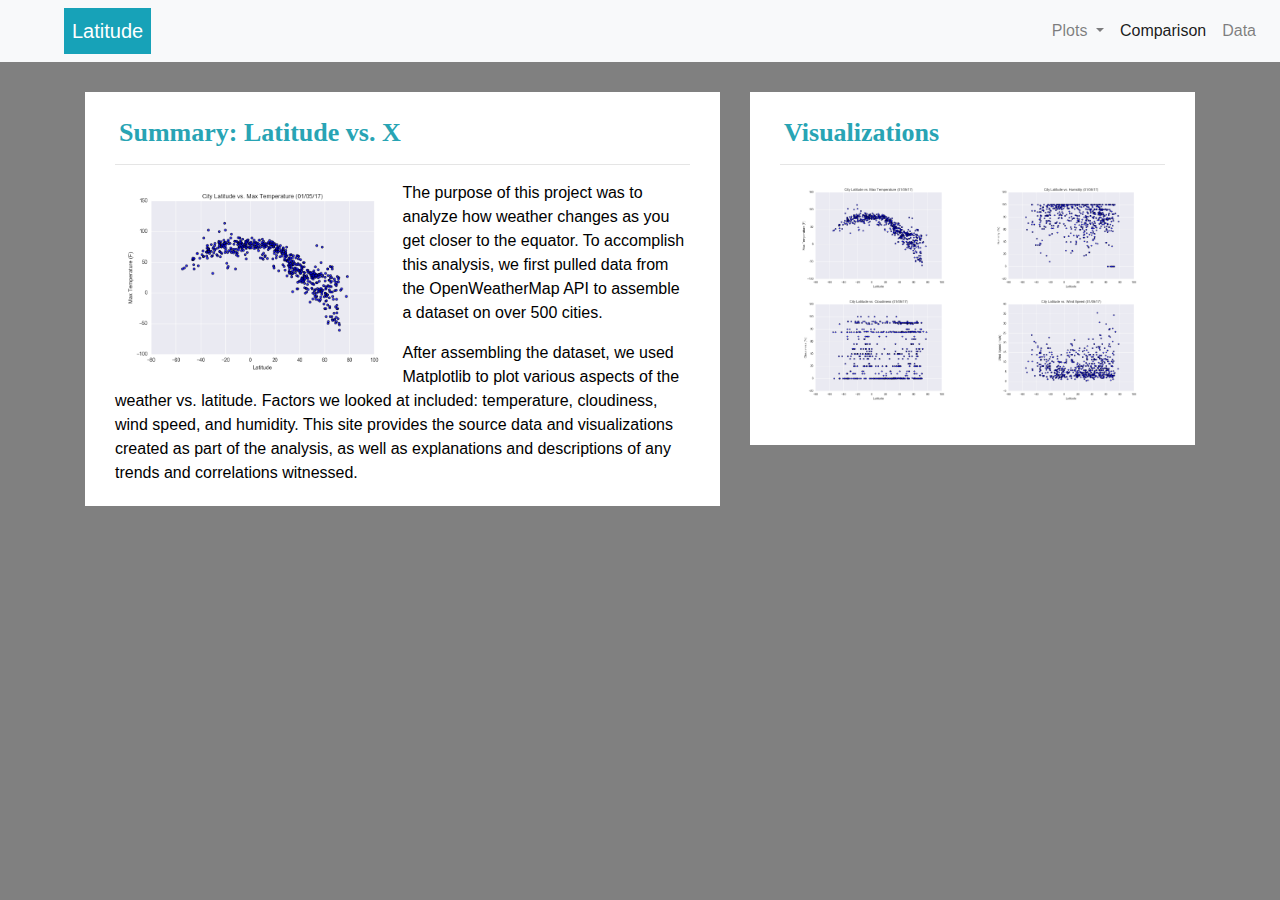
<file: WebVisualizations/index.html>
<!DOCTYPE html>


<html lang="en">
  <head>
    <meta charset="UTF-8" />
    <title>Bootstrap Visualization Dashboard</title>

    <!-- Bring in our bootstrap stylesheet -->
    <link rel="stylesheet" href="https://stackpath.bootstrapcdn.com/bootstrap/4.3.1/css/bootstrap.min.css"
    integrity="sha384-ggOyR0iXCbMQv3Xipma34MD+dH/1fQ784/j6cY/iJTQUOhcWr7x9JvoRxT2MZw1T" crossorigin="anonymous">

    <script src="https://code.jquery.com/jquery-3.3.1.slim.min.js" integrity="sha384-q8i/X+965DzO0rT7abK41JStQIAqVgRVzpbzo5smXKp4YfRvH+8abtTE1Pi6jizo" crossorigin="anonymous"></script>
    <script src="https://cdnjs.cloudflare.com/ajax/libs/popper.js/1.14.7/umd/popper.min.js" integrity="sha384-UO2eT0CpHqdSJQ6hJty5KVphtPhzWj9WO1clHTMGa3JDZwrnQq4sF86dIHNDz0W1" crossorigin="anonymous"></script>
    <script src="https://stackpath.bootstrapcdn.com/bootstrap/4.3.1/js/bootstrap.min.js" integrity="sha384-JjSmVgyd0p3pXB1rRibZUAYoIIy6OrQ6VrjIEaFf/nJGzIxFDsf4x0xIM+B07jRM" crossorigin="anonymous"></script>

    <link rel="stylesheet" href="style.css">
  </head>

  <body>

   <!-- Define the Navigation Bar --> 

    <nav class="navbar navbar-expand-lg navbar-light bg-light">
      <a class="navbar-brand d-inline p-2 ml-5 bg-info text-white mb-0 pb-0" href="index.html">Latitude</a>
      
      <button class="navbar-toggler" type="button" data-toggle="collapse" data-target="#navbarSupportedContent" aria-controls="navbarSupportedContent" aria-expanded="false" aria-label="Toggle navigation">
        <span class="navbar-toggler-icon"></span>
      </button>

       
      <div class="collapse navbar-collapse" id="navbarSupportedContent">
     
				<ul class="nav navbar-nav ml-auto">  
        	<li class="nav-item dropdown">
            <a class="nav-link dropdown-toggle" href="#" id="navbarDropdown" role="button" data-toggle="dropdown" 
            aria-haspopup="true" aria-expanded="false">
              Plots
            </a>
            <div class="dropdown-menu" aria-labelledby="navbarDropdown">
              <a class="dropdown-item" href="temp.html">Max Temperature</a>
              <a class="dropdown-item" href="humidity.html">Humidity</a>
              <a class="dropdown-item" href="clouds.html">Cloudiness</a>
              <a class="dropdown-item" href="wind.html">Windspeed</a>
            </div>
          </li>
					
					<li class="nav-item active">
            <a class="nav-link" href="comparison.html">Comparison <span class="sr-only">(current)</span></a>
					</li>
					
          <li class="nav-item">
            <a class="nav-link" href="data.html">Data</a>
          </li>

        </ul>
                    
      </div>
    </nav>

<!-- define the container to hold the temperature plot with description and the visualisations plots -->
<!-- this first section creates the example plot and the description -->   

  <div class="container">
    <section class="row">
      <div class="col-lg-7 col-md-12">
          <div class="plot-content">
            <h1 class="plot-header">Summary: Latitude vs. X</h1>
            <hr>
            <img src="./visualizations/Fig1.png" alt="Latitude vs. Temperature" id="landing-image">

            <p>The purpose of this project was to analyze how weather changes as you get closer to the equator. To accomplish this analysis, we first pulled data from the OpenWeatherMap API to assemble a dataset on over 500 cities.</p>
            <p>After assembling the dataset, we used Matplotlib to plot various aspects of the weather vs. latitude. Factors we looked at included: temperature, cloudiness, wind speed, and humidity. This site provides the source data and visualizations created as part of the analysis, as well as explanations and descriptions of any trends and correlations witnessed.</p>
          </div>
        </div>
      
<!-- this section creates the visualization plots on the right --> 

      <div class="col-lg-5 col-md-12">
        <div class="visplot-content">
          <h2 class="plot-header">Visualizations</h2>
          <hr>
          <div class="container">

            <div class="row">

              <div class="col-lg-6 col-md-3">
                <a href="temp.html">
                <img src="./visualizations/Fig1.png"  alt="Latitude vs. Temperature" id="vis-image">
                </a>
              </div>
          
              <div class="col-lg-6 col-md-3">
                <a href="humidity.html">
                <img src="./visualizations/Fig2.png" alt="Latitude vs. Humidity" id="vis-image">
                </a>
              </div>
          
              <div class="col-lg-6 col-md-3">
                <a href="clouds.html">
                <img src="./visualizations/Fig3.png" alt="Latitude vs. Cloudiness" id="vis-image">
                </a>
              </div>

              <div class="col-lg-6 col-md-3">
                <a href="wind.html">
                <img src="./visualizations/Fig4.png" alt="Latitude vs. Wind Speed" id="vis-image">
                </a>
              </div>
            </div>  
        </div>
        
        </div>
      </div>
  </div>  

  </body>
    

</html>
</file>
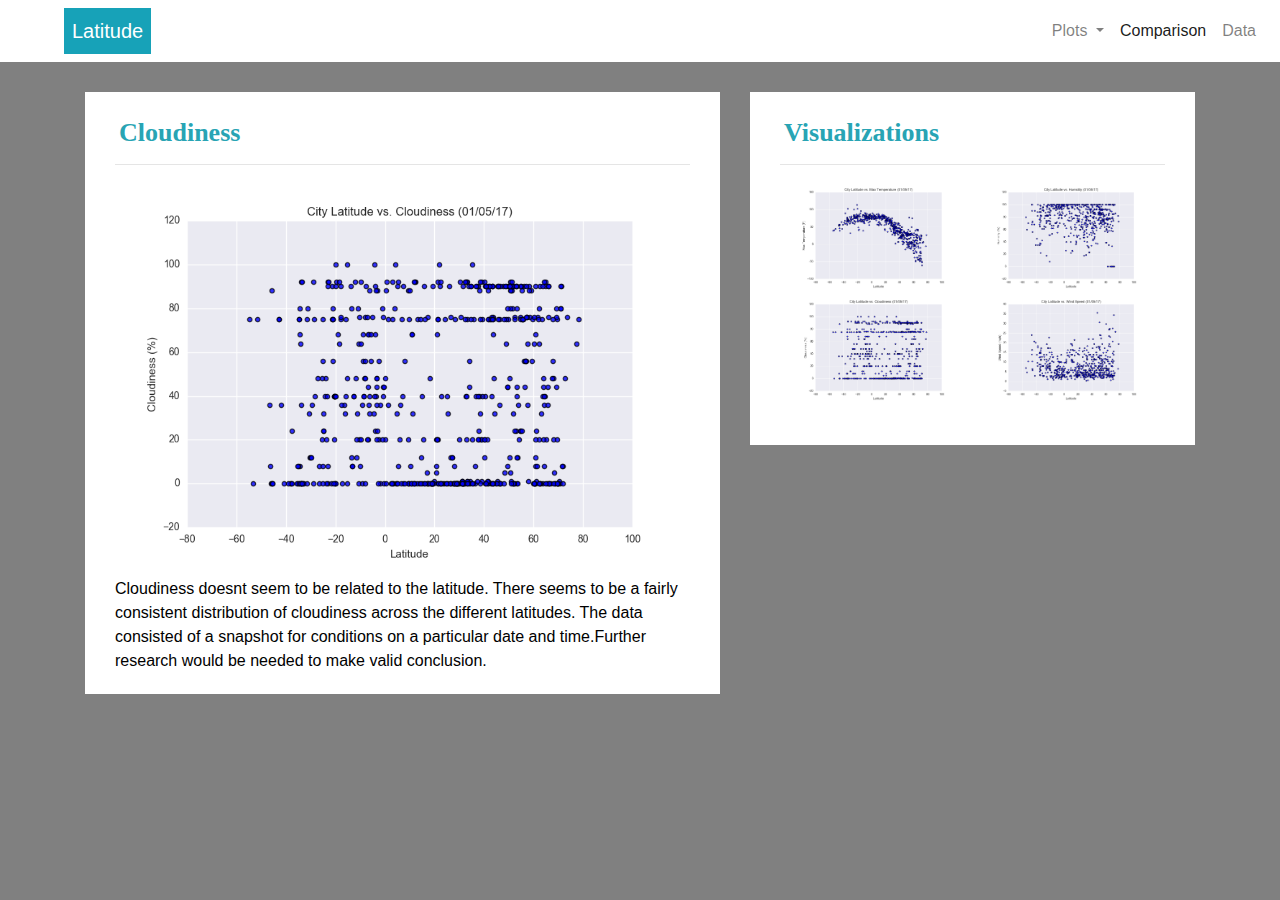
<file: WebVisualizations/clouds.html>
<!DOCTYPE html>


<html lang="en">
  <head>
    <meta charset="UTF-8" />
    <title>Bootstrap Visualization Dashboard</title>

    <!-- Bring in our bootstrap stylesheet -->
    <link rel="stylesheet" href="https://stackpath.bootstrapcdn.com/bootstrap/4.3.1/css/bootstrap.min.css"
    integrity="sha384-ggOyR0iXCbMQv3Xipma34MD+dH/1fQ784/j6cY/iJTQUOhcWr7x9JvoRxT2MZw1T" crossorigin="anonymous">

    <script src="https://code.jquery.com/jquery-3.3.1.slim.min.js" integrity="sha384-q8i/X+965DzO0rT7abK41JStQIAqVgRVzpbzo5smXKp4YfRvH+8abtTE1Pi6jizo" crossorigin="anonymous"></script>
    <script src="https://cdnjs.cloudflare.com/ajax/libs/popper.js/1.14.7/umd/popper.min.js" integrity="sha384-UO2eT0CpHqdSJQ6hJty5KVphtPhzWj9WO1clHTMGa3JDZwrnQq4sF86dIHNDz0W1" crossorigin="anonymous"></script>
    <script src="https://stackpath.bootstrapcdn.com/bootstrap/4.3.1/js/bootstrap.min.js" integrity="sha384-JjSmVgyd0p3pXB1rRibZUAYoIIy6OrQ6VrjIEaFf/nJGzIxFDsf4x0xIM+B07jRM" crossorigin="anonymous"></script>

    <link rel="stylesheet" href="style.css">
  </head>

  <body>

   <!-- Define the Navigation Bar --> 
     
    <nav class="navbar navbar-expand-lg navbar-light bg-white">
      <a class="navbar-brand d-inline p-2 ml-5 bg-info text-white mb-0" href="index.html">Latitude</a>

      <button class="navbar-toggler" type="button" data-toggle="collapse" data-target="#navbarSupportedContent" aria-controls="navbarSupportedContent" aria-expanded="false" aria-label="Toggle navigation">
        <span class="navbar-toggler-icon"></span>
      </button>
  
			        
      <div class="collapse navbar-collapse" id="navbarSupportedContent">
        <ul class=" nav navbar-nav ml-auto">  
        	<li class="nav-item dropdown">
            <a class="nav-link dropdown-toggle" href="#" id="navbarDropdown" role="button" data-toggle="dropdown" aria-haspopup="true" aria-expanded="false">
              Plots
            </a>
            <div class="dropdown-menu" aria-labelledby="navbarDropdown">
              <a class="dropdown-item" href="temp.html">Temperature</a>
              <a class="dropdown-item" href="humidity.html">Humidity</a>
              <a class="dropdown-item" href="clouds.html">Cloudiness</a>
              <a class="dropdown-item" href="wind.html">Windspeed</a>
            </div>
          </li>
					
					<li class="nav-item active">
            <a class="nav-link" href="comparison.html">Comparison <span class="sr-only">(current)</span></a>
					</li>
					
          <li class="nav-item">
            <a class="nav-link" href="data.html">Data</a>
          </li>
        </ul>
                    
      </div>
    </nav>

   
<!-- define the container to hold the cloudiness plot with description and the visualizations plots -->
  <div class="container">
    <section class="row">
      <div class="col-lg-7 col-md-12">
          <div class="plot-content">
            <h1 class="plot-header">Cloudiness</h1>
            <hr>
            <img src="./visualizations/Fig3.png" alt="Latitude vs. Cloudiness" id="other-image">

            <p>
              Cloudiness doesnt seem to be related to the latitude.  There
              seems to be a fairly consistent distribution of cloudiness across the different latitudes.  
              The data consisted of a snapshot for conditions on a particular date and time.Further research would be needed
              to make valid conclusion.  
            </p>
            
          </div>
        </div>
      
<!-- this section creates the visualization plots on the right --> 

      <div class="col-lg-5 col-md-12">
        <div class="visplot-content">
          <h2 class="plot-header">Visualizations</h2>
          <hr>
          <div class="container">

            <div class="row">

              <div class="col-6">
                <a href="temp.html">
                <img src="./visualizations/Fig1.png"  alt="Latitude vs. Temperature" id="vis-image">
                </a>
              </div>
          
              <div class="col-6">
                <a href="humidity.html">
                <img src="./visualizations/Fig2.png" alt="Latitude vs. Humidity" id="vis-image">
                </a>
              </div>
          
              <div class="col-6">
                <a href="clouds.html">
                <img src="./visualizations/Fig3.png" alt="Latitude vs. Cloudiness" id="vis-image">
                </a>
              </div>

              <div class="col-6">
                <a href="wind.html">
                <img src="./visualizations/Fig4.png" alt="Latitude vs. Wind Speed" id="vis-image">
                </a>
              </div>
            </div>  
        </div>
        
        </div>
      </div>
  </div>  

  </body>
    

</html>
</file>
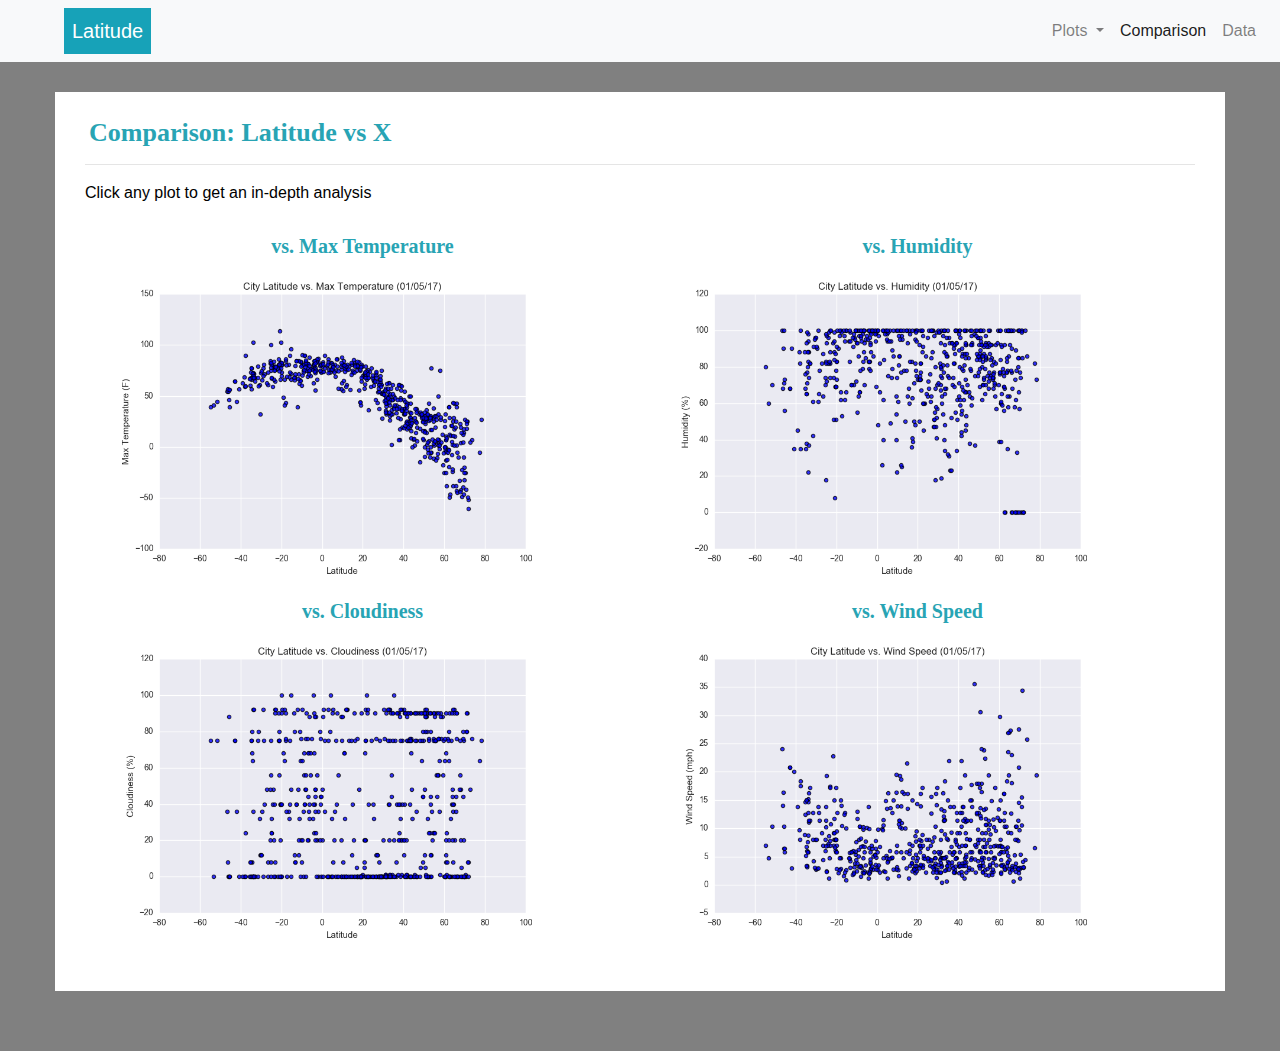
<file: WebVisualizations/comparison.html>
<!DOCTYPE html>


<html lang="en">
  <head>
    <meta charset="UTF-8" />
    <title>Bootstrap Visualization Dashboard</title>

    <!-- Bring in our bootstrap stylesheet -->
    <link rel="stylesheet" href="https://stackpath.bootstrapcdn.com/bootstrap/4.3.1/css/bootstrap.min.css"
    integrity="sha384-ggOyR0iXCbMQv3Xipma34MD+dH/1fQ784/j6cY/iJTQUOhcWr7x9JvoRxT2MZw1T" crossorigin="anonymous">

    <script src="https://code.jquery.com/jquery-3.3.1.slim.min.js" integrity="sha384-q8i/X+965DzO0rT7abK41JStQIAqVgRVzpbzo5smXKp4YfRvH+8abtTE1Pi6jizo" crossorigin="anonymous"></script>
    <script src="https://cdnjs.cloudflare.com/ajax/libs/popper.js/1.14.7/umd/popper.min.js" integrity="sha384-UO2eT0CpHqdSJQ6hJty5KVphtPhzWj9WO1clHTMGa3JDZwrnQq4sF86dIHNDz0W1" crossorigin="anonymous"></script>
    <script src="https://stackpath.bootstrapcdn.com/bootstrap/4.3.1/js/bootstrap.min.js" integrity="sha384-JjSmVgyd0p3pXB1rRibZUAYoIIy6OrQ6VrjIEaFf/nJGzIxFDsf4x0xIM+B07jRM" crossorigin="anonymous"></script>

    <link rel="stylesheet" href="style.css">
  </head>

  <body>

  <!-- Define the Navigation Bar -->  
  
    <nav class="navbar navbar-expand-lg navbar-light bg-light">
      <a class="navbar-brand d-inline p-2 ml-5 bg-info text-white mb-0" href="./index.html">Latitude</a>

      <button class="navbar-toggler" type="button" data-toggle="collapse" data-target="#navbarSupportedContent" aria-controls="navbarSupportedContent" aria-expanded="false" aria-label="Toggle navigation">
        <span class="navbar-toggler-icon"></span>
      </button>
  
			        
      <div class="collapse navbar-collapse" id="navbarSupportedContent">
       
				<ul class=" nav navbar-nav ml-auto">  
        	<li class="nav-item dropdown">
            <a class="nav-link dropdown-toggle" href="#" id="navbarDropdown" role="button" data-toggle="dropdown" aria-haspopup="true" aria-expanded="false">
              Plots
            </a>
            <div class="dropdown-menu" aria-labelledby="navbarDropdown">
              <a class="dropdown-item" href="./temp.html">Temperature</a>
              <a class="dropdown-item" href="./humidity.html">Humidity</a>
              <a class="dropdown-item" href="./clouds.html">Cloudiness</a>
              <a class="dropdown-item" href="./wind.html">Windspeed</a>
            </div>
          </li>
					
					<li class="nav-item active">
            <a class="nav-link" href="./comparison.html">Comparison <span class="sr-only">(current)</span></a>
					</li>
					
          <li class="nav-item">
            <a class="nav-link" href="./data.html">Data</a>
          </li>

        </ul>
                    
      </div>
    </nav>


    


    <div class="col-12">
      <div class="compplot-content">
        <h2 class="plot-header">Comparison: Latitude vs X</h2>
        <hr>

        <p> Click any plot to get an in-depth analysis</p>

        <div class="container">

          <div class="row">

            <div class="col-lg-6 col-md-12">
              <div class="comp-title">vs. Max Temperature</div>
              <a href="temp.html">
                <img src="./visualizations/Fig1.png"  alt="Latitude vs. Temperature" id="comp-image" >
              </a>
            </div>
            
        
            <div class="col-lg-6 col-md-12">
              <div class="comp-title">vs. Humidity</div>
              <a href="humidity.html">
              <img src="./visualizations/Fig2.png" alt="Latitude vs. Humidity" id="comp-image">
              </a>
            </div>
        
            <div class="col-lg-6 col-md-12">
              <div class="comp-title">vs. Cloudiness</div>
              <a href="clouds.html">
              <img src="./visualizations/Fig3.png" alt="Latitude vs. Cloudiness" id="comp-image">
              </a>
            </div>

            <div class="col-lg-6 col-md-12">
              <div class="comp-title">vs. Wind Speed</div>
              <a href="wind.html">
              <img src="./visualizations/Fig4.png" alt="Latitude vs. Wind Speed" id="comp-image">
              </a>
            </div>
          </div>  
      </div>
      
      </div>
    </div>
</div>  

  </body>
    

</html>
</file>
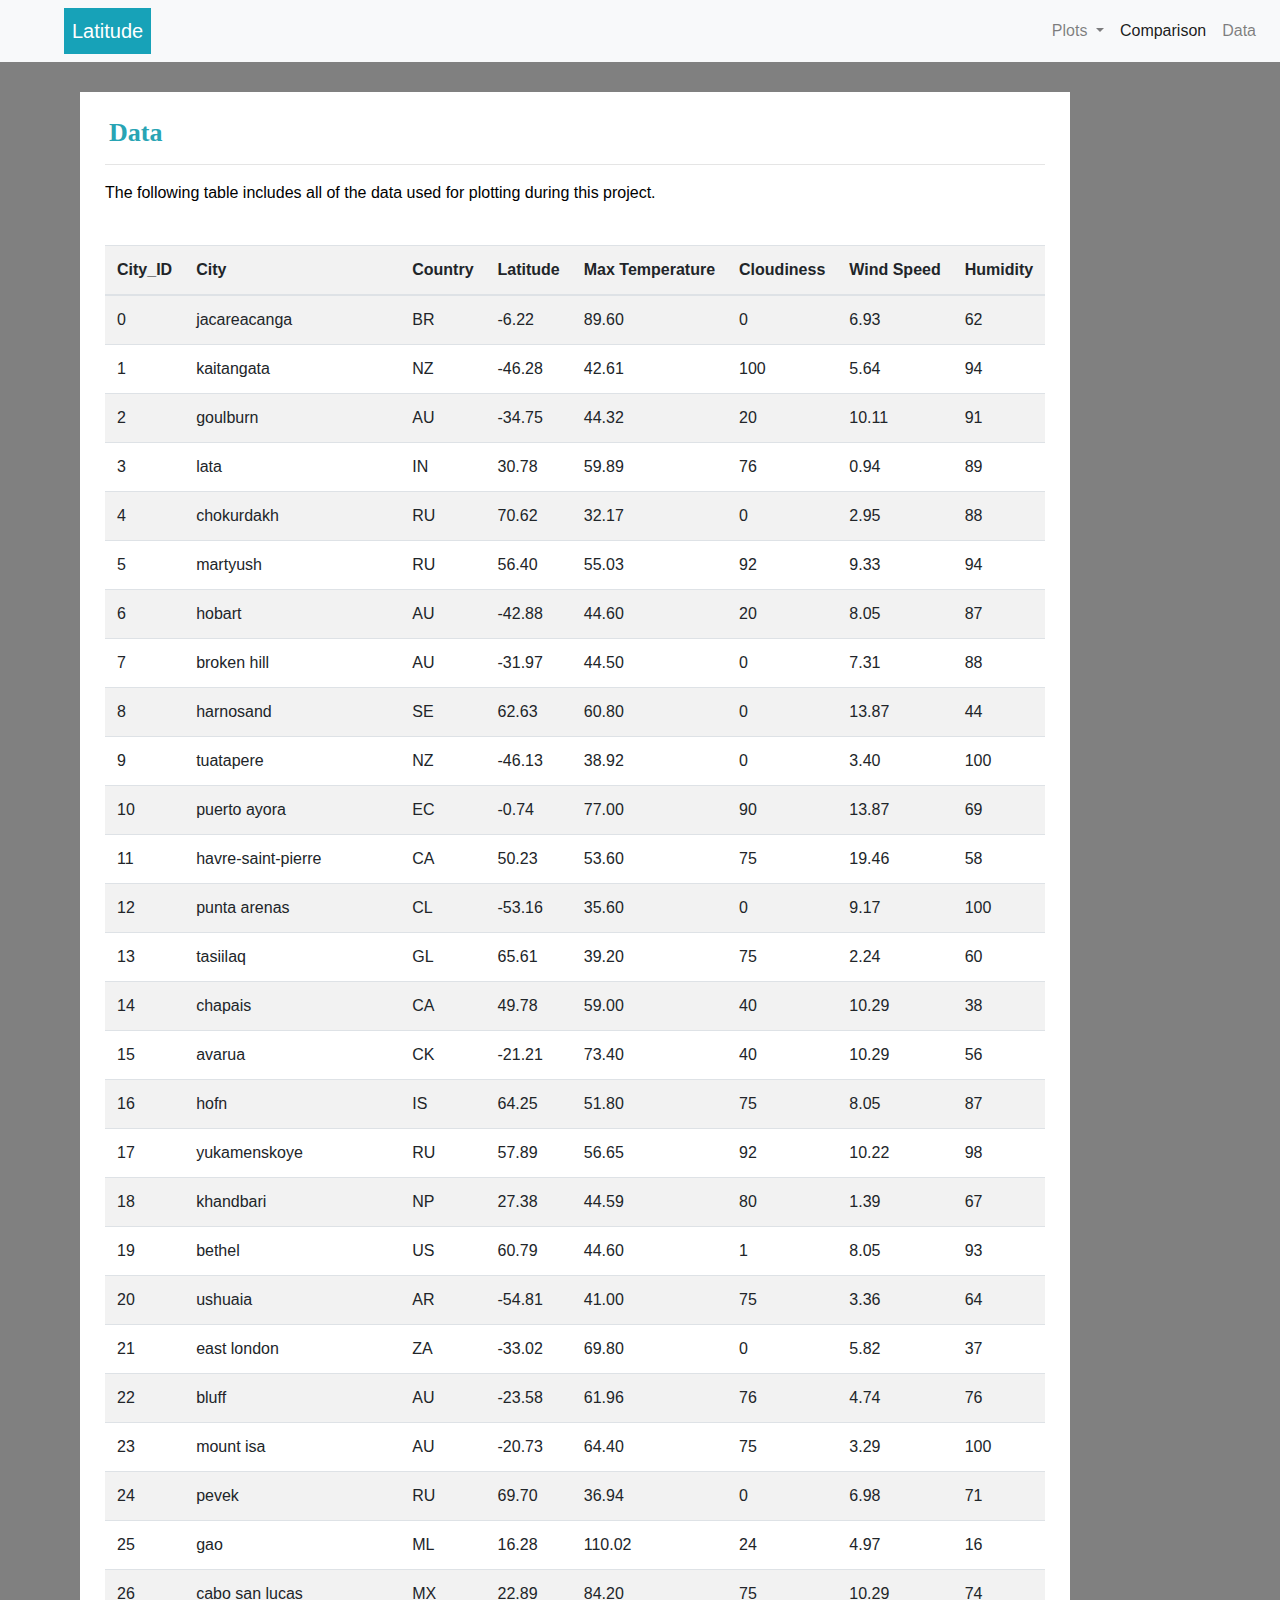
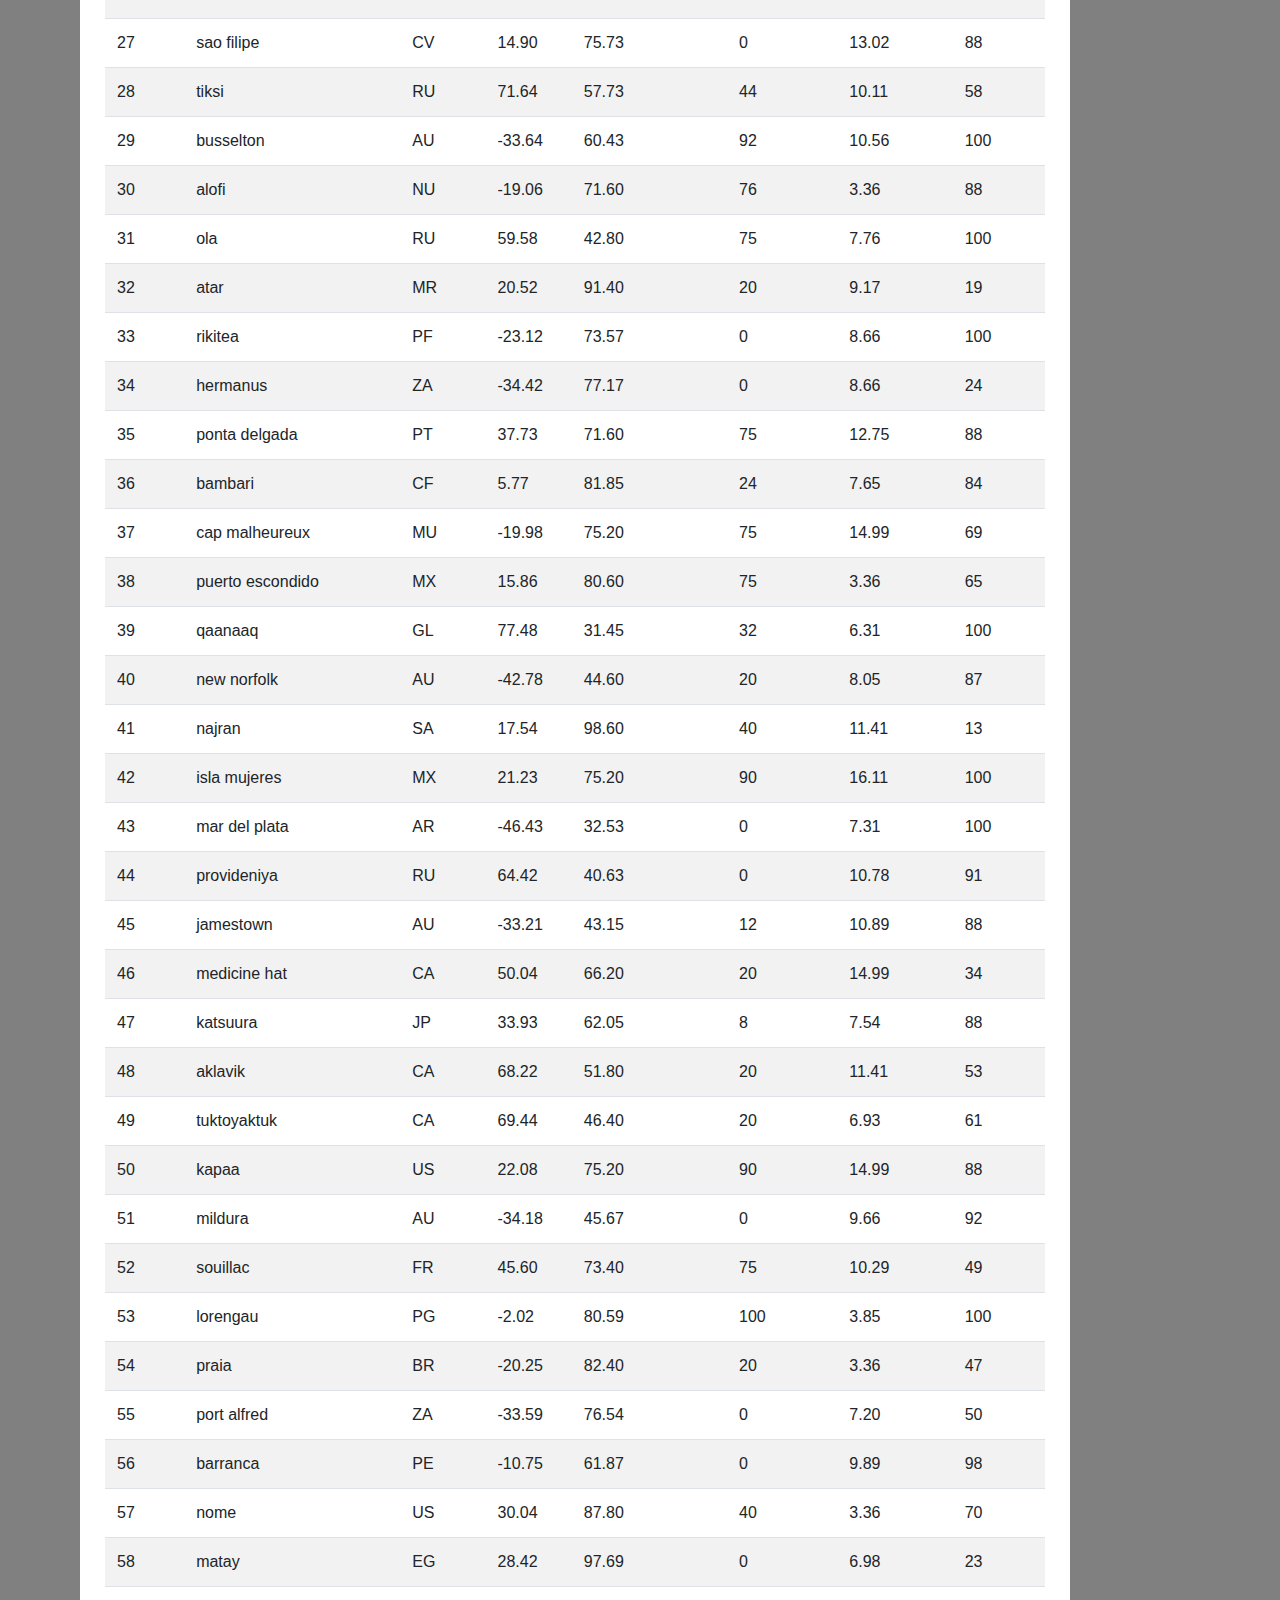
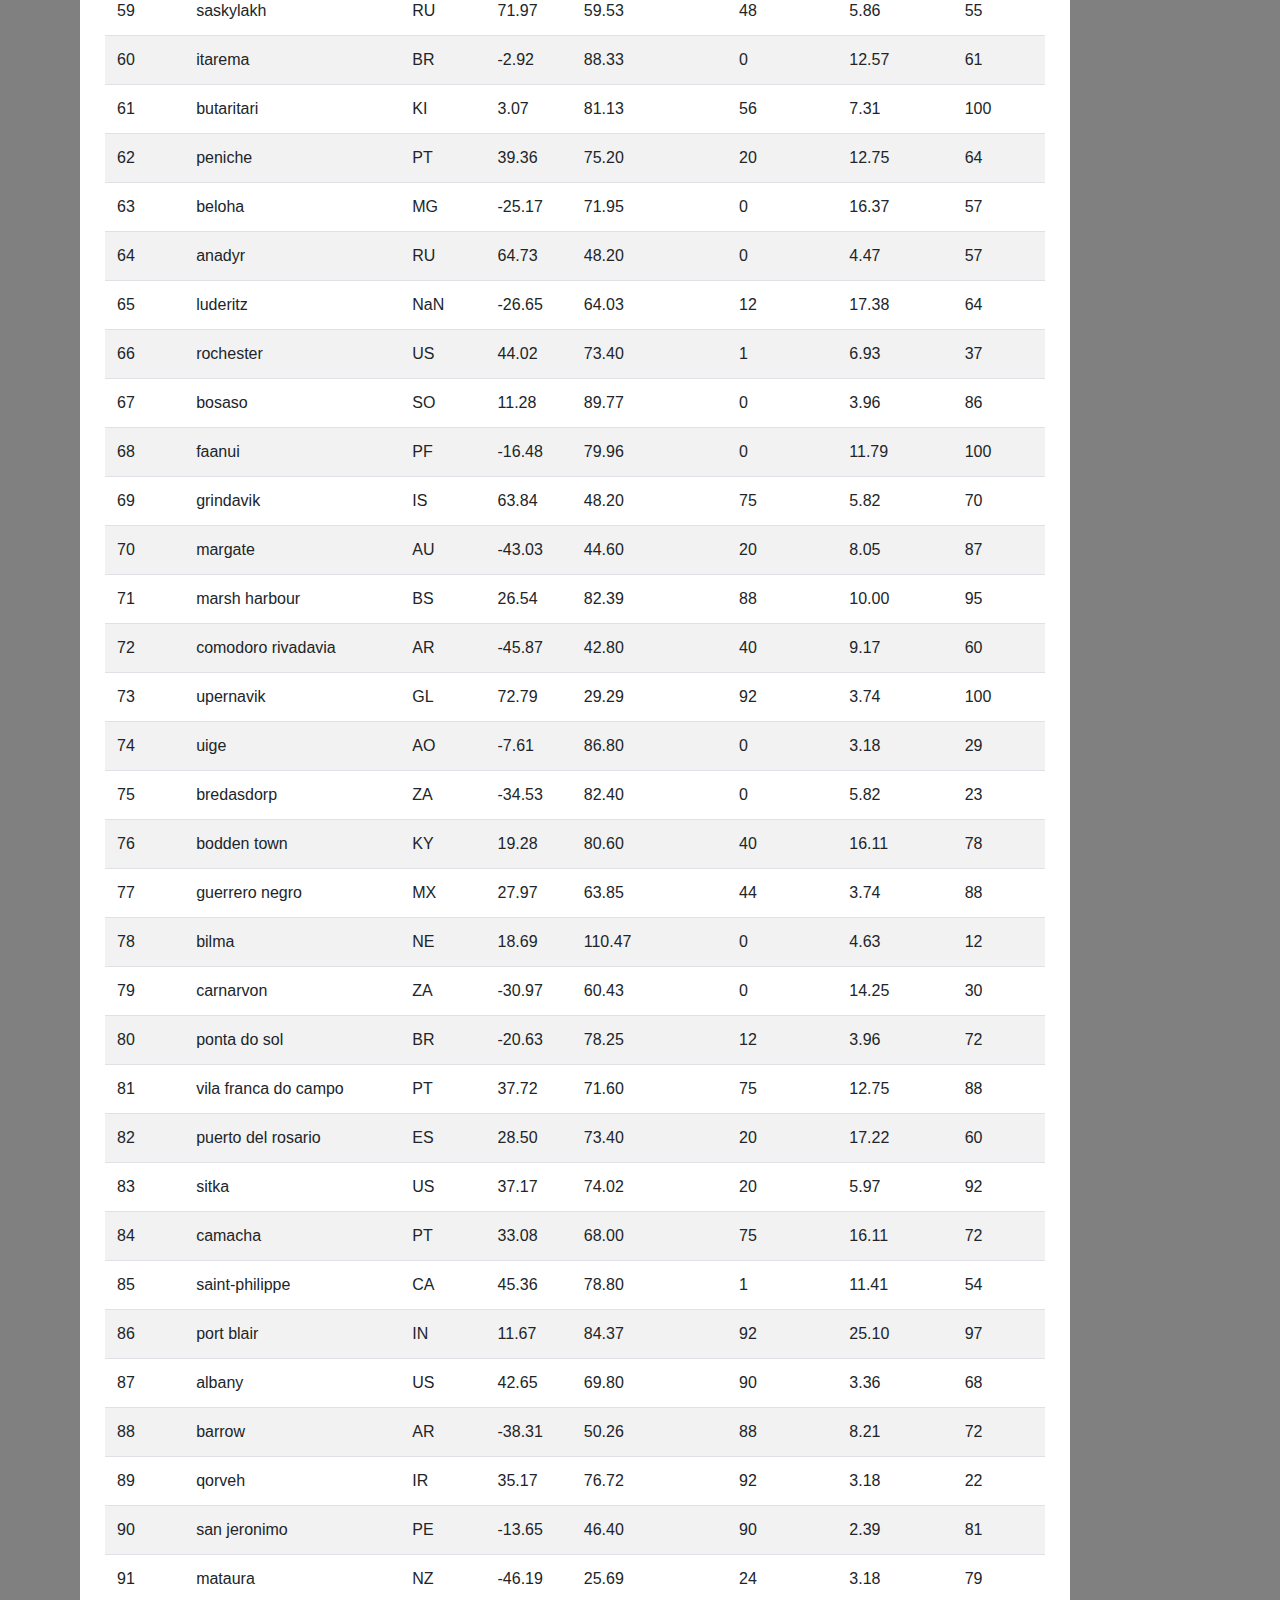
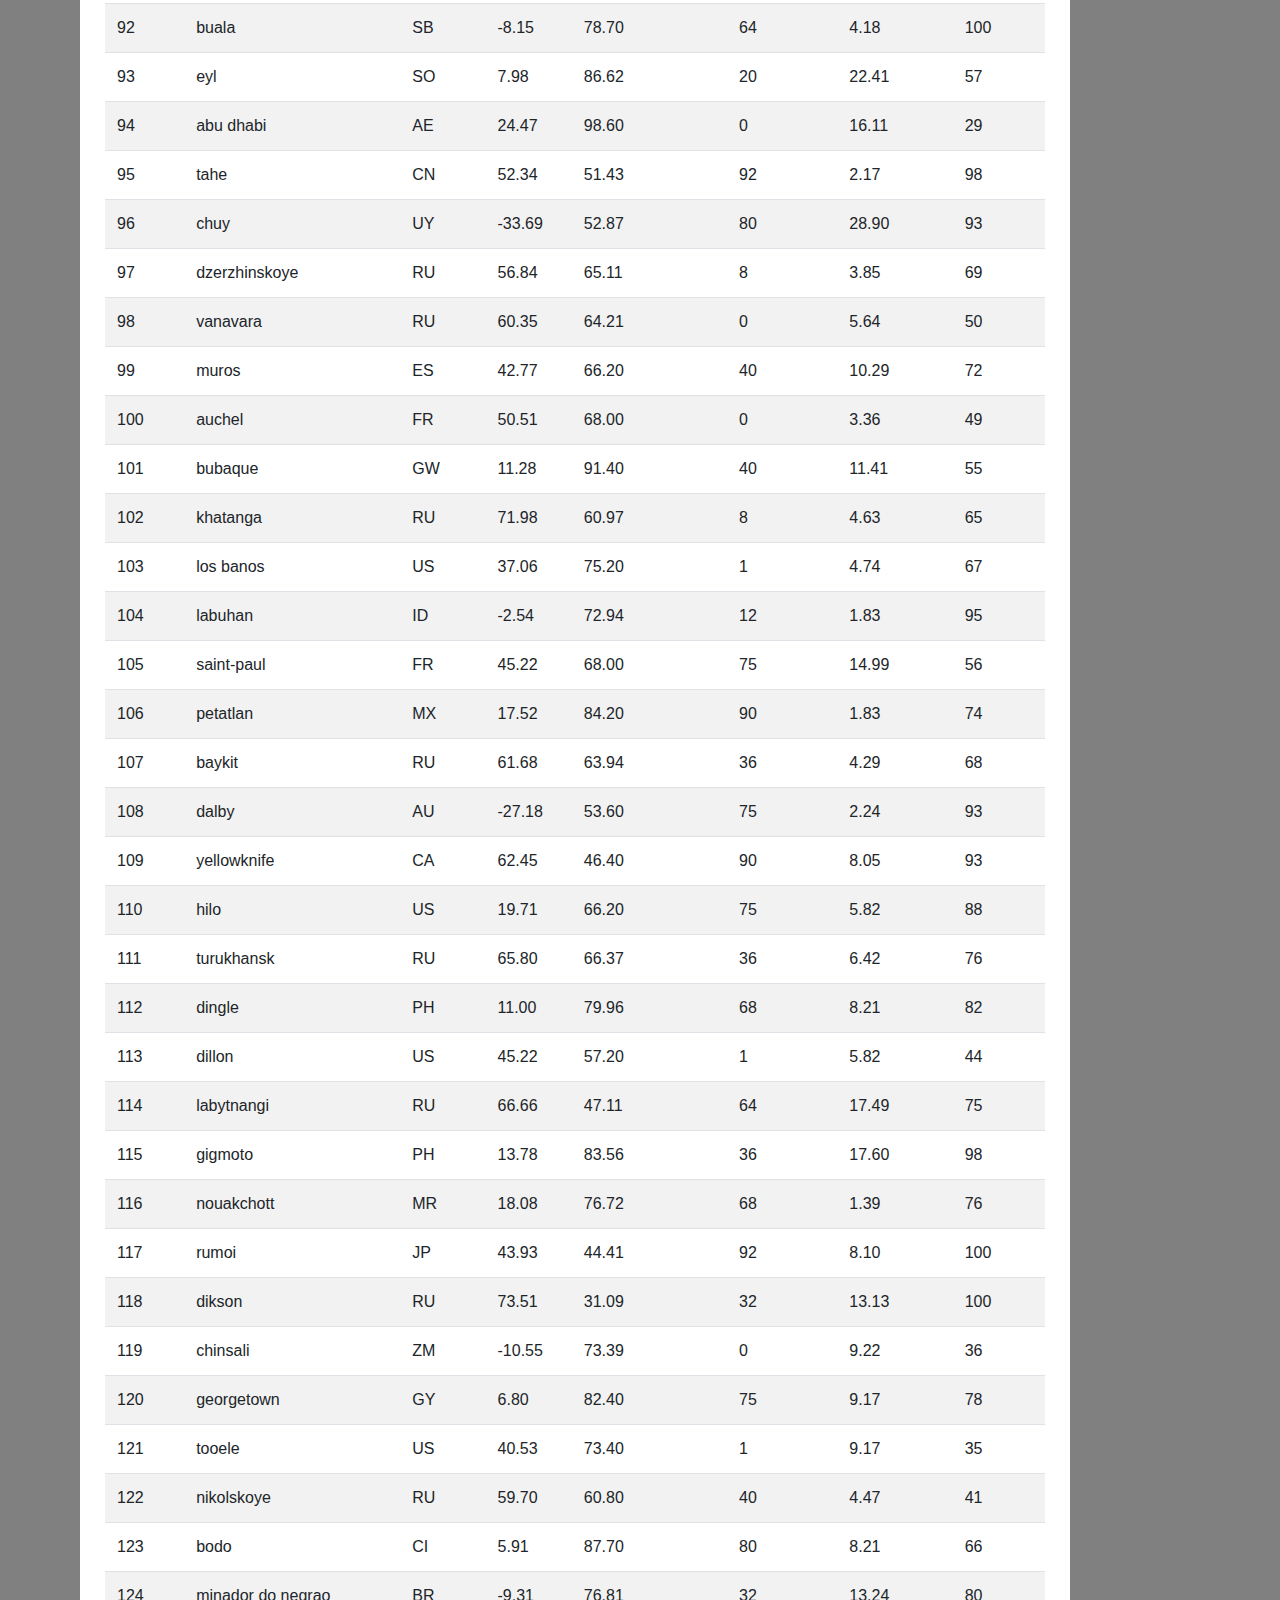
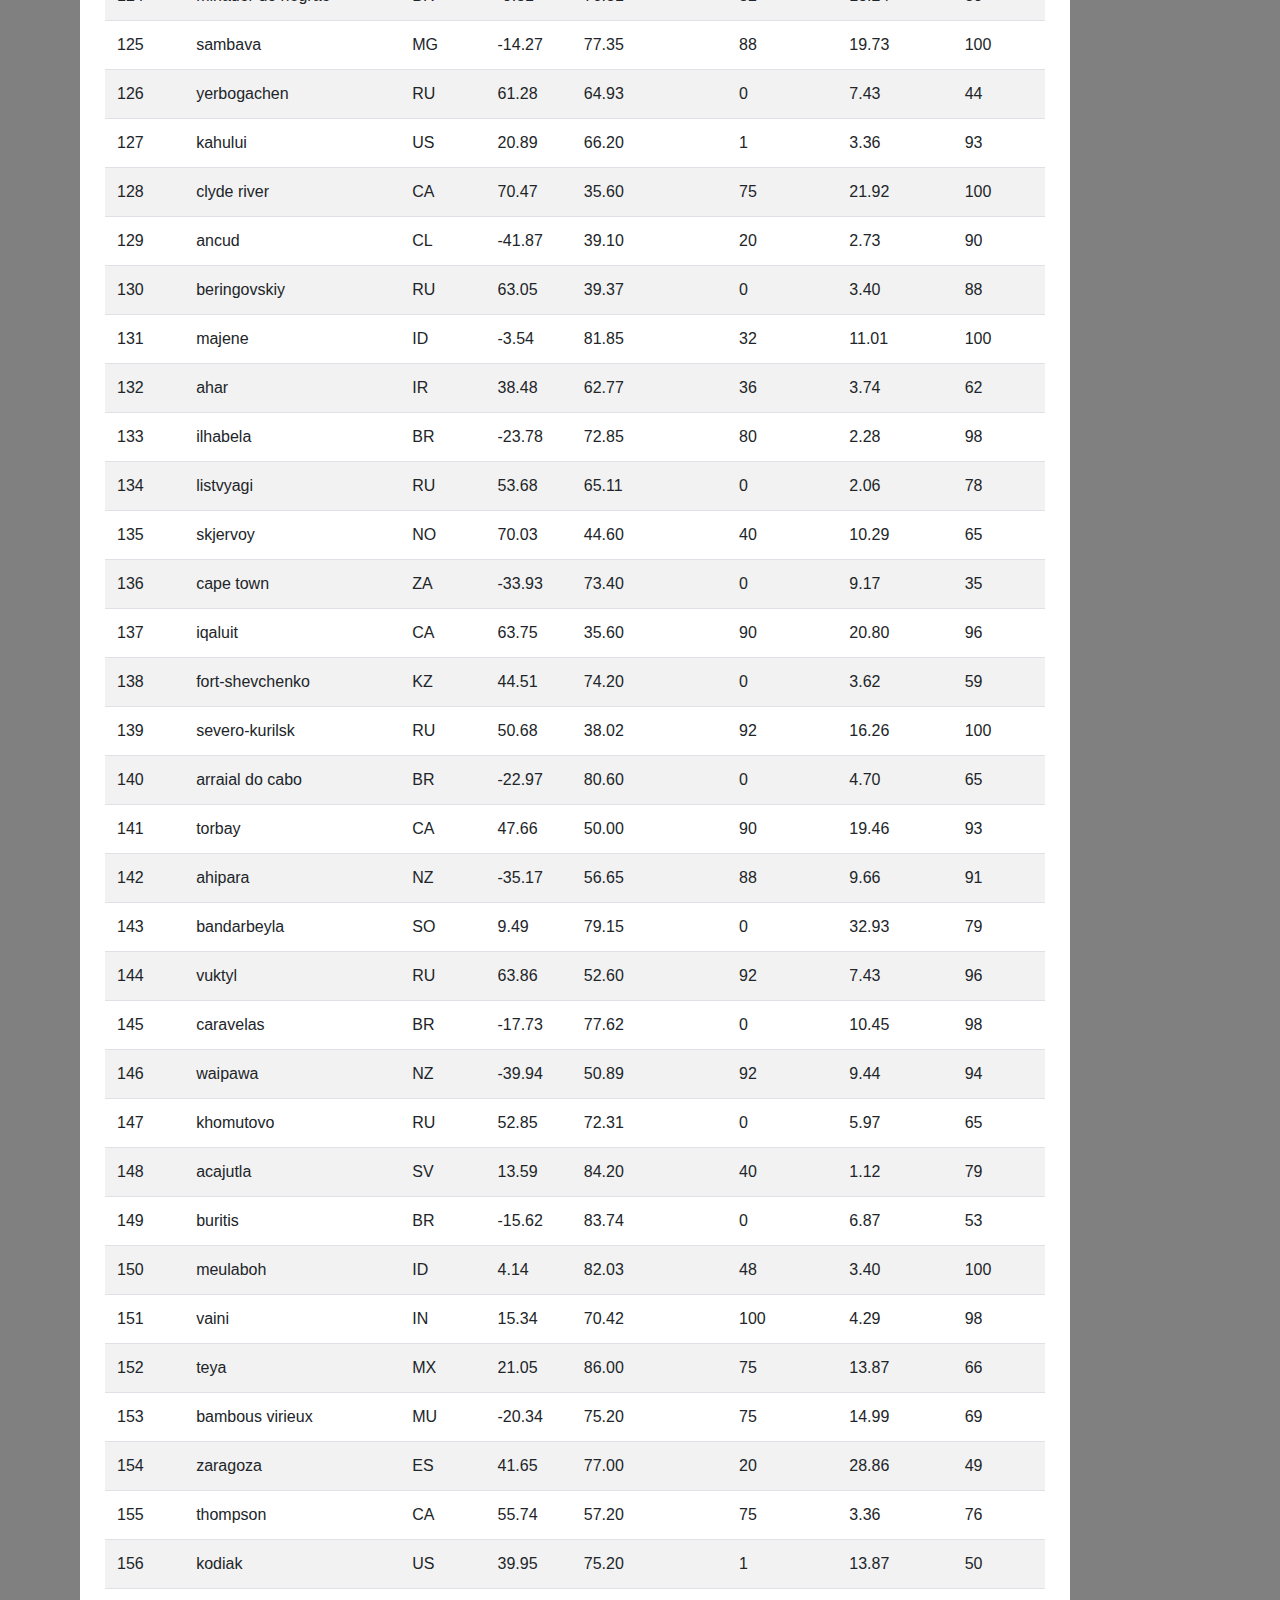
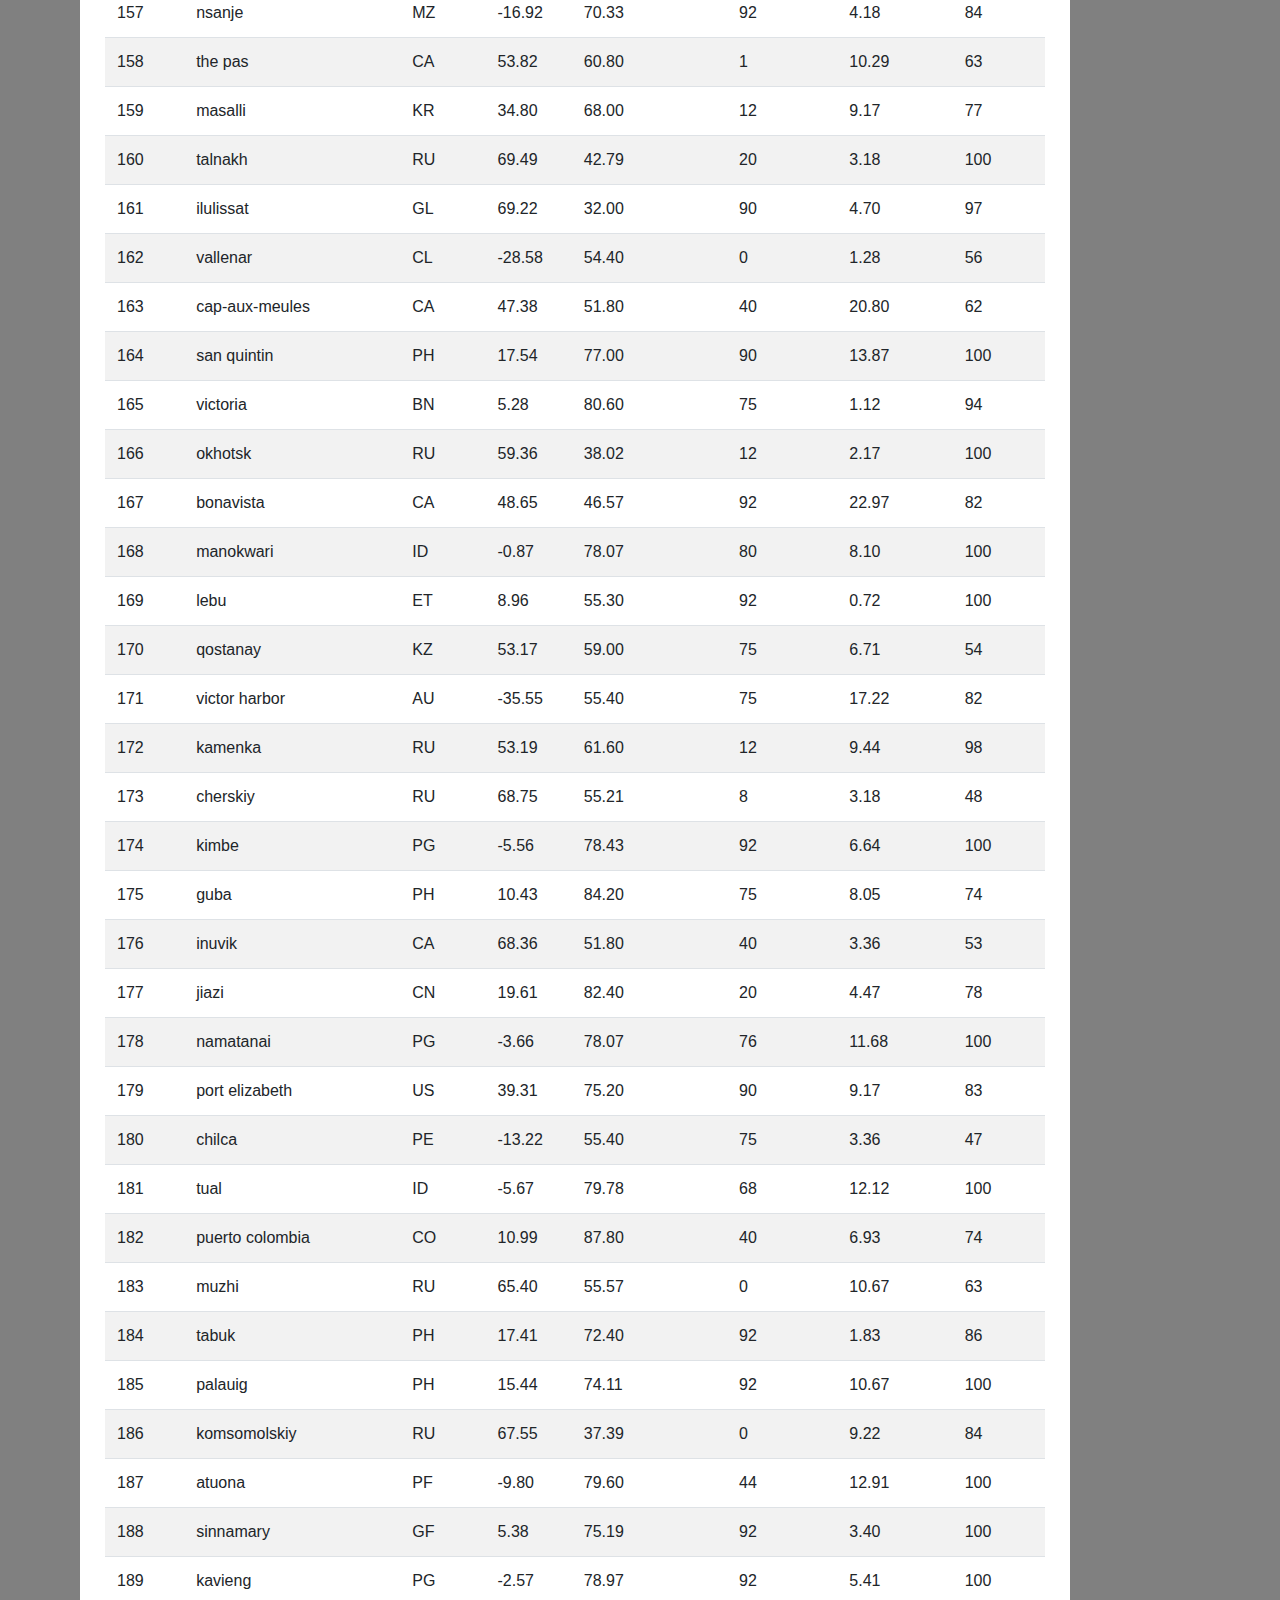
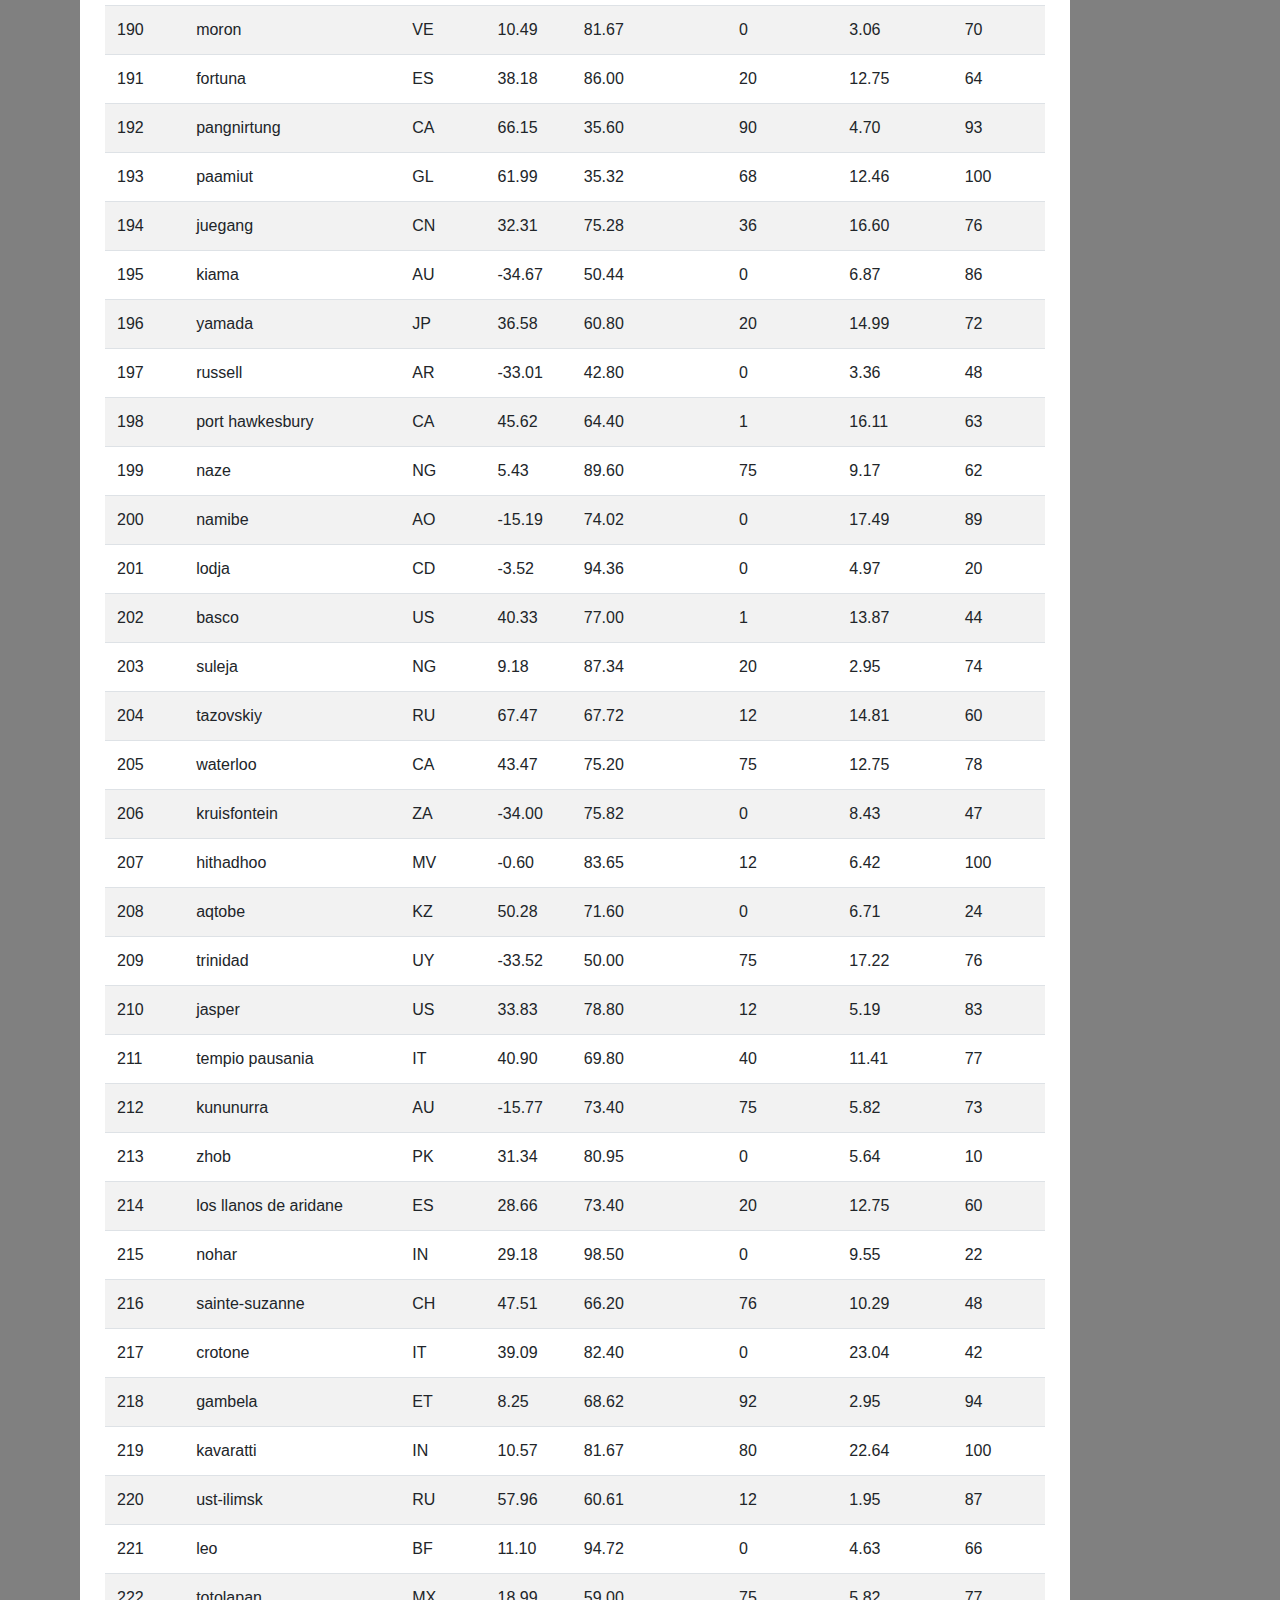
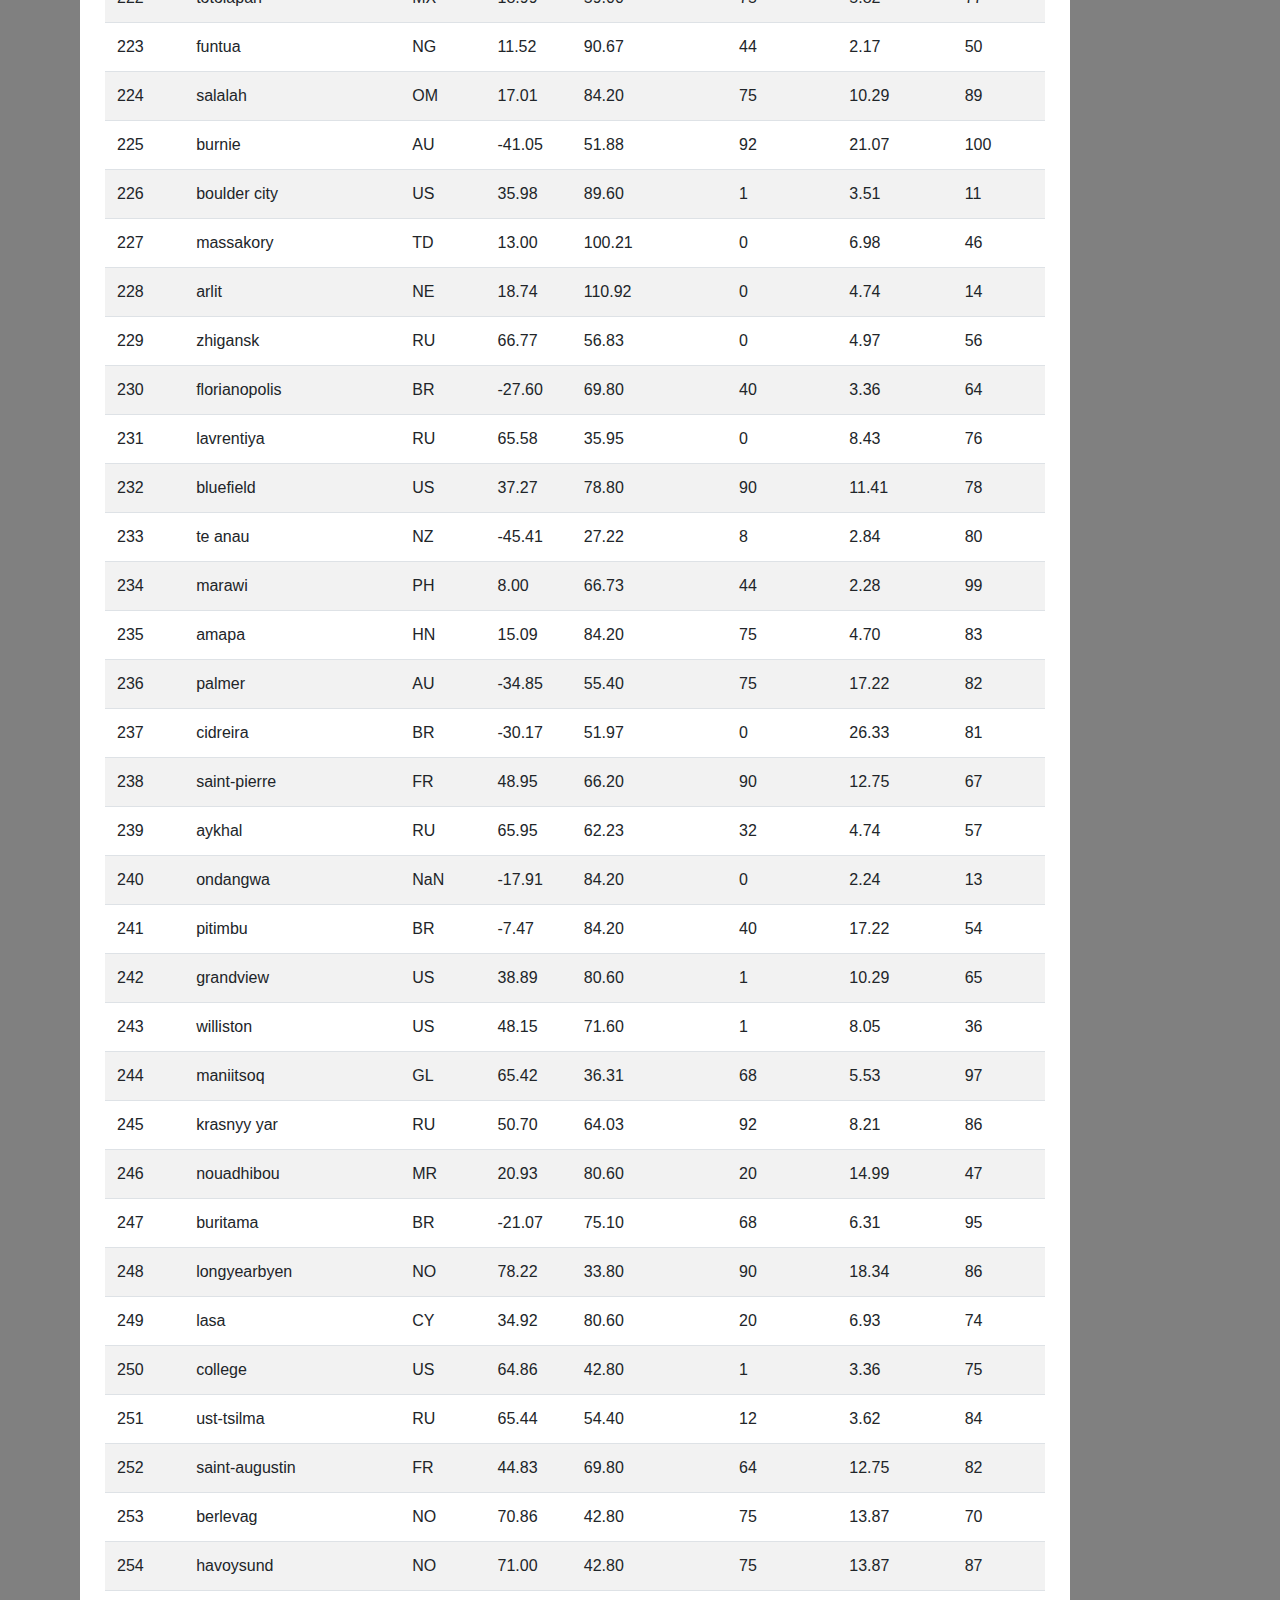
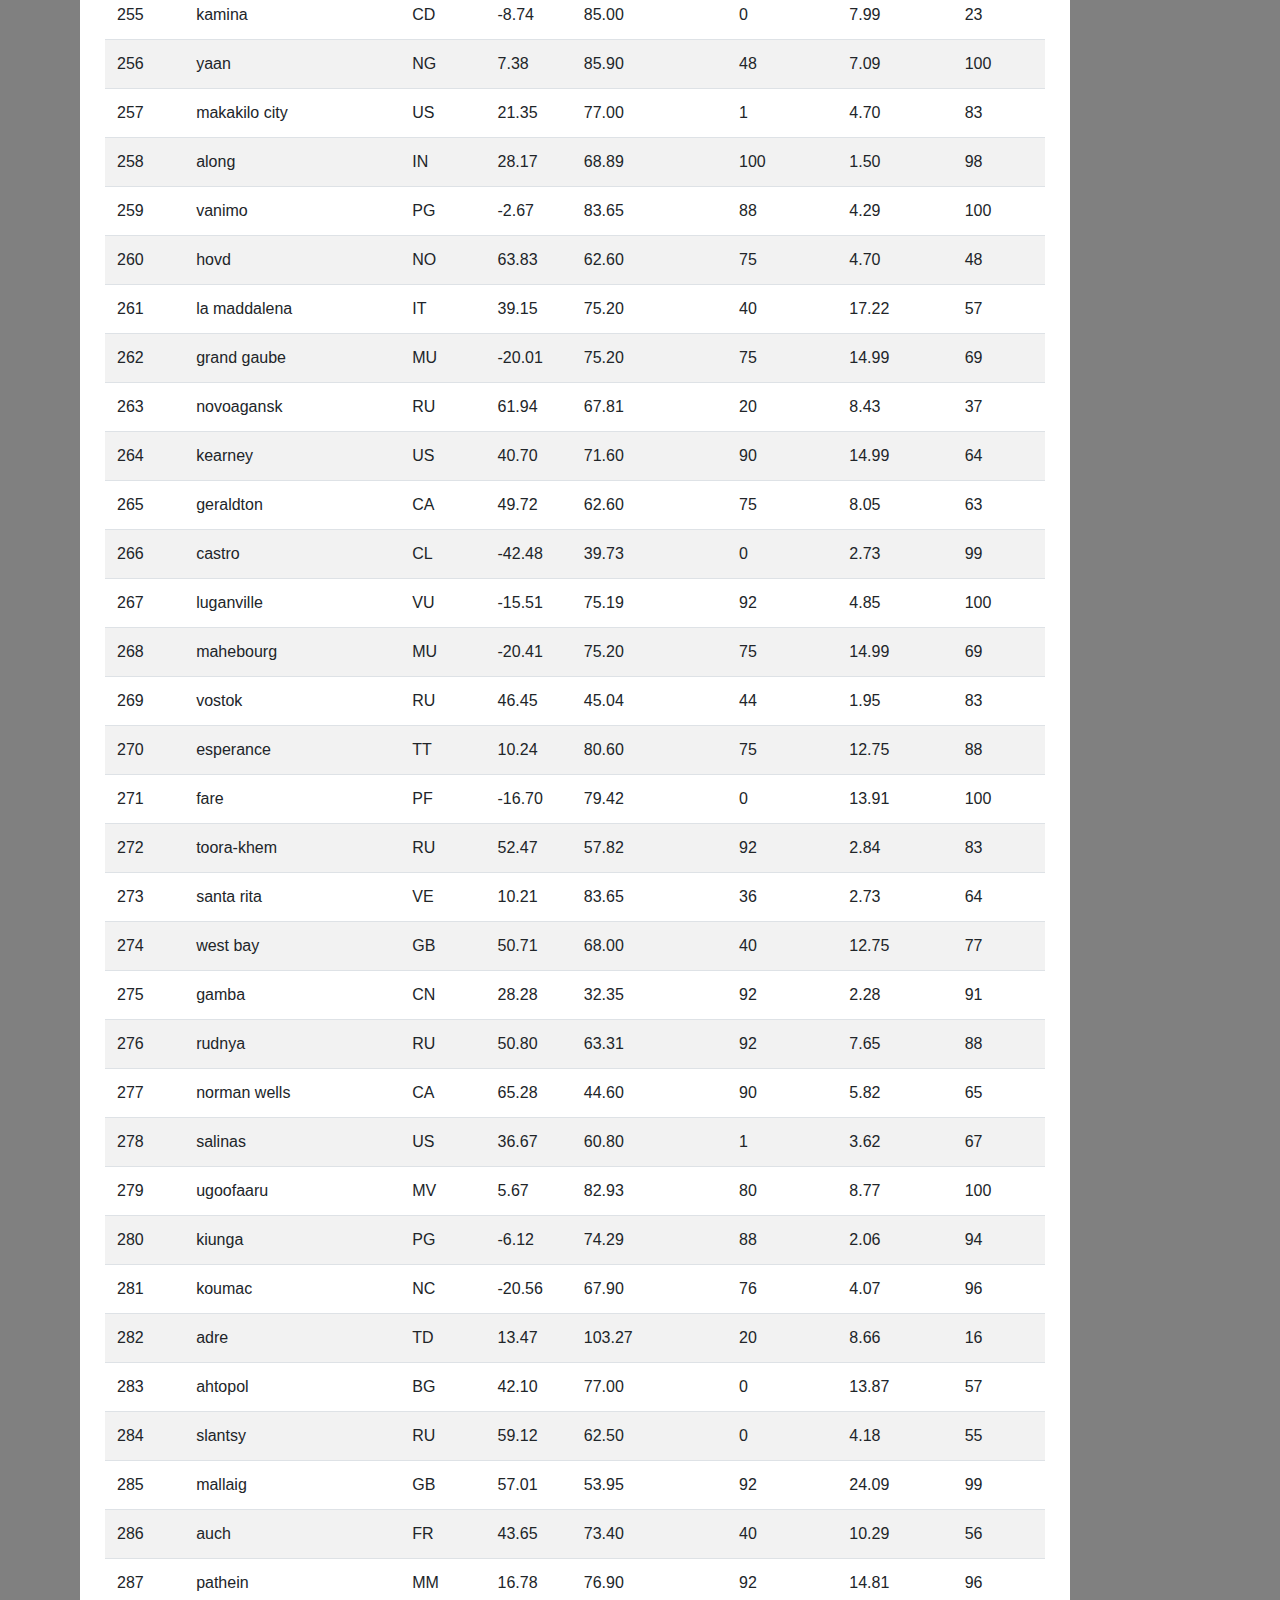
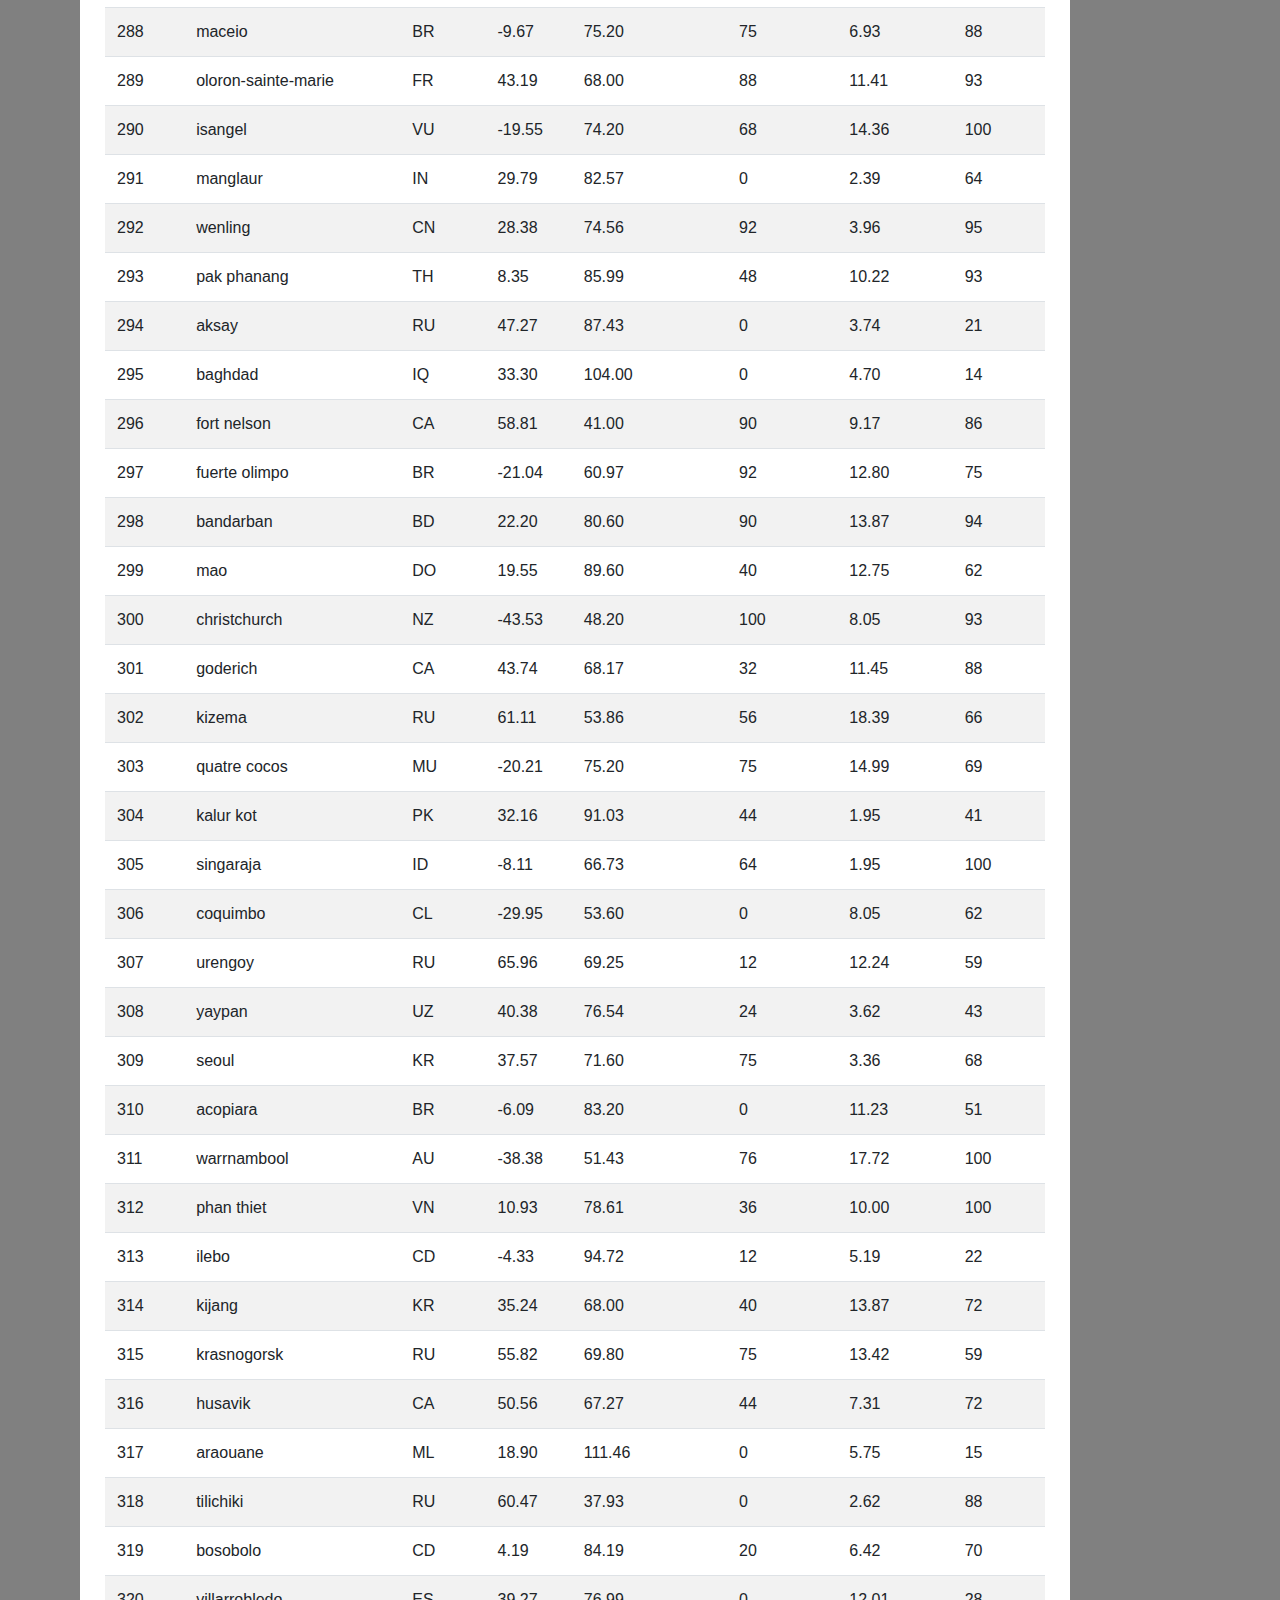
<file: WebVisualizations/data.html>
<!DOCTYPE html>


<html lang="en">
  <head>
    <meta charset="UTF-8" />
    <title>Web Challenge</title>

    <!-- Bring in our bootstrap stylesheet -->
    <link rel="stylesheet" href="https://stackpath.bootstrapcdn.com/bootstrap/4.3.1/css/bootstrap.min.css"
    integrity="sha384-ggOyR0iXCbMQv3Xipma34MD+dH/1fQ784/j6cY/iJTQUOhcWr7x9JvoRxT2MZw1T" crossorigin="anonymous">

    <script src="https://code.jquery.com/jquery-3.3.1.slim.min.js" integrity="sha384-q8i/X+965DzO0rT7abK41JStQIAqVgRVzpbzo5smXKp4YfRvH+8abtTE1Pi6jizo" crossorigin="anonymous"></script>
    <script src="https://cdnjs.cloudflare.com/ajax/libs/popper.js/1.14.7/umd/popper.min.js" integrity="sha384-UO2eT0CpHqdSJQ6hJty5KVphtPhzWj9WO1clHTMGa3JDZwrnQq4sF86dIHNDz0W1" crossorigin="anonymous"></script>
    <script src="https://stackpath.bootstrapcdn.com/bootstrap/4.3.1/js/bootstrap.min.js" integrity="sha384-JjSmVgyd0p3pXB1rRibZUAYoIIy6OrQ6VrjIEaFf/nJGzIxFDsf4x0xIM+B07jRM" crossorigin="anonymous"></script>

    <link rel="stylesheet" href="style.css">
  </head>

  <body>

   <!-- Define the Navigation Bar -->  
    
    <nav class="navbar navbar-expand-lg navbar-light bg-light">
      <a class="navbar-brand d-inline p-2 ml-5 bg-info text-white mb-0" href="./index.html">Latitude</a>

      <button class="navbar-toggler" type="button" data-toggle="collapse" data-target="#navbarSupportedContent" aria-controls="navbarSupportedContent" aria-expanded="false" aria-label="Toggle navigation">
        <span class="navbar-toggler-icon"></span>
      </button>
  
			        
      <div class="collapse navbar-collapse" id="navbarSupportedContent">
        
				<ul class=" nav navbar-nav ml-auto">  
        	<li class="nav-item dropdown">
            <a class="nav-link dropdown-toggle" href="#" id="navbarDropdown" role="button" data-toggle="dropdown" aria-haspopup="true" aria-expanded="false">
              Plots
            </a>
            <div class="dropdown-menu" aria-labelledby="navbarDropdown">
              <a class="dropdown-item" href="temp.html">Temperature</a>
              <a class="dropdown-item" href="humidity.html">Humidity</a>
              <a class="dropdown-item" href="clouds.html">Cloudiness</a>
              <a class="dropdown-item" href="wind.html">Windspeed</a>
            </div>
          </li>
					
					<li class="nav-item active">
            <a class="nav-link" href="comparison.html">Comparison <span class="sr-only">(current)</span></a>
					</li>
					
          <li class="nav-item">
            <a class="nav-link" href="data.html">Data</a>
          </li>

        </ul>
                    
      </div>
    </nav>

    <!-- Define the table -->

    <div class="container">
      <div class="row">
        <div class="table-content">
          <div class = "col-12"> 
          
           
              <h1 class="plot-header">Data</h1>
              <hr>
              <p>The following table includes all of the data used for plotting during this project.</p>
              <br>
              <table class ="table table-striped ">
                <thead class="tablehead">
                  <tr>
                    <th>City_ID</th>
                    <th>City</th>
                    <th>Country</th>
                    <th>Latitude</th>
                    <th>Max Temperature</th>
                    <th>Cloudiness</th>
                    <th>Wind Speed</th>
                    <th>Humidity</th>
                  </tr>
                </thead>
                <tbody>
                    <tr>
                      <td>0</td>
                      <td>jacareacanga</td>
                      <td>BR</td>
                      <td>-6.22</td>
                      <td>89.60</td>
                      <td>0</td>
                      <td>6.93</td>
                      <td>62</td>
                    </tr>
                    <tr>
                      <td>1</td>
                      <td>kaitangata</td>
                      <td>NZ</td>
                      <td>-46.28</td>
                      <td>42.61</td>
                      <td>100</td>
                      <td>5.64</td>
                      <td>94</td>
                    </tr>
                    <tr>
                      <td>2</td>
                      <td>goulburn</td>
                      <td>AU</td>
                      <td>-34.75</td>
                      <td>44.32</td>
                      <td>20</td>
                      <td>10.11</td>
                      <td>91</td>
                    </tr>
                    <tr>
                      <td>3</td>
                      <td>lata</td>
                      <td>IN</td>
                      <td>30.78</td>
                      <td>59.89</td>
                      <td>76</td>
                      <td>0.94</td>
                      <td>89</td>
                    </tr>
                    <tr>
                      <td>4</td>
                      <td>chokurdakh</td>
                      <td>RU</td>
                      <td>70.62</td>
                      <td>32.17</td>
                      <td>0</td>
                      <td>2.95</td>
                      <td>88</td>
                    </tr>
                    <tr>
                      <td>5</td>
                      <td>martyush</td>
                      <td>RU</td>
                      <td>56.40</td>
                      <td>55.03</td>
                      <td>92</td>
                      <td>9.33</td>
                      <td>94</td>
                    </tr>
                    <tr>
                      <td>6</td>
                      <td>hobart</td>
                      <td>AU</td>
                      <td>-42.88</td>
                      <td>44.60</td>
                      <td>20</td>
                      <td>8.05</td>
                      <td>87</td>
                    </tr>
                    <tr>
                      <td>7</td>
                      <td>broken hill</td>
                      <td>AU</td>
                      <td>-31.97</td>
                      <td>44.50</td>
                      <td>0</td>
                      <td>7.31</td>
                      <td>88</td>
                    </tr>
                    <tr>
                      <td>8</td>
                      <td>harnosand</td>
                      <td>SE</td>
                      <td>62.63</td>
                      <td>60.80</td>
                      <td>0</td>
                      <td>13.87</td>
                      <td>44</td>
                    </tr>
                    <tr>
                      <td>9</td>
                      <td>tuatapere</td>
                      <td>NZ</td>
                      <td>-46.13</td>
                      <td>38.92</td>
                      <td>0</td>
                      <td>3.40</td>
                      <td>100</td>
                    </tr>
                    <tr>
                      <td>10</td>
                      <td>puerto ayora</td>
                      <td>EC</td>
                      <td>-0.74</td>
                      <td>77.00</td>
                      <td>90</td>
                      <td>13.87</td>
                      <td>69</td>
                    </tr>
                    <tr>
                      <td>11</td>
                      <td>havre-saint-pierre</td>
                      <td>CA</td>
                      <td>50.23</td>
                      <td>53.60</td>
                      <td>75</td>
                      <td>19.46</td>
                      <td>58</td>
                    </tr>
                    <tr>
                      <td>12</td>
                      <td>punta arenas</td>
                      <td>CL</td>
                      <td>-53.16</td>
                      <td>35.60</td>
                      <td>0</td>
                      <td>9.17</td>
                      <td>100</td>
                    </tr>
                    <tr>
                      <td>13</td>
                      <td>tasiilaq</td>
                      <td>GL</td>
                      <td>65.61</td>
                      <td>39.20</td>
                      <td>75</td>
                      <td>2.24</td>
                      <td>60</td>
                    </tr>
                    <tr>
                      <td>14</td>
                      <td>chapais</td>
                      <td>CA</td>
                      <td>49.78</td>
                      <td>59.00</td>
                      <td>40</td>
                      <td>10.29</td>
                      <td>38</td>
                    </tr>
                    <tr>
                      <td>15</td>
                      <td>avarua</td>
                      <td>CK</td>
                      <td>-21.21</td>
                      <td>73.40</td>
                      <td>40</td>
                      <td>10.29</td>
                      <td>56</td>
                    </tr>
                    <tr>
                      <td>16</td>
                      <td>hofn</td>
                      <td>IS</td>
                      <td>64.25</td>
                      <td>51.80</td>
                      <td>75</td>
                      <td>8.05</td>
                      <td>87</td>
                    </tr>
                    <tr>
                      <td>17</td>
                      <td>yukamenskoye</td>
                      <td>RU</td>
                      <td>57.89</td>
                      <td>56.65</td>
                      <td>92</td>
                      <td>10.22</td>
                      <td>98</td>
                    </tr>
                    <tr>
                      <td>18</td>
                      <td>khandbari</td>
                      <td>NP</td>
                      <td>27.38</td>
                      <td>44.59</td>
                      <td>80</td>
                      <td>1.39</td>
                      <td>67</td>
                    </tr>
                    <tr>
                      <td>19</td>
                      <td>bethel</td>
                      <td>US</td>
                      <td>60.79</td>
                      <td>44.60</td>
                      <td>1</td>
                      <td>8.05</td>
                      <td>93</td>
                    </tr>
                    <tr>
                      <td>20</td>
                      <td>ushuaia</td>
                      <td>AR</td>
                      <td>-54.81</td>
                      <td>41.00</td>
                      <td>75</td>
                      <td>3.36</td>
                      <td>64</td>
                    </tr>
                    <tr>
                      <td>21</td>
                      <td>east london</td>
                      <td>ZA</td>
                      <td>-33.02</td>
                      <td>69.80</td>
                      <td>0</td>
                      <td>5.82</td>
                      <td>37</td>
                    </tr>
                    <tr>
                      <td>22</td>
                      <td>bluff</td>
                      <td>AU</td>
                      <td>-23.58</td>
                      <td>61.96</td>
                      <td>76</td>
                      <td>4.74</td>
                      <td>76</td>
                    </tr>
                    <tr>
                      <td>23</td>
                      <td>mount isa</td>
                      <td>AU</td>
                      <td>-20.73</td>
                      <td>64.40</td>
                      <td>75</td>
                      <td>3.29</td>
                      <td>100</td>
                    </tr>
                    <tr>
                      <td>24</td>
                      <td>pevek</td>
                      <td>RU</td>
                      <td>69.70</td>
                      <td>36.94</td>
                      <td>0</td>
                      <td>6.98</td>
                      <td>71</td>
                    </tr>
                    <tr>
                      <td>25</td>
                      <td>gao</td>
                      <td>ML</td>
                      <td>16.28</td>
                      <td>110.02</td>
                      <td>24</td>
                      <td>4.97</td>
                      <td>16</td>
                    </tr>
                    <tr>
                      <td>26</td>
                      <td>cabo san lucas</td>
                      <td>MX</td>
                      <td>22.89</td>
                      <td>84.20</td>
                      <td>75</td>
                      <td>10.29</td>
                      <td>74</td>
                    </tr>
                    <tr>
                      <td>27</td>
                      <td>sao filipe</td>
                      <td>CV</td>
                      <td>14.90</td>
                      <td>75.73</td>
                      <td>0</td>
                      <td>13.02</td>
                      <td>88</td>
                    </tr>
                    <tr>
                      <td>28</td>
                      <td>tiksi</td>
                      <td>RU</td>
                      <td>71.64</td>
                      <td>57.73</td>
                      <td>44</td>
                      <td>10.11</td>
                      <td>58</td>
                    </tr>
                    <tr>
                      <td>29</td>
                      <td>busselton</td>
                      <td>AU</td>
                      <td>-33.64</td>
                      <td>60.43</td>
                      <td>92</td>
                      <td>10.56</td>
                      <td>100</td>
                    </tr>
                    <tr>
                      <td>30</td>
                      <td>alofi</td>
                      <td>NU</td>
                      <td>-19.06</td>
                      <td>71.60</td>
                      <td>76</td>
                      <td>3.36</td>
                      <td>88</td>
                    </tr>
                    <tr>
                      <td>31</td>
                      <td>ola</td>
                      <td>RU</td>
                      <td>59.58</td>
                      <td>42.80</td>
                      <td>75</td>
                      <td>7.76</td>
                      <td>100</td>
                    </tr>
                    <tr>
                      <td>32</td>
                      <td>atar</td>
                      <td>MR</td>
                      <td>20.52</td>
                      <td>91.40</td>
                      <td>20</td>
                      <td>9.17</td>
                      <td>19</td>
                    </tr>
                    <tr>
                      <td>33</td>
                      <td>rikitea</td>
                      <td>PF</td>
                      <td>-23.12</td>
                      <td>73.57</td>
                      <td>0</td>
                      <td>8.66</td>
                      <td>100</td>
                    </tr>
                    <tr>
                      <td>34</td>
                      <td>hermanus</td>
                      <td>ZA</td>
                      <td>-34.42</td>
                      <td>77.17</td>
                      <td>0</td>
                      <td>8.66</td>
                      <td>24</td>
                    </tr>
                    <tr>
                      <td>35</td>
                      <td>ponta delgada</td>
                      <td>PT</td>
                      <td>37.73</td>
                      <td>71.60</td>
                      <td>75</td>
                      <td>12.75</td>
                      <td>88</td>
                    </tr>
                    <tr>
                      <td>36</td>
                      <td>bambari</td>
                      <td>CF</td>
                      <td>5.77</td>
                      <td>81.85</td>
                      <td>24</td>
                      <td>7.65</td>
                      <td>84</td>
                    </tr>
                    <tr>
                      <td>37</td>
                      <td>cap malheureux</td>
                      <td>MU</td>
                      <td>-19.98</td>
                      <td>75.20</td>
                      <td>75</td>
                      <td>14.99</td>
                      <td>69</td>
                    </tr>
                    <tr>
                      <td>38</td>
                      <td>puerto escondido</td>
                      <td>MX</td>
                      <td>15.86</td>
                      <td>80.60</td>
                      <td>75</td>
                      <td>3.36</td>
                      <td>65</td>
                    </tr>
                    <tr>
                      <td>39</td>
                      <td>qaanaaq</td>
                      <td>GL</td>
                      <td>77.48</td>
                      <td>31.45</td>
                      <td>32</td>
                      <td>6.31</td>
                      <td>100</td>
                    </tr>
                    <tr>
                      <td>40</td>
                      <td>new norfolk</td>
                      <td>AU</td>
                      <td>-42.78</td>
                      <td>44.60</td>
                      <td>20</td>
                      <td>8.05</td>
                      <td>87</td>
                    </tr>
                    <tr>
                      <td>41</td>
                      <td>najran</td>
                      <td>SA</td>
                      <td>17.54</td>
                      <td>98.60</td>
                      <td>40</td>
                      <td>11.41</td>
                      <td>13</td>
                    </tr>
                    <tr>
                      <td>42</td>
                      <td>isla mujeres</td>
                      <td>MX</td>
                      <td>21.23</td>
                      <td>75.20</td>
                      <td>90</td>
                      <td>16.11</td>
                      <td>100</td>
                    </tr>
                    <tr>
                      <td>43</td>
                      <td>mar del plata</td>
                      <td>AR</td>
                      <td>-46.43</td>
                      <td>32.53</td>
                      <td>0</td>
                      <td>7.31</td>
                      <td>100</td>
                    </tr>
                    <tr>
                      <td>44</td>
                      <td>provideniya</td>
                      <td>RU</td>
                      <td>64.42</td>
                      <td>40.63</td>
                      <td>0</td>
                      <td>10.78</td>
                      <td>91</td>
                    </tr>
                    <tr>
                      <td>45</td>
                      <td>jamestown</td>
                      <td>AU</td>
                      <td>-33.21</td>
                      <td>43.15</td>
                      <td>12</td>
                      <td>10.89</td>
                      <td>88</td>
                    </tr>
                    <tr>
                      <td>46</td>
                      <td>medicine hat</td>
                      <td>CA</td>
                      <td>50.04</td>
                      <td>66.20</td>
                      <td>20</td>
                      <td>14.99</td>
                      <td>34</td>
                    </tr>
                    <tr>
                      <td>47</td>
                      <td>katsuura</td>
                      <td>JP</td>
                      <td>33.93</td>
                      <td>62.05</td>
                      <td>8</td>
                      <td>7.54</td>
                      <td>88</td>
                    </tr>
                    <tr>
                      <td>48</td>
                      <td>aklavik</td>
                      <td>CA</td>
                      <td>68.22</td>
                      <td>51.80</td>
                      <td>20</td>
                      <td>11.41</td>
                      <td>53</td>
                    </tr>
                    <tr>
                      <td>49</td>
                      <td>tuktoyaktuk</td>
                      <td>CA</td>
                      <td>69.44</td>
                      <td>46.40</td>
                      <td>20</td>
                      <td>6.93</td>
                      <td>61</td>
                    </tr>
                    <tr>
                      <td>50</td>
                      <td>kapaa</td>
                      <td>US</td>
                      <td>22.08</td>
                      <td>75.20</td>
                      <td>90</td>
                      <td>14.99</td>
                      <td>88</td>
                    </tr>
                    <tr>
                      <td>51</td>
                      <td>mildura</td>
                      <td>AU</td>
                      <td>-34.18</td>
                      <td>45.67</td>
                      <td>0</td>
                      <td>9.66</td>
                      <td>92</td>
                    </tr>
                    <tr>
                      <td>52</td>
                      <td>souillac</td>
                      <td>FR</td>
                      <td>45.60</td>
                      <td>73.40</td>
                      <td>75</td>
                      <td>10.29</td>
                      <td>49</td>
                    </tr>
                    <tr>
                      <td>53</td>
                      <td>lorengau</td>
                      <td>PG</td>
                      <td>-2.02</td>
                      <td>80.59</td>
                      <td>100</td>
                      <td>3.85</td>
                      <td>100</td>
                    </tr>
                    <tr>
                      <td>54</td>
                      <td>praia</td>
                      <td>BR</td>
                      <td>-20.25</td>
                      <td>82.40</td>
                      <td>20</td>
                      <td>3.36</td>
                      <td>47</td>
                    </tr>
                    <tr>
                      <td>55</td>
                      <td>port alfred</td>
                      <td>ZA</td>
                      <td>-33.59</td>
                      <td>76.54</td>
                      <td>0</td>
                      <td>7.20</td>
                      <td>50</td>
                    </tr>
                    <tr>
                      <td>56</td>
                      <td>barranca</td>
                      <td>PE</td>
                      <td>-10.75</td>
                      <td>61.87</td>
                      <td>0</td>
                      <td>9.89</td>
                      <td>98</td>
                    </tr>
                    <tr>
                      <td>57</td>
                      <td>nome</td>
                      <td>US</td>
                      <td>30.04</td>
                      <td>87.80</td>
                      <td>40</td>
                      <td>3.36</td>
                      <td>70</td>
                    </tr>
                    <tr>
                      <td>58</td>
                      <td>matay</td>
                      <td>EG</td>
                      <td>28.42</td>
                      <td>97.69</td>
                      <td>0</td>
                      <td>6.98</td>
                      <td>23</td>
                    </tr>
                    <tr>
                      <td>59</td>
                      <td>saskylakh</td>
                      <td>RU</td>
                      <td>71.97</td>
                      <td>59.53</td>
                      <td>48</td>
                      <td>5.86</td>
                      <td>55</td>
                    </tr>
                    <tr>
                      <td>60</td>
                      <td>itarema</td>
                      <td>BR</td>
                      <td>-2.92</td>
                      <td>88.33</td>
                      <td>0</td>
                      <td>12.57</td>
                      <td>61</td>
                    </tr>
                    <tr>
                      <td>61</td>
                      <td>butaritari</td>
                      <td>KI</td>
                      <td>3.07</td>
                      <td>81.13</td>
                      <td>56</td>
                      <td>7.31</td>
                      <td>100</td>
                    </tr>
                    <tr>
                      <td>62</td>
                      <td>peniche</td>
                      <td>PT</td>
                      <td>39.36</td>
                      <td>75.20</td>
                      <td>20</td>
                      <td>12.75</td>
                      <td>64</td>
                    </tr>
                    <tr>
                      <td>63</td>
                      <td>beloha</td>
                      <td>MG</td>
                      <td>-25.17</td>
                      <td>71.95</td>
                      <td>0</td>
                      <td>16.37</td>
                      <td>57</td>
                    </tr>
                    <tr>
                      <td>64</td>
                      <td>anadyr</td>
                      <td>RU</td>
                      <td>64.73</td>
                      <td>48.20</td>
                      <td>0</td>
                      <td>4.47</td>
                      <td>57</td>
                    </tr>
                    <tr>
                      <td>65</td>
                      <td>luderitz</td>
                      <td>NaN</td>
                      <td>-26.65</td>
                      <td>64.03</td>
                      <td>12</td>
                      <td>17.38</td>
                      <td>64</td>
                    </tr>
                    <tr>
                      <td>66</td>
                      <td>rochester</td>
                      <td>US</td>
                      <td>44.02</td>
                      <td>73.40</td>
                      <td>1</td>
                      <td>6.93</td>
                      <td>37</td>
                    </tr>
                    <tr>
                      <td>67</td>
                      <td>bosaso</td>
                      <td>SO</td>
                      <td>11.28</td>
                      <td>89.77</td>
                      <td>0</td>
                      <td>3.96</td>
                      <td>86</td>
                    </tr>
                    <tr>
                      <td>68</td>
                      <td>faanui</td>
                      <td>PF</td>
                      <td>-16.48</td>
                      <td>79.96</td>
                      <td>0</td>
                      <td>11.79</td>
                      <td>100</td>
                    </tr>
                    <tr>
                      <td>69</td>
                      <td>grindavik</td>
                      <td>IS</td>
                      <td>63.84</td>
                      <td>48.20</td>
                      <td>75</td>
                      <td>5.82</td>
                      <td>70</td>
                    </tr>
                    <tr>
                      <td>70</td>
                      <td>margate</td>
                      <td>AU</td>
                      <td>-43.03</td>
                      <td>44.60</td>
                      <td>20</td>
                      <td>8.05</td>
                      <td>87</td>
                    </tr>
                    <tr>
                      <td>71</td>
                      <td>marsh harbour</td>
                      <td>BS</td>
                      <td>26.54</td>
                      <td>82.39</td>
                      <td>88</td>
                      <td>10.00</td>
                      <td>95</td>
                    </tr>
                    <tr>
                      <td>72</td>
                      <td>comodoro rivadavia</td>
                      <td>AR</td>
                      <td>-45.87</td>
                      <td>42.80</td>
                      <td>40</td>
                      <td>9.17</td>
                      <td>60</td>
                    </tr>
                    <tr>
                      <td>73</td>
                      <td>upernavik</td>
                      <td>GL</td>
                      <td>72.79</td>
                      <td>29.29</td>
                      <td>92</td>
                      <td>3.74</td>
                      <td>100</td>
                    </tr>
                    <tr>
                      <td>74</td>
                      <td>uige</td>
                      <td>AO</td>
                      <td>-7.61</td>
                      <td>86.80</td>
                      <td>0</td>
                      <td>3.18</td>
                      <td>29</td>
                    </tr>
                    <tr>
                      <td>75</td>
                      <td>bredasdorp</td>
                      <td>ZA</td>
                      <td>-34.53</td>
                      <td>82.40</td>
                      <td>0</td>
                      <td>5.82</td>
                      <td>23</td>
                    </tr>
                    <tr>
                      <td>76</td>
                      <td>bodden town</td>
                      <td>KY</td>
                      <td>19.28</td>
                      <td>80.60</td>
                      <td>40</td>
                      <td>16.11</td>
                      <td>78</td>
                    </tr>
                    <tr>
                      <td>77</td>
                      <td>guerrero negro</td>
                      <td>MX</td>
                      <td>27.97</td>
                      <td>63.85</td>
                      <td>44</td>
                      <td>3.74</td>
                      <td>88</td>
                    </tr>
                    <tr>
                      <td>78</td>
                      <td>bilma</td>
                      <td>NE</td>
                      <td>18.69</td>
                      <td>110.47</td>
                      <td>0</td>
                      <td>4.63</td>
                      <td>12</td>
                    </tr>
                    <tr>
                      <td>79</td>
                      <td>carnarvon</td>
                      <td>ZA</td>
                      <td>-30.97</td>
                      <td>60.43</td>
                      <td>0</td>
                      <td>14.25</td>
                      <td>30</td>
                    </tr>
                    <tr>
                      <td>80</td>
                      <td>ponta do sol</td>
                      <td>BR</td>
                      <td>-20.63</td>
                      <td>78.25</td>
                      <td>12</td>
                      <td>3.96</td>
                      <td>72</td>
                    </tr>
                    <tr>
                      <td>81</td>
                      <td>vila franca do campo</td>
                      <td>PT</td>
                      <td>37.72</td>
                      <td>71.60</td>
                      <td>75</td>
                      <td>12.75</td>
                      <td>88</td>
                    </tr>
                    <tr>
                      <td>82</td>
                      <td>puerto del rosario</td>
                      <td>ES</td>
                      <td>28.50</td>
                      <td>73.40</td>
                      <td>20</td>
                      <td>17.22</td>
                      <td>60</td>
                    </tr>
                    <tr>
                      <td>83</td>
                      <td>sitka</td>
                      <td>US</td>
                      <td>37.17</td>
                      <td>74.02</td>
                      <td>20</td>
                      <td>5.97</td>
                      <td>92</td>
                    </tr>
                    <tr>
                      <td>84</td>
                      <td>camacha</td>
                      <td>PT</td>
                      <td>33.08</td>
                      <td>68.00</td>
                      <td>75</td>
                      <td>16.11</td>
                      <td>72</td>
                    </tr>
                    <tr>
                      <td>85</td>
                      <td>saint-philippe</td>
                      <td>CA</td>
                      <td>45.36</td>
                      <td>78.80</td>
                      <td>1</td>
                      <td>11.41</td>
                      <td>54</td>
                    </tr>
                    <tr>
                      <td>86</td>
                      <td>port blair</td>
                      <td>IN</td>
                      <td>11.67</td>
                      <td>84.37</td>
                      <td>92</td>
                      <td>25.10</td>
                      <td>97</td>
                    </tr>
                    <tr>
                      <td>87</td>
                      <td>albany</td>
                      <td>US</td>
                      <td>42.65</td>
                      <td>69.80</td>
                      <td>90</td>
                      <td>3.36</td>
                      <td>68</td>
                    </tr>
                    <tr>
                      <td>88</td>
                      <td>barrow</td>
                      <td>AR</td>
                      <td>-38.31</td>
                      <td>50.26</td>
                      <td>88</td>
                      <td>8.21</td>
                      <td>72</td>
                    </tr>
                    <tr>
                      <td>89</td>
                      <td>qorveh</td>
                      <td>IR</td>
                      <td>35.17</td>
                      <td>76.72</td>
                      <td>92</td>
                      <td>3.18</td>
                      <td>22</td>
                    </tr>
                    <tr>
                      <td>90</td>
                      <td>san jeronimo</td>
                      <td>PE</td>
                      <td>-13.65</td>
                      <td>46.40</td>
                      <td>90</td>
                      <td>2.39</td>
                      <td>81</td>
                    </tr>
                    <tr>
                      <td>91</td>
                      <td>mataura</td>
                      <td>NZ</td>
                      <td>-46.19</td>
                      <td>25.69</td>
                      <td>24</td>
                      <td>3.18</td>
                      <td>79</td>
                    </tr>
                    <tr>
                      <td>92</td>
                      <td>buala</td>
                      <td>SB</td>
                      <td>-8.15</td>
                      <td>78.70</td>
                      <td>64</td>
                      <td>4.18</td>
                      <td>100</td>
                    </tr>
                    <tr>
                      <td>93</td>
                      <td>eyl</td>
                      <td>SO</td>
                      <td>7.98</td>
                      <td>86.62</td>
                      <td>20</td>
                      <td>22.41</td>
                      <td>57</td>
                    </tr>
                    <tr>
                      <td>94</td>
                      <td>abu dhabi</td>
                      <td>AE</td>
                      <td>24.47</td>
                      <td>98.60</td>
                      <td>0</td>
                      <td>16.11</td>
                      <td>29</td>
                    </tr>
                    <tr>
                      <td>95</td>
                      <td>tahe</td>
                      <td>CN</td>
                      <td>52.34</td>
                      <td>51.43</td>
                      <td>92</td>
                      <td>2.17</td>
                      <td>98</td>
                    </tr>
                    <tr>
                      <td>96</td>
                      <td>chuy</td>
                      <td>UY</td>
                      <td>-33.69</td>
                      <td>52.87</td>
                      <td>80</td>
                      <td>28.90</td>
                      <td>93</td>
                    </tr>
                    <tr>
                      <td>97</td>
                      <td>dzerzhinskoye</td>
                      <td>RU</td>
                      <td>56.84</td>
                      <td>65.11</td>
                      <td>8</td>
                      <td>3.85</td>
                      <td>69</td>
                    </tr>
                    <tr>
                      <td>98</td>
                      <td>vanavara</td>
                      <td>RU</td>
                      <td>60.35</td>
                      <td>64.21</td>
                      <td>0</td>
                      <td>5.64</td>
                      <td>50</td>
                    </tr>
                    <tr>
                      <td>99</td>
                      <td>muros</td>
                      <td>ES</td>
                      <td>42.77</td>
                      <td>66.20</td>
                      <td>40</td>
                      <td>10.29</td>
                      <td>72</td>
                    </tr>
                    <tr>
                      <td>100</td>
                      <td>auchel</td>
                      <td>FR</td>
                      <td>50.51</td>
                      <td>68.00</td>
                      <td>0</td>
                      <td>3.36</td>
                      <td>49</td>
                    </tr>
                    <tr>
                      <td>101</td>
                      <td>bubaque</td>
                      <td>GW</td>
                      <td>11.28</td>
                      <td>91.40</td>
                      <td>40</td>
                      <td>11.41</td>
                      <td>55</td>
                    </tr>
                    <tr>
                      <td>102</td>
                      <td>khatanga</td>
                      <td>RU</td>
                      <td>71.98</td>
                      <td>60.97</td>
                      <td>8</td>
                      <td>4.63</td>
                      <td>65</td>
                    </tr>
                    <tr>
                      <td>103</td>
                      <td>los banos</td>
                      <td>US</td>
                      <td>37.06</td>
                      <td>75.20</td>
                      <td>1</td>
                      <td>4.74</td>
                      <td>67</td>
                    </tr>
                    <tr>
                      <td>104</td>
                      <td>labuhan</td>
                      <td>ID</td>
                      <td>-2.54</td>
                      <td>72.94</td>
                      <td>12</td>
                      <td>1.83</td>
                      <td>95</td>
                    </tr>
                    <tr>
                      <td>105</td>
                      <td>saint-paul</td>
                      <td>FR</td>
                      <td>45.22</td>
                      <td>68.00</td>
                      <td>75</td>
                      <td>14.99</td>
                      <td>56</td>
                    </tr>
                    <tr>
                      <td>106</td>
                      <td>petatlan</td>
                      <td>MX</td>
                      <td>17.52</td>
                      <td>84.20</td>
                      <td>90</td>
                      <td>1.83</td>
                      <td>74</td>
                    </tr>
                    <tr>
                      <td>107</td>
                      <td>baykit</td>
                      <td>RU</td>
                      <td>61.68</td>
                      <td>63.94</td>
                      <td>36</td>
                      <td>4.29</td>
                      <td>68</td>
                    </tr>
                    <tr>
                      <td>108</td>
                      <td>dalby</td>
                      <td>AU</td>
                      <td>-27.18</td>
                      <td>53.60</td>
                      <td>75</td>
                      <td>2.24</td>
                      <td>93</td>
                    </tr>
                    <tr>
                      <td>109</td>
                      <td>yellowknife</td>
                      <td>CA</td>
                      <td>62.45</td>
                      <td>46.40</td>
                      <td>90</td>
                      <td>8.05</td>
                      <td>93</td>
                    </tr>
                    <tr>
                      <td>110</td>
                      <td>hilo</td>
                      <td>US</td>
                      <td>19.71</td>
                      <td>66.20</td>
                      <td>75</td>
                      <td>5.82</td>
                      <td>88</td>
                    </tr>
                    <tr>
                      <td>111</td>
                      <td>turukhansk</td>
                      <td>RU</td>
                      <td>65.80</td>
                      <td>66.37</td>
                      <td>36</td>
                      <td>6.42</td>
                      <td>76</td>
                    </tr>
                    <tr>
                      <td>112</td>
                      <td>dingle</td>
                      <td>PH</td>
                      <td>11.00</td>
                      <td>79.96</td>
                      <td>68</td>
                      <td>8.21</td>
                      <td>82</td>
                    </tr>
                    <tr>
                      <td>113</td>
                      <td>dillon</td>
                      <td>US</td>
                      <td>45.22</td>
                      <td>57.20</td>
                      <td>1</td>
                      <td>5.82</td>
                      <td>44</td>
                    </tr>
                    <tr>
                      <td>114</td>
                      <td>labytnangi</td>
                      <td>RU</td>
                      <td>66.66</td>
                      <td>47.11</td>
                      <td>64</td>
                      <td>17.49</td>
                      <td>75</td>
                    </tr>
                    <tr>
                      <td>115</td>
                      <td>gigmoto</td>
                      <td>PH</td>
                      <td>13.78</td>
                      <td>83.56</td>
                      <td>36</td>
                      <td>17.60</td>
                      <td>98</td>
                    </tr>
                    <tr>
                      <td>116</td>
                      <td>nouakchott</td>
                      <td>MR</td>
                      <td>18.08</td>
                      <td>76.72</td>
                      <td>68</td>
                      <td>1.39</td>
                      <td>76</td>
                    </tr>
                    <tr>
                      <td>117</td>
                      <td>rumoi</td>
                      <td>JP</td>
                      <td>43.93</td>
                      <td>44.41</td>
                      <td>92</td>
                      <td>8.10</td>
                      <td>100</td>
                    </tr>
                    <tr>
                      <td>118</td>
                      <td>dikson</td>
                      <td>RU</td>
                      <td>73.51</td>
                      <td>31.09</td>
                      <td>32</td>
                      <td>13.13</td>
                      <td>100</td>
                    </tr>
                    <tr>
                      <td>119</td>
                      <td>chinsali</td>
                      <td>ZM</td>
                      <td>-10.55</td>
                      <td>73.39</td>
                      <td>0</td>
                      <td>9.22</td>
                      <td>36</td>
                    </tr>
                    <tr>
                      <td>120</td>
                      <td>georgetown</td>
                      <td>GY</td>
                      <td>6.80</td>
                      <td>82.40</td>
                      <td>75</td>
                      <td>9.17</td>
                      <td>78</td>
                    </tr>
                    <tr>
                      <td>121</td>
                      <td>tooele</td>
                      <td>US</td>
                      <td>40.53</td>
                      <td>73.40</td>
                      <td>1</td>
                      <td>9.17</td>
                      <td>35</td>
                    </tr>
                    <tr>
                      <td>122</td>
                      <td>nikolskoye</td>
                      <td>RU</td>
                      <td>59.70</td>
                      <td>60.80</td>
                      <td>40</td>
                      <td>4.47</td>
                      <td>41</td>
                    </tr>
                    <tr>
                      <td>123</td>
                      <td>bodo</td>
                      <td>CI</td>
                      <td>5.91</td>
                      <td>87.70</td>
                      <td>80</td>
                      <td>8.21</td>
                      <td>66</td>
                    </tr>
                    <tr>
                      <td>124</td>
                      <td>minador do negrao</td>
                      <td>BR</td>
                      <td>-9.31</td>
                      <td>76.81</td>
                      <td>32</td>
                      <td>13.24</td>
                      <td>80</td>
                    </tr>
                    <tr>
                      <td>125</td>
                      <td>sambava</td>
                      <td>MG</td>
                      <td>-14.27</td>
                      <td>77.35</td>
                      <td>88</td>
                      <td>19.73</td>
                      <td>100</td>
                    </tr>
                    <tr>
                      <td>126</td>
                      <td>yerbogachen</td>
                      <td>RU</td>
                      <td>61.28</td>
                      <td>64.93</td>
                      <td>0</td>
                      <td>7.43</td>
                      <td>44</td>
                    </tr>
                    <tr>
                      <td>127</td>
                      <td>kahului</td>
                      <td>US</td>
                      <td>20.89</td>
                      <td>66.20</td>
                      <td>1</td>
                      <td>3.36</td>
                      <td>93</td>
                    </tr>
                    <tr>
                      <td>128</td>
                      <td>clyde river</td>
                      <td>CA</td>
                      <td>70.47</td>
                      <td>35.60</td>
                      <td>75</td>
                      <td>21.92</td>
                      <td>100</td>
                    </tr>
                    <tr>
                      <td>129</td>
                      <td>ancud</td>
                      <td>CL</td>
                      <td>-41.87</td>
                      <td>39.10</td>
                      <td>20</td>
                      <td>2.73</td>
                      <td>90</td>
                    </tr>
                    <tr>
                      <td>130</td>
                      <td>beringovskiy</td>
                      <td>RU</td>
                      <td>63.05</td>
                      <td>39.37</td>
                      <td>0</td>
                      <td>3.40</td>
                      <td>88</td>
                    </tr>
                    <tr>
                      <td>131</td>
                      <td>majene</td>
                      <td>ID</td>
                      <td>-3.54</td>
                      <td>81.85</td>
                      <td>32</td>
                      <td>11.01</td>
                      <td>100</td>
                    </tr>
                    <tr>
                      <td>132</td>
                      <td>ahar</td>
                      <td>IR</td>
                      <td>38.48</td>
                      <td>62.77</td>
                      <td>36</td>
                      <td>3.74</td>
                      <td>62</td>
                    </tr>
                    <tr>
                      <td>133</td>
                      <td>ilhabela</td>
                      <td>BR</td>
                      <td>-23.78</td>
                      <td>72.85</td>
                      <td>80</td>
                      <td>2.28</td>
                      <td>98</td>
                    </tr>
                    <tr>
                      <td>134</td>
                      <td>listvyagi</td>
                      <td>RU</td>
                      <td>53.68</td>
                      <td>65.11</td>
                      <td>0</td>
                      <td>2.06</td>
                      <td>78</td>
                    </tr>
                    <tr>
                      <td>135</td>
                      <td>skjervoy</td>
                      <td>NO</td>
                      <td>70.03</td>
                      <td>44.60</td>
                      <td>40</td>
                      <td>10.29</td>
                      <td>65</td>
                    </tr>
                    <tr>
                      <td>136</td>
                      <td>cape town</td>
                      <td>ZA</td>
                      <td>-33.93</td>
                      <td>73.40</td>
                      <td>0</td>
                      <td>9.17</td>
                      <td>35</td>
                    </tr>
                    <tr>
                      <td>137</td>
                      <td>iqaluit</td>
                      <td>CA</td>
                      <td>63.75</td>
                      <td>35.60</td>
                      <td>90</td>
                      <td>20.80</td>
                      <td>96</td>
                    </tr>
                    <tr>
                      <td>138</td>
                      <td>fort-shevchenko</td>
                      <td>KZ</td>
                      <td>44.51</td>
                      <td>74.20</td>
                      <td>0</td>
                      <td>3.62</td>
                      <td>59</td>
                    </tr>
                    <tr>
                      <td>139</td>
                      <td>severo-kurilsk</td>
                      <td>RU</td>
                      <td>50.68</td>
                      <td>38.02</td>
                      <td>92</td>
                      <td>16.26</td>
                      <td>100</td>
                    </tr>
                    <tr>
                      <td>140</td>
                      <td>arraial do cabo</td>
                      <td>BR</td>
                      <td>-22.97</td>
                      <td>80.60</td>
                      <td>0</td>
                      <td>4.70</td>
                      <td>65</td>
                    </tr>
                    <tr>
                      <td>141</td>
                      <td>torbay</td>
                      <td>CA</td>
                      <td>47.66</td>
                      <td>50.00</td>
                      <td>90</td>
                      <td>19.46</td>
                      <td>93</td>
                    </tr>
                    <tr>
                      <td>142</td>
                      <td>ahipara</td>
                      <td>NZ</td>
                      <td>-35.17</td>
                      <td>56.65</td>
                      <td>88</td>
                      <td>9.66</td>
                      <td>91</td>
                    </tr>
                    <tr>
                      <td>143</td>
                      <td>bandarbeyla</td>
                      <td>SO</td>
                      <td>9.49</td>
                      <td>79.15</td>
                      <td>0</td>
                      <td>32.93</td>
                      <td>79</td>
                    </tr>
                    <tr>
                      <td>144</td>
                      <td>vuktyl</td>
                      <td>RU</td>
                      <td>63.86</td>
                      <td>52.60</td>
                      <td>92</td>
                      <td>7.43</td>
                      <td>96</td>
                    </tr>
                    <tr>
                      <td>145</td>
                      <td>caravelas</td>
                      <td>BR</td>
                      <td>-17.73</td>
                      <td>77.62</td>
                      <td>0</td>
                      <td>10.45</td>
                      <td>98</td>
                    </tr>
                    <tr>
                      <td>146</td>
                      <td>waipawa</td>
                      <td>NZ</td>
                      <td>-39.94</td>
                      <td>50.89</td>
                      <td>92</td>
                      <td>9.44</td>
                      <td>94</td>
                    </tr>
                    <tr>
                      <td>147</td>
                      <td>khomutovo</td>
                      <td>RU</td>
                      <td>52.85</td>
                      <td>72.31</td>
                      <td>0</td>
                      <td>5.97</td>
                      <td>65</td>
                    </tr>
                    <tr>
                      <td>148</td>
                      <td>acajutla</td>
                      <td>SV</td>
                      <td>13.59</td>
                      <td>84.20</td>
                      <td>40</td>
                      <td>1.12</td>
                      <td>79</td>
                    </tr>
                    <tr>
                      <td>149</td>
                      <td>buritis</td>
                      <td>BR</td>
                      <td>-15.62</td>
                      <td>83.74</td>
                      <td>0</td>
                      <td>6.87</td>
                      <td>53</td>
                    </tr>
                    <tr>
                      <td>150</td>
                      <td>meulaboh</td>
                      <td>ID</td>
                      <td>4.14</td>
                      <td>82.03</td>
                      <td>48</td>
                      <td>3.40</td>
                      <td>100</td>
                    </tr>
                    <tr>
                      <td>151</td>
                      <td>vaini</td>
                      <td>IN</td>
                      <td>15.34</td>
                      <td>70.42</td>
                      <td>100</td>
                      <td>4.29</td>
                      <td>98</td>
                    </tr>
                    <tr>
                      <td>152</td>
                      <td>teya</td>
                      <td>MX</td>
                      <td>21.05</td>
                      <td>86.00</td>
                      <td>75</td>
                      <td>13.87</td>
                      <td>66</td>
                    </tr>
                    <tr>
                      <td>153</td>
                      <td>bambous virieux</td>
                      <td>MU</td>
                      <td>-20.34</td>
                      <td>75.20</td>
                      <td>75</td>
                      <td>14.99</td>
                      <td>69</td>
                    </tr>
                    <tr>
                      <td>154</td>
                      <td>zaragoza</td>
                      <td>ES</td>
                      <td>41.65</td>
                      <td>77.00</td>
                      <td>20</td>
                      <td>28.86</td>
                      <td>49</td>
                    </tr>
                    <tr>
                      <td>155</td>
                      <td>thompson</td>
                      <td>CA</td>
                      <td>55.74</td>
                      <td>57.20</td>
                      <td>75</td>
                      <td>3.36</td>
                      <td>76</td>
                    </tr>
                    <tr>
                      <td>156</td>
                      <td>kodiak</td>
                      <td>US</td>
                      <td>39.95</td>
                      <td>75.20</td>
                      <td>1</td>
                      <td>13.87</td>
                      <td>50</td>
                    </tr>
                    <tr>
                      <td>157</td>
                      <td>nsanje</td>
                      <td>MZ</td>
                      <td>-16.92</td>
                      <td>70.33</td>
                      <td>92</td>
                      <td>4.18</td>
                      <td>84</td>
                    </tr>
                    <tr>
                      <td>158</td>
                      <td>the pas</td>
                      <td>CA</td>
                      <td>53.82</td>
                      <td>60.80</td>
                      <td>1</td>
                      <td>10.29</td>
                      <td>63</td>
                    </tr>
                    <tr>
                      <td>159</td>
                      <td>masalli</td>
                      <td>KR</td>
                      <td>34.80</td>
                      <td>68.00</td>
                      <td>12</td>
                      <td>9.17</td>
                      <td>77</td>
                    </tr>
                    <tr>
                      <td>160</td>
                      <td>talnakh</td>
                      <td>RU</td>
                      <td>69.49</td>
                      <td>42.79</td>
                      <td>20</td>
                      <td>3.18</td>
                      <td>100</td>
                    </tr>
                    <tr>
                      <td>161</td>
                      <td>ilulissat</td>
                      <td>GL</td>
                      <td>69.22</td>
                      <td>32.00</td>
                      <td>90</td>
                      <td>4.70</td>
                      <td>97</td>
                    </tr>
                    <tr>
                      <td>162</td>
                      <td>vallenar</td>
                      <td>CL</td>
                      <td>-28.58</td>
                      <td>54.40</td>
                      <td>0</td>
                      <td>1.28</td>
                      <td>56</td>
                    </tr>
                    <tr>
                      <td>163</td>
                      <td>cap-aux-meules</td>
                      <td>CA</td>
                      <td>47.38</td>
                      <td>51.80</td>
                      <td>40</td>
                      <td>20.80</td>
                      <td>62</td>
                    </tr>
                    <tr>
                      <td>164</td>
                      <td>san quintin</td>
                      <td>PH</td>
                      <td>17.54</td>
                      <td>77.00</td>
                      <td>90</td>
                      <td>13.87</td>
                      <td>100</td>
                    </tr>
                    <tr>
                      <td>165</td>
                      <td>victoria</td>
                      <td>BN</td>
                      <td>5.28</td>
                      <td>80.60</td>
                      <td>75</td>
                      <td>1.12</td>
                      <td>94</td>
                    </tr>
                    <tr>
                      <td>166</td>
                      <td>okhotsk</td>
                      <td>RU</td>
                      <td>59.36</td>
                      <td>38.02</td>
                      <td>12</td>
                      <td>2.17</td>
                      <td>100</td>
                    </tr>
                    <tr>
                      <td>167</td>
                      <td>bonavista</td>
                      <td>CA</td>
                      <td>48.65</td>
                      <td>46.57</td>
                      <td>92</td>
                      <td>22.97</td>
                      <td>82</td>
                    </tr>
                    <tr>
                      <td>168</td>
                      <td>manokwari</td>
                      <td>ID</td>
                      <td>-0.87</td>
                      <td>78.07</td>
                      <td>80</td>
                      <td>8.10</td>
                      <td>100</td>
                    </tr>
                    <tr>
                      <td>169</td>
                      <td>lebu</td>
                      <td>ET</td>
                      <td>8.96</td>
                      <td>55.30</td>
                      <td>92</td>
                      <td>0.72</td>
                      <td>100</td>
                    </tr>
                    <tr>
                      <td>170</td>
                      <td>qostanay</td>
                      <td>KZ</td>
                      <td>53.17</td>
                      <td>59.00</td>
                      <td>75</td>
                      <td>6.71</td>
                      <td>54</td>
                    </tr>
                    <tr>
                      <td>171</td>
                      <td>victor harbor</td>
                      <td>AU</td>
                      <td>-35.55</td>
                      <td>55.40</td>
                      <td>75</td>
                      <td>17.22</td>
                      <td>82</td>
                    </tr>
                    <tr>
                      <td>172</td>
                      <td>kamenka</td>
                      <td>RU</td>
                      <td>53.19</td>
                      <td>61.60</td>
                      <td>12</td>
                      <td>9.44</td>
                      <td>98</td>
                    </tr>
                    <tr>
                      <td>173</td>
                      <td>cherskiy</td>
                      <td>RU</td>
                      <td>68.75</td>
                      <td>55.21</td>
                      <td>8</td>
                      <td>3.18</td>
                      <td>48</td>
                    </tr>
                    <tr>
                      <td>174</td>
                      <td>kimbe</td>
                      <td>PG</td>
                      <td>-5.56</td>
                      <td>78.43</td>
                      <td>92</td>
                      <td>6.64</td>
                      <td>100</td>
                    </tr>
                    <tr>
                      <td>175</td>
                      <td>guba</td>
                      <td>PH</td>
                      <td>10.43</td>
                      <td>84.20</td>
                      <td>75</td>
                      <td>8.05</td>
                      <td>74</td>
                    </tr>
                    <tr>
                      <td>176</td>
                      <td>inuvik</td>
                      <td>CA</td>
                      <td>68.36</td>
                      <td>51.80</td>
                      <td>40</td>
                      <td>3.36</td>
                      <td>53</td>
                    </tr>
                    <tr>
                      <td>177</td>
                      <td>jiazi</td>
                      <td>CN</td>
                      <td>19.61</td>
                      <td>82.40</td>
                      <td>20</td>
                      <td>4.47</td>
                      <td>78</td>
                    </tr>
                    <tr>
                      <td>178</td>
                      <td>namatanai</td>
                      <td>PG</td>
                      <td>-3.66</td>
                      <td>78.07</td>
                      <td>76</td>
                      <td>11.68</td>
                      <td>100</td>
                    </tr>
                    <tr>
                      <td>179</td>
                      <td>port elizabeth</td>
                      <td>US</td>
                      <td>39.31</td>
                      <td>75.20</td>
                      <td>90</td>
                      <td>9.17</td>
                      <td>83</td>
                    </tr>
                    <tr>
                      <td>180</td>
                      <td>chilca</td>
                      <td>PE</td>
                      <td>-13.22</td>
                      <td>55.40</td>
                      <td>75</td>
                      <td>3.36</td>
                      <td>47</td>
                    </tr>
                    <tr>
                      <td>181</td>
                      <td>tual</td>
                      <td>ID</td>
                      <td>-5.67</td>
                      <td>79.78</td>
                      <td>68</td>
                      <td>12.12</td>
                      <td>100</td>
                    </tr>
                    <tr>
                      <td>182</td>
                      <td>puerto colombia</td>
                      <td>CO</td>
                      <td>10.99</td>
                      <td>87.80</td>
                      <td>40</td>
                      <td>6.93</td>
                      <td>74</td>
                    </tr>
                    <tr>
                      <td>183</td>
                      <td>muzhi</td>
                      <td>RU</td>
                      <td>65.40</td>
                      <td>55.57</td>
                      <td>0</td>
                      <td>10.67</td>
                      <td>63</td>
                    </tr>
                    <tr>
                      <td>184</td>
                      <td>tabuk</td>
                      <td>PH</td>
                      <td>17.41</td>
                      <td>72.40</td>
                      <td>92</td>
                      <td>1.83</td>
                      <td>86</td>
                    </tr>
                    <tr>
                      <td>185</td>
                      <td>palauig</td>
                      <td>PH</td>
                      <td>15.44</td>
                      <td>74.11</td>
                      <td>92</td>
                      <td>10.67</td>
                      <td>100</td>
                    </tr>
                    <tr>
                      <td>186</td>
                      <td>komsomolskiy</td>
                      <td>RU</td>
                      <td>67.55</td>
                      <td>37.39</td>
                      <td>0</td>
                      <td>9.22</td>
                      <td>84</td>
                    </tr>
                    <tr>
                      <td>187</td>
                      <td>atuona</td>
                      <td>PF</td>
                      <td>-9.80</td>
                      <td>79.60</td>
                      <td>44</td>
                      <td>12.91</td>
                      <td>100</td>
                    </tr>
                    <tr>
                      <td>188</td>
                      <td>sinnamary</td>
                      <td>GF</td>
                      <td>5.38</td>
                      <td>75.19</td>
                      <td>92</td>
                      <td>3.40</td>
                      <td>100</td>
                    </tr>
                    <tr>
                      <td>189</td>
                      <td>kavieng</td>
                      <td>PG</td>
                      <td>-2.57</td>
                      <td>78.97</td>
                      <td>92</td>
                      <td>5.41</td>
                      <td>100</td>
                    </tr>
                    <tr>
                      <td>190</td>
                      <td>moron</td>
                      <td>VE</td>
                      <td>10.49</td>
                      <td>81.67</td>
                      <td>0</td>
                      <td>3.06</td>
                      <td>70</td>
                    </tr>
                    <tr>
                      <td>191</td>
                      <td>fortuna</td>
                      <td>ES</td>
                      <td>38.18</td>
                      <td>86.00</td>
                      <td>20</td>
                      <td>12.75</td>
                      <td>64</td>
                    </tr>
                    <tr>
                      <td>192</td>
                      <td>pangnirtung</td>
                      <td>CA</td>
                      <td>66.15</td>
                      <td>35.60</td>
                      <td>90</td>
                      <td>4.70</td>
                      <td>93</td>
                    </tr>
                    <tr>
                      <td>193</td>
                      <td>paamiut</td>
                      <td>GL</td>
                      <td>61.99</td>
                      <td>35.32</td>
                      <td>68</td>
                      <td>12.46</td>
                      <td>100</td>
                    </tr>
                    <tr>
                      <td>194</td>
                      <td>juegang</td>
                      <td>CN</td>
                      <td>32.31</td>
                      <td>75.28</td>
                      <td>36</td>
                      <td>16.60</td>
                      <td>76</td>
                    </tr>
                    <tr>
                      <td>195</td>
                      <td>kiama</td>
                      <td>AU</td>
                      <td>-34.67</td>
                      <td>50.44</td>
                      <td>0</td>
                      <td>6.87</td>
                      <td>86</td>
                    </tr>
                    <tr>
                      <td>196</td>
                      <td>yamada</td>
                      <td>JP</td>
                      <td>36.58</td>
                      <td>60.80</td>
                      <td>20</td>
                      <td>14.99</td>
                      <td>72</td>
                    </tr>
                    <tr>
                      <td>197</td>
                      <td>russell</td>
                      <td>AR</td>
                      <td>-33.01</td>
                      <td>42.80</td>
                      <td>0</td>
                      <td>3.36</td>
                      <td>48</td>
                    </tr>
                    <tr>
                      <td>198</td>
                      <td>port hawkesbury</td>
                      <td>CA</td>
                      <td>45.62</td>
                      <td>64.40</td>
                      <td>1</td>
                      <td>16.11</td>
                      <td>63</td>
                    </tr>
                    <tr>
                      <td>199</td>
                      <td>naze</td>
                      <td>NG</td>
                      <td>5.43</td>
                      <td>89.60</td>
                      <td>75</td>
                      <td>9.17</td>
                      <td>62</td>
                    </tr>
                    <tr>
                      <td>200</td>
                      <td>namibe</td>
                      <td>AO</td>
                      <td>-15.19</td>
                      <td>74.02</td>
                      <td>0</td>
                      <td>17.49</td>
                      <td>89</td>
                    </tr>
                    <tr>
                      <td>201</td>
                      <td>lodja</td>
                      <td>CD</td>
                      <td>-3.52</td>
                      <td>94.36</td>
                      <td>0</td>
                      <td>4.97</td>
                      <td>20</td>
                    </tr>
                    <tr>
                      <td>202</td>
                      <td>basco</td>
                      <td>US</td>
                      <td>40.33</td>
                      <td>77.00</td>
                      <td>1</td>
                      <td>13.87</td>
                      <td>44</td>
                    </tr>
                    <tr>
                      <td>203</td>
                      <td>suleja</td>
                      <td>NG</td>
                      <td>9.18</td>
                      <td>87.34</td>
                      <td>20</td>
                      <td>2.95</td>
                      <td>74</td>
                    </tr>
                    <tr>
                      <td>204</td>
                      <td>tazovskiy</td>
                      <td>RU</td>
                      <td>67.47</td>
                      <td>67.72</td>
                      <td>12</td>
                      <td>14.81</td>
                      <td>60</td>
                    </tr>
                    <tr>
                      <td>205</td>
                      <td>waterloo</td>
                      <td>CA</td>
                      <td>43.47</td>
                      <td>75.20</td>
                      <td>75</td>
                      <td>12.75</td>
                      <td>78</td>
                    </tr>
                    <tr>
                      <td>206</td>
                      <td>kruisfontein</td>
                      <td>ZA</td>
                      <td>-34.00</td>
                      <td>75.82</td>
                      <td>0</td>
                      <td>8.43</td>
                      <td>47</td>
                    </tr>
                    <tr>
                      <td>207</td>
                      <td>hithadhoo</td>
                      <td>MV</td>
                      <td>-0.60</td>
                      <td>83.65</td>
                      <td>12</td>
                      <td>6.42</td>
                      <td>100</td>
                    </tr>
                    <tr>
                      <td>208</td>
                      <td>aqtobe</td>
                      <td>KZ</td>
                      <td>50.28</td>
                      <td>71.60</td>
                      <td>0</td>
                      <td>6.71</td>
                      <td>24</td>
                    </tr>
                    <tr>
                      <td>209</td>
                      <td>trinidad</td>
                      <td>UY</td>
                      <td>-33.52</td>
                      <td>50.00</td>
                      <td>75</td>
                      <td>17.22</td>
                      <td>76</td>
                    </tr>
                    <tr>
                      <td>210</td>
                      <td>jasper</td>
                      <td>US</td>
                      <td>33.83</td>
                      <td>78.80</td>
                      <td>12</td>
                      <td>5.19</td>
                      <td>83</td>
                    </tr>
                    <tr>
                      <td>211</td>
                      <td>tempio pausania</td>
                      <td>IT</td>
                      <td>40.90</td>
                      <td>69.80</td>
                      <td>40</td>
                      <td>11.41</td>
                      <td>77</td>
                    </tr>
                    <tr>
                      <td>212</td>
                      <td>kununurra</td>
                      <td>AU</td>
                      <td>-15.77</td>
                      <td>73.40</td>
                      <td>75</td>
                      <td>5.82</td>
                      <td>73</td>
                    </tr>
                    <tr>
                      <td>213</td>
                      <td>zhob</td>
                      <td>PK</td>
                      <td>31.34</td>
                      <td>80.95</td>
                      <td>0</td>
                      <td>5.64</td>
                      <td>10</td>
                    </tr>
                    <tr>
                      <td>214</td>
                      <td>los llanos de aridane</td>
                      <td>ES</td>
                      <td>28.66</td>
                      <td>73.40</td>
                      <td>20</td>
                      <td>12.75</td>
                      <td>60</td>
                    </tr>
                    <tr>
                      <td>215</td>
                      <td>nohar</td>
                      <td>IN</td>
                      <td>29.18</td>
                      <td>98.50</td>
                      <td>0</td>
                      <td>9.55</td>
                      <td>22</td>
                    </tr>
                    <tr>
                      <td>216</td>
                      <td>sainte-suzanne</td>
                      <td>CH</td>
                      <td>47.51</td>
                      <td>66.20</td>
                      <td>76</td>
                      <td>10.29</td>
                      <td>48</td>
                    </tr>
                    <tr>
                      <td>217</td>
                      <td>crotone</td>
                      <td>IT</td>
                      <td>39.09</td>
                      <td>82.40</td>
                      <td>0</td>
                      <td>23.04</td>
                      <td>42</td>
                    </tr>
                    <tr>
                      <td>218</td>
                      <td>gambela</td>
                      <td>ET</td>
                      <td>8.25</td>
                      <td>68.62</td>
                      <td>92</td>
                      <td>2.95</td>
                      <td>94</td>
                    </tr>
                    <tr>
                      <td>219</td>
                      <td>kavaratti</td>
                      <td>IN</td>
                      <td>10.57</td>
                      <td>81.67</td>
                      <td>80</td>
                      <td>22.64</td>
                      <td>100</td>
                    </tr>
                    <tr>
                      <td>220</td>
                      <td>ust-ilimsk</td>
                      <td>RU</td>
                      <td>57.96</td>
                      <td>60.61</td>
                      <td>12</td>
                      <td>1.95</td>
                      <td>87</td>
                    </tr>
                    <tr>
                      <td>221</td>
                      <td>leo</td>
                      <td>BF</td>
                      <td>11.10</td>
                      <td>94.72</td>
                      <td>0</td>
                      <td>4.63</td>
                      <td>66</td>
                    </tr>
                    <tr>
                      <td>222</td>
                      <td>totolapan</td>
                      <td>MX</td>
                      <td>18.99</td>
                      <td>59.00</td>
                      <td>75</td>
                      <td>5.82</td>
                      <td>77</td>
                    </tr>
                    <tr>
                      <td>223</td>
                      <td>funtua</td>
                      <td>NG</td>
                      <td>11.52</td>
                      <td>90.67</td>
                      <td>44</td>
                      <td>2.17</td>
                      <td>50</td>
                    </tr>
                    <tr>
                      <td>224</td>
                      <td>salalah</td>
                      <td>OM</td>
                      <td>17.01</td>
                      <td>84.20</td>
                      <td>75</td>
                      <td>10.29</td>
                      <td>89</td>
                    </tr>
                    <tr>
                      <td>225</td>
                      <td>burnie</td>
                      <td>AU</td>
                      <td>-41.05</td>
                      <td>51.88</td>
                      <td>92</td>
                      <td>21.07</td>
                      <td>100</td>
                    </tr>
                    <tr>
                      <td>226</td>
                      <td>boulder city</td>
                      <td>US</td>
                      <td>35.98</td>
                      <td>89.60</td>
                      <td>1</td>
                      <td>3.51</td>
                      <td>11</td>
                    </tr>
                    <tr>
                      <td>227</td>
                      <td>massakory</td>
                      <td>TD</td>
                      <td>13.00</td>
                      <td>100.21</td>
                      <td>0</td>
                      <td>6.98</td>
                      <td>46</td>
                    </tr>
                    <tr>
                      <td>228</td>
                      <td>arlit</td>
                      <td>NE</td>
                      <td>18.74</td>
                      <td>110.92</td>
                      <td>0</td>
                      <td>4.74</td>
                      <td>14</td>
                    </tr>
                    <tr>
                      <td>229</td>
                      <td>zhigansk</td>
                      <td>RU</td>
                      <td>66.77</td>
                      <td>56.83</td>
                      <td>0</td>
                      <td>4.97</td>
                      <td>56</td>
                    </tr>
                    <tr>
                      <td>230</td>
                      <td>florianopolis</td>
                      <td>BR</td>
                      <td>-27.60</td>
                      <td>69.80</td>
                      <td>40</td>
                      <td>3.36</td>
                      <td>64</td>
                    </tr>
                    <tr>
                      <td>231</td>
                      <td>lavrentiya</td>
                      <td>RU</td>
                      <td>65.58</td>
                      <td>35.95</td>
                      <td>0</td>
                      <td>8.43</td>
                      <td>76</td>
                    </tr>
                    <tr>
                      <td>232</td>
                      <td>bluefield</td>
                      <td>US</td>
                      <td>37.27</td>
                      <td>78.80</td>
                      <td>90</td>
                      <td>11.41</td>
                      <td>78</td>
                    </tr>
                    <tr>
                      <td>233</td>
                      <td>te anau</td>
                      <td>NZ</td>
                      <td>-45.41</td>
                      <td>27.22</td>
                      <td>8</td>
                      <td>2.84</td>
                      <td>80</td>
                    </tr>
                    <tr>
                      <td>234</td>
                      <td>marawi</td>
                      <td>PH</td>
                      <td>8.00</td>
                      <td>66.73</td>
                      <td>44</td>
                      <td>2.28</td>
                      <td>99</td>
                    </tr>
                    <tr>
                      <td>235</td>
                      <td>amapa</td>
                      <td>HN</td>
                      <td>15.09</td>
                      <td>84.20</td>
                      <td>75</td>
                      <td>4.70</td>
                      <td>83</td>
                    </tr>
                    <tr>
                      <td>236</td>
                      <td>palmer</td>
                      <td>AU</td>
                      <td>-34.85</td>
                      <td>55.40</td>
                      <td>75</td>
                      <td>17.22</td>
                      <td>82</td>
                    </tr>
                    <tr>
                      <td>237</td>
                      <td>cidreira</td>
                      <td>BR</td>
                      <td>-30.17</td>
                      <td>51.97</td>
                      <td>0</td>
                      <td>26.33</td>
                      <td>81</td>
                    </tr>
                    <tr>
                      <td>238</td>
                      <td>saint-pierre</td>
                      <td>FR</td>
                      <td>48.95</td>
                      <td>66.20</td>
                      <td>90</td>
                      <td>12.75</td>
                      <td>67</td>
                    </tr>
                    <tr>
                      <td>239</td>
                      <td>aykhal</td>
                      <td>RU</td>
                      <td>65.95</td>
                      <td>62.23</td>
                      <td>32</td>
                      <td>4.74</td>
                      <td>57</td>
                    </tr>
                    <tr>
                      <td>240</td>
                      <td>ondangwa</td>
                      <td>NaN</td>
                      <td>-17.91</td>
                      <td>84.20</td>
                      <td>0</td>
                      <td>2.24</td>
                      <td>13</td>
                    </tr>
                    <tr>
                      <td>241</td>
                      <td>pitimbu</td>
                      <td>BR</td>
                      <td>-7.47</td>
                      <td>84.20</td>
                      <td>40</td>
                      <td>17.22</td>
                      <td>54</td>
                    </tr>
                    <tr>
                      <td>242</td>
                      <td>grandview</td>
                      <td>US</td>
                      <td>38.89</td>
                      <td>80.60</td>
                      <td>1</td>
                      <td>10.29</td>
                      <td>65</td>
                    </tr>
                    <tr>
                      <td>243</td>
                      <td>williston</td>
                      <td>US</td>
                      <td>48.15</td>
                      <td>71.60</td>
                      <td>1</td>
                      <td>8.05</td>
                      <td>36</td>
                    </tr>
                    <tr>
                      <td>244</td>
                      <td>maniitsoq</td>
                      <td>GL</td>
                      <td>65.42</td>
                      <td>36.31</td>
                      <td>68</td>
                      <td>5.53</td>
                      <td>97</td>
                    </tr>
                    <tr>
                      <td>245</td>
                      <td>krasnyy yar</td>
                      <td>RU</td>
                      <td>50.70</td>
                      <td>64.03</td>
                      <td>92</td>
                      <td>8.21</td>
                      <td>86</td>
                    </tr>
                    <tr>
                      <td>246</td>
                      <td>nouadhibou</td>
                      <td>MR</td>
                      <td>20.93</td>
                      <td>80.60</td>
                      <td>20</td>
                      <td>14.99</td>
                      <td>47</td>
                    </tr>
                    <tr>
                      <td>247</td>
                      <td>buritama</td>
                      <td>BR</td>
                      <td>-21.07</td>
                      <td>75.10</td>
                      <td>68</td>
                      <td>6.31</td>
                      <td>95</td>
                    </tr>
                    <tr>
                      <td>248</td>
                      <td>longyearbyen</td>
                      <td>NO</td>
                      <td>78.22</td>
                      <td>33.80</td>
                      <td>90</td>
                      <td>18.34</td>
                      <td>86</td>
                    </tr>
                    <tr>
                      <td>249</td>
                      <td>lasa</td>
                      <td>CY</td>
                      <td>34.92</td>
                      <td>80.60</td>
                      <td>20</td>
                      <td>6.93</td>
                      <td>74</td>
                    </tr>
                    <tr>
                      <td>250</td>
                      <td>college</td>
                      <td>US</td>
                      <td>64.86</td>
                      <td>42.80</td>
                      <td>1</td>
                      <td>3.36</td>
                      <td>75</td>
                    </tr>
                    <tr>
                      <td>251</td>
                      <td>ust-tsilma</td>
                      <td>RU</td>
                      <td>65.44</td>
                      <td>54.40</td>
                      <td>12</td>
                      <td>3.62</td>
                      <td>84</td>
                    </tr>
                    <tr>
                      <td>252</td>
                      <td>saint-augustin</td>
                      <td>FR</td>
                      <td>44.83</td>
                      <td>69.80</td>
                      <td>64</td>
                      <td>12.75</td>
                      <td>82</td>
                    </tr>
                    <tr>
                      <td>253</td>
                      <td>berlevag</td>
                      <td>NO</td>
                      <td>70.86</td>
                      <td>42.80</td>
                      <td>75</td>
                      <td>13.87</td>
                      <td>70</td>
                    </tr>
                    <tr>
                      <td>254</td>
                      <td>havoysund</td>
                      <td>NO</td>
                      <td>71.00</td>
                      <td>42.80</td>
                      <td>75</td>
                      <td>13.87</td>
                      <td>87</td>
                    </tr>
                    <tr>
                      <td>255</td>
                      <td>kamina</td>
                      <td>CD</td>
                      <td>-8.74</td>
                      <td>85.00</td>
                      <td>0</td>
                      <td>7.99</td>
                      <td>23</td>
                    </tr>
                    <tr>
                      <td>256</td>
                      <td>yaan</td>
                      <td>NG</td>
                      <td>7.38</td>
                      <td>85.90</td>
                      <td>48</td>
                      <td>7.09</td>
                      <td>100</td>
                    </tr>
                    <tr>
                      <td>257</td>
                      <td>makakilo city</td>
                      <td>US</td>
                      <td>21.35</td>
                      <td>77.00</td>
                      <td>1</td>
                      <td>4.70</td>
                      <td>83</td>
                    </tr>
                    <tr>
                      <td>258</td>
                      <td>along</td>
                      <td>IN</td>
                      <td>28.17</td>
                      <td>68.89</td>
                      <td>100</td>
                      <td>1.50</td>
                      <td>98</td>
                    </tr>
                    <tr>
                      <td>259</td>
                      <td>vanimo</td>
                      <td>PG</td>
                      <td>-2.67</td>
                      <td>83.65</td>
                      <td>88</td>
                      <td>4.29</td>
                      <td>100</td>
                    </tr>
                    <tr>
                      <td>260</td>
                      <td>hovd</td>
                      <td>NO</td>
                      <td>63.83</td>
                      <td>62.60</td>
                      <td>75</td>
                      <td>4.70</td>
                      <td>48</td>
                    </tr>
                    <tr>
                      <td>261</td>
                      <td>la maddalena</td>
                      <td>IT</td>
                      <td>39.15</td>
                      <td>75.20</td>
                      <td>40</td>
                      <td>17.22</td>
                      <td>57</td>
                    </tr>
                    <tr>
                      <td>262</td>
                      <td>grand gaube</td>
                      <td>MU</td>
                      <td>-20.01</td>
                      <td>75.20</td>
                      <td>75</td>
                      <td>14.99</td>
                      <td>69</td>
                    </tr>
                    <tr>
                      <td>263</td>
                      <td>novoagansk</td>
                      <td>RU</td>
                      <td>61.94</td>
                      <td>67.81</td>
                      <td>20</td>
                      <td>8.43</td>
                      <td>37</td>
                    </tr>
                    <tr>
                      <td>264</td>
                      <td>kearney</td>
                      <td>US</td>
                      <td>40.70</td>
                      <td>71.60</td>
                      <td>90</td>
                      <td>14.99</td>
                      <td>64</td>
                    </tr>
                    <tr>
                      <td>265</td>
                      <td>geraldton</td>
                      <td>CA</td>
                      <td>49.72</td>
                      <td>62.60</td>
                      <td>75</td>
                      <td>8.05</td>
                      <td>63</td>
                    </tr>
                    <tr>
                      <td>266</td>
                      <td>castro</td>
                      <td>CL</td>
                      <td>-42.48</td>
                      <td>39.73</td>
                      <td>0</td>
                      <td>2.73</td>
                      <td>99</td>
                    </tr>
                    <tr>
                      <td>267</td>
                      <td>luganville</td>
                      <td>VU</td>
                      <td>-15.51</td>
                      <td>75.19</td>
                      <td>92</td>
                      <td>4.85</td>
                      <td>100</td>
                    </tr>
                    <tr>
                      <td>268</td>
                      <td>mahebourg</td>
                      <td>MU</td>
                      <td>-20.41</td>
                      <td>75.20</td>
                      <td>75</td>
                      <td>14.99</td>
                      <td>69</td>
                    </tr>
                    <tr>
                      <td>269</td>
                      <td>vostok</td>
                      <td>RU</td>
                      <td>46.45</td>
                      <td>45.04</td>
                      <td>44</td>
                      <td>1.95</td>
                      <td>83</td>
                    </tr>
                    <tr>
                      <td>270</td>
                      <td>esperance</td>
                      <td>TT</td>
                      <td>10.24</td>
                      <td>80.60</td>
                      <td>75</td>
                      <td>12.75</td>
                      <td>88</td>
                    </tr>
                    <tr>
                      <td>271</td>
                      <td>fare</td>
                      <td>PF</td>
                      <td>-16.70</td>
                      <td>79.42</td>
                      <td>0</td>
                      <td>13.91</td>
                      <td>100</td>
                    </tr>
                    <tr>
                      <td>272</td>
                      <td>toora-khem</td>
                      <td>RU</td>
                      <td>52.47</td>
                      <td>57.82</td>
                      <td>92</td>
                      <td>2.84</td>
                      <td>83</td>
                    </tr>
                    <tr>
                      <td>273</td>
                      <td>santa rita</td>
                      <td>VE</td>
                      <td>10.21</td>
                      <td>83.65</td>
                      <td>36</td>
                      <td>2.73</td>
                      <td>64</td>
                    </tr>
                    <tr>
                      <td>274</td>
                      <td>west bay</td>
                      <td>GB</td>
                      <td>50.71</td>
                      <td>68.00</td>
                      <td>40</td>
                      <td>12.75</td>
                      <td>77</td>
                    </tr>
                    <tr>
                      <td>275</td>
                      <td>gamba</td>
                      <td>CN</td>
                      <td>28.28</td>
                      <td>32.35</td>
                      <td>92</td>
                      <td>2.28</td>
                      <td>91</td>
                    </tr>
                    <tr>
                      <td>276</td>
                      <td>rudnya</td>
                      <td>RU</td>
                      <td>50.80</td>
                      <td>63.31</td>
                      <td>92</td>
                      <td>7.65</td>
                      <td>88</td>
                    </tr>
                    <tr>
                      <td>277</td>
                      <td>norman wells</td>
                      <td>CA</td>
                      <td>65.28</td>
                      <td>44.60</td>
                      <td>90</td>
                      <td>5.82</td>
                      <td>65</td>
                    </tr>
                    <tr>
                      <td>278</td>
                      <td>salinas</td>
                      <td>US</td>
                      <td>36.67</td>
                      <td>60.80</td>
                      <td>1</td>
                      <td>3.62</td>
                      <td>67</td>
                    </tr>
                    <tr>
                      <td>279</td>
                      <td>ugoofaaru</td>
                      <td>MV</td>
                      <td>5.67</td>
                      <td>82.93</td>
                      <td>80</td>
                      <td>8.77</td>
                      <td>100</td>
                    </tr>
                    <tr>
                      <td>280</td>
                      <td>kiunga</td>
                      <td>PG</td>
                      <td>-6.12</td>
                      <td>74.29</td>
                      <td>88</td>
                      <td>2.06</td>
                      <td>94</td>
                    </tr>
                    <tr>
                      <td>281</td>
                      <td>koumac</td>
                      <td>NC</td>
                      <td>-20.56</td>
                      <td>67.90</td>
                      <td>76</td>
                      <td>4.07</td>
                      <td>96</td>
                    </tr>
                    <tr>
                      <td>282</td>
                      <td>adre</td>
                      <td>TD</td>
                      <td>13.47</td>
                      <td>103.27</td>
                      <td>20</td>
                      <td>8.66</td>
                      <td>16</td>
                    </tr>
                    <tr>
                      <td>283</td>
                      <td>ahtopol</td>
                      <td>BG</td>
                      <td>42.10</td>
                      <td>77.00</td>
                      <td>0</td>
                      <td>13.87</td>
                      <td>57</td>
                    </tr>
                    <tr>
                      <td>284</td>
                      <td>slantsy</td>
                      <td>RU</td>
                      <td>59.12</td>
                      <td>62.50</td>
                      <td>0</td>
                      <td>4.18</td>
                      <td>55</td>
                    </tr>
                    <tr>
                      <td>285</td>
                      <td>mallaig</td>
                      <td>GB</td>
                      <td>57.01</td>
                      <td>53.95</td>
                      <td>92</td>
                      <td>24.09</td>
                      <td>99</td>
                    </tr>
                    <tr>
                      <td>286</td>
                      <td>auch</td>
                      <td>FR</td>
                      <td>43.65</td>
                      <td>73.40</td>
                      <td>40</td>
                      <td>10.29</td>
                      <td>56</td>
                    </tr>
                    <tr>
                      <td>287</td>
                      <td>pathein</td>
                      <td>MM</td>
                      <td>16.78</td>
                      <td>76.90</td>
                      <td>92</td>
                      <td>14.81</td>
                      <td>96</td>
                    </tr>
                    <tr>
                      <td>288</td>
                      <td>maceio</td>
                      <td>BR</td>
                      <td>-9.67</td>
                      <td>75.20</td>
                      <td>75</td>
                      <td>6.93</td>
                      <td>88</td>
                    </tr>
                    <tr>
                      <td>289</td>
                      <td>oloron-sainte-marie</td>
                      <td>FR</td>
                      <td>43.19</td>
                      <td>68.00</td>
                      <td>88</td>
                      <td>11.41</td>
                      <td>93</td>
                    </tr>
                    <tr>
                      <td>290</td>
                      <td>isangel</td>
                      <td>VU</td>
                      <td>-19.55</td>
                      <td>74.20</td>
                      <td>68</td>
                      <td>14.36</td>
                      <td>100</td>
                    </tr>
                    <tr>
                      <td>291</td>
                      <td>manglaur</td>
                      <td>IN</td>
                      <td>29.79</td>
                      <td>82.57</td>
                      <td>0</td>
                      <td>2.39</td>
                      <td>64</td>
                    </tr>
                    <tr>
                      <td>292</td>
                      <td>wenling</td>
                      <td>CN</td>
                      <td>28.38</td>
                      <td>74.56</td>
                      <td>92</td>
                      <td>3.96</td>
                      <td>95</td>
                    </tr>
                    <tr>
                      <td>293</td>
                      <td>pak phanang</td>
                      <td>TH</td>
                      <td>8.35</td>
                      <td>85.99</td>
                      <td>48</td>
                      <td>10.22</td>
                      <td>93</td>
                    </tr>
                    <tr>
                      <td>294</td>
                      <td>aksay</td>
                      <td>RU</td>
                      <td>47.27</td>
                      <td>87.43</td>
                      <td>0</td>
                      <td>3.74</td>
                      <td>21</td>
                    </tr>
                    <tr>
                      <td>295</td>
                      <td>baghdad</td>
                      <td>IQ</td>
                      <td>33.30</td>
                      <td>104.00</td>
                      <td>0</td>
                      <td>4.70</td>
                      <td>14</td>
                    </tr>
                    <tr>
                      <td>296</td>
                      <td>fort nelson</td>
                      <td>CA</td>
                      <td>58.81</td>
                      <td>41.00</td>
                      <td>90</td>
                      <td>9.17</td>
                      <td>86</td>
                    </tr>
                    <tr>
                      <td>297</td>
                      <td>fuerte olimpo</td>
                      <td>BR</td>
                      <td>-21.04</td>
                      <td>60.97</td>
                      <td>92</td>
                      <td>12.80</td>
                      <td>75</td>
                    </tr>
                    <tr>
                      <td>298</td>
                      <td>bandarban</td>
                      <td>BD</td>
                      <td>22.20</td>
                      <td>80.60</td>
                      <td>90</td>
                      <td>13.87</td>
                      <td>94</td>
                    </tr>
                    <tr>
                      <td>299</td>
                      <td>mao</td>
                      <td>DO</td>
                      <td>19.55</td>
                      <td>89.60</td>
                      <td>40</td>
                      <td>12.75</td>
                      <td>62</td>
                    </tr>
                    <tr>
                      <td>300</td>
                      <td>christchurch</td>
                      <td>NZ</td>
                      <td>-43.53</td>
                      <td>48.20</td>
                      <td>100</td>
                      <td>8.05</td>
                      <td>93</td>
                    </tr>
                    <tr>
                      <td>301</td>
                      <td>goderich</td>
                      <td>CA</td>
                      <td>43.74</td>
                      <td>68.17</td>
                      <td>32</td>
                      <td>11.45</td>
                      <td>88</td>
                    </tr>
                    <tr>
                      <td>302</td>
                      <td>kizema</td>
                      <td>RU</td>
                      <td>61.11</td>
                      <td>53.86</td>
                      <td>56</td>
                      <td>18.39</td>
                      <td>66</td>
                    </tr>
                    <tr>
                      <td>303</td>
                      <td>quatre cocos</td>
                      <td>MU</td>
                      <td>-20.21</td>
                      <td>75.20</td>
                      <td>75</td>
                      <td>14.99</td>
                      <td>69</td>
                    </tr>
                    <tr>
                      <td>304</td>
                      <td>kalur kot</td>
                      <td>PK</td>
                      <td>32.16</td>
                      <td>91.03</td>
                      <td>44</td>
                      <td>1.95</td>
                      <td>41</td>
                    </tr>
                    <tr>
                      <td>305</td>
                      <td>singaraja</td>
                      <td>ID</td>
                      <td>-8.11</td>
                      <td>66.73</td>
                      <td>64</td>
                      <td>1.95</td>
                      <td>100</td>
                    </tr>
                    <tr>
                      <td>306</td>
                      <td>coquimbo</td>
                      <td>CL</td>
                      <td>-29.95</td>
                      <td>53.60</td>
                      <td>0</td>
                      <td>8.05</td>
                      <td>62</td>
                    </tr>
                    <tr>
                      <td>307</td>
                      <td>urengoy</td>
                      <td>RU</td>
                      <td>65.96</td>
                      <td>69.25</td>
                      <td>12</td>
                      <td>12.24</td>
                      <td>59</td>
                    </tr>
                    <tr>
                      <td>308</td>
                      <td>yaypan</td>
                      <td>UZ</td>
                      <td>40.38</td>
                      <td>76.54</td>
                      <td>24</td>
                      <td>3.62</td>
                      <td>43</td>
                    </tr>
                    <tr>
                      <td>309</td>
                      <td>seoul</td>
                      <td>KR</td>
                      <td>37.57</td>
                      <td>71.60</td>
                      <td>75</td>
                      <td>3.36</td>
                      <td>68</td>
                    </tr>
                    <tr>
                      <td>310</td>
                      <td>acopiara</td>
                      <td>BR</td>
                      <td>-6.09</td>
                      <td>83.20</td>
                      <td>0</td>
                      <td>11.23</td>
                      <td>51</td>
                    </tr>
                    <tr>
                      <td>311</td>
                      <td>warrnambool</td>
                      <td>AU</td>
                      <td>-38.38</td>
                      <td>51.43</td>
                      <td>76</td>
                      <td>17.72</td>
                      <td>100</td>
                    </tr>
                    <tr>
                      <td>312</td>
                      <td>phan thiet</td>
                      <td>VN</td>
                      <td>10.93</td>
                      <td>78.61</td>
                      <td>36</td>
                      <td>10.00</td>
                      <td>100</td>
                    </tr>
                    <tr>
                      <td>313</td>
                      <td>ilebo</td>
                      <td>CD</td>
                      <td>-4.33</td>
                      <td>94.72</td>
                      <td>12</td>
                      <td>5.19</td>
                      <td>22</td>
                    </tr>
                    <tr>
                      <td>314</td>
                      <td>kijang</td>
                      <td>KR</td>
                      <td>35.24</td>
                      <td>68.00</td>
                      <td>40</td>
                      <td>13.87</td>
                      <td>72</td>
                    </tr>
                    <tr>
                      <td>315</td>
                      <td>krasnogorsk</td>
                      <td>RU</td>
                      <td>55.82</td>
                      <td>69.80</td>
                      <td>75</td>
                      <td>13.42</td>
                      <td>59</td>
                    </tr>
                    <tr>
                      <td>316</td>
                      <td>husavik</td>
                      <td>CA</td>
                      <td>50.56</td>
                      <td>67.27</td>
                      <td>44</td>
                      <td>7.31</td>
                      <td>72</td>
                    </tr>
                    <tr>
                      <td>317</td>
                      <td>araouane</td>
                      <td>ML</td>
                      <td>18.90</td>
                      <td>111.46</td>
                      <td>0</td>
                      <td>5.75</td>
                      <td>15</td>
                    </tr>
                    <tr>
                      <td>318</td>
                      <td>tilichiki</td>
                      <td>RU</td>
                      <td>60.47</td>
                      <td>37.93</td>
                      <td>0</td>
                      <td>2.62</td>
                      <td>88</td>
                    </tr>
                    <tr>
                      <td>319</td>
                      <td>bosobolo</td>
                      <td>CD</td>
                      <td>4.19</td>
                      <td>84.19</td>
                      <td>20</td>
                      <td>6.42</td>
                      <td>70</td>
                    </tr>
                    <tr>
                      <td>320</td>
                      <td>villarrobledo</td>
                      <td>ES</td>
                      <td>39.27</td>
                      <td>76.99</td>
                      <td>0</td>
                      <td>12.01</td>
                      <td>28</td>
                    </tr>
                    <tr>
                      <td>321</td>
                      <td>ribeira grande</td>
                      <td>PT</td>
                      <td>38.52</td>
                      <td>75.20</td>
                      <td>40</td>
                      <td>11.41</td>
                      <td>83</td>
                    </tr>
                    <tr>
                      <td>322</td>
                      <td>shakawe</td>
                      <td>BW</td>
                      <td>-18.36</td>
                      <td>73.93</td>
                      <td>0</td>
                      <td>5.19</td>
                      <td>23</td>
                    </tr>
                    <tr>
                      <td>323</td>
                      <td>nemuro</td>
                      <td>JP</td>
                      <td>43.32</td>
                      <td>48.64</td>
                      <td>80</td>
                      <td>17.83</td>
                      <td>100</td>
                    </tr>
                    <tr>
                      <td>324</td>
                      <td>miramar</td>
                      <td>CR</td>
                      <td>10.09</td>
                      <td>80.60</td>
                      <td>0</td>
                      <td>3.36</td>
                      <td>61</td>
                    </tr>
                    <tr>
                      <td>325</td>
                      <td>kerman</td>
                      <td>IR</td>
                      <td>30.29</td>
                      <td>91.40</td>
                      <td>20</td>
                      <td>13.87</td>
                      <td>5</td>
                    </tr>
                    <tr>
                      <td>326</td>
                      <td>davidson</td>
                      <td>US</td>
                      <td>35.50</td>
                      <td>78.80</td>
                      <td>40</td>
                      <td>4.70</td>
                      <td>65</td>
                    </tr>
                    <tr>
                      <td>327</td>
                      <td>oksfjord</td>
                      <td>NO</td>
                      <td>70.24</td>
                      <td>46.40</td>
                      <td>40</td>
                      <td>10.29</td>
                      <td>65</td>
                    </tr>
                    <tr>
                      <td>328</td>
                      <td>wattegama</td>
                      <td>LK</td>
                      <td>7.35</td>
                      <td>71.41</td>
                      <td>92</td>
                      <td>5.75</td>
                      <td>97</td>
                    </tr>
                    <tr>
                      <td>329</td>
                      <td>inyonga</td>
                      <td>TZ</td>
                      <td>-6.72</td>
                      <td>79.42</td>
                      <td>0</td>
                      <td>3.18</td>
                      <td>32</td>
                    </tr>
                    <tr>
                      <td>330</td>
                      <td>saint george</td>
                      <td>GR</td>
                      <td>39.45</td>
                      <td>80.60</td>
                      <td>40</td>
                      <td>8.05</td>
                      <td>54</td>
                    </tr>
                    <tr>
                      <td>331</td>
                      <td>jabinyanah</td>
                      <td>TN</td>
                      <td>35.03</td>
                      <td>80.60</td>
                      <td>0</td>
                      <td>13.87</td>
                      <td>47</td>
                    </tr>
                    <tr>
                      <td>332</td>
                      <td>siddipet</td>
                      <td>IN</td>
                      <td>18.10</td>
                      <td>84.10</td>
                      <td>56</td>
                      <td>11.68</td>
                      <td>58</td>
                    </tr>
                    <tr>
                      <td>333</td>
                      <td>praia da vitoria</td>
                      <td>PT</td>
                      <td>38.73</td>
                      <td>75.20</td>
                      <td>40</td>
                      <td>10.22</td>
                      <td>78</td>
                    </tr>
                    <tr>
                      <td>334</td>
                      <td>duluth</td>
                      <td>US</td>
                      <td>46.77</td>
                      <td>73.40</td>
                      <td>1</td>
                      <td>8.05</td>
                      <td>46</td>
                    </tr>
                    <tr>
                      <td>335</td>
                      <td>oistins</td>
                      <td>BB</td>
                      <td>13.07</td>
                      <td>86.00</td>
                      <td>20</td>
                      <td>25.28</td>
                      <td>66</td>
                    </tr>
                    <tr>
                      <td>336</td>
                      <td>san onofre</td>
                      <td>CO</td>
                      <td>9.74</td>
                      <td>86.44</td>
                      <td>0</td>
                      <td>5.30</td>
                      <td>93</td>
                    </tr>
                    <tr>
                      <td>337</td>
                      <td>avera</td>
                      <td>US</td>
                      <td>33.19</td>
                      <td>78.80</td>
                      <td>90</td>
                      <td>3.74</td>
                      <td>83</td>
                    </tr>
                    <tr>
                      <td>338</td>
                      <td>alizai</td>
                      <td>PK</td>
                      <td>33.94</td>
                      <td>89.77</td>
                      <td>0</td>
                      <td>3.29</td>
                      <td>30</td>
                    </tr>
                    <tr>
                      <td>339</td>
                      <td>bela</td>
                      <td>PK</td>
                      <td>26.23</td>
                      <td>93.37</td>
                      <td>36</td>
                      <td>10.33</td>
                      <td>29</td>
                    </tr>
                    <tr>
                      <td>340</td>
                      <td>kalas</td>
                      <td>PK</td>
                      <td>33.49</td>
                      <td>98.60</td>
                      <td>0</td>
                      <td>4.97</td>
                      <td>25</td>
                    </tr>
                    <tr>
                      <td>341</td>
                      <td>gisborne</td>
                      <td>NZ</td>
                      <td>-38.66</td>
                      <td>52.60</td>
                      <td>12</td>
                      <td>10.67</td>
                      <td>86</td>
                    </tr>
                    <tr>
                      <td>342</td>
                      <td>yuryevets</td>
                      <td>RU</td>
                      <td>57.32</td>
                      <td>60.70</td>
                      <td>24</td>
                      <td>15.03</td>
                      <td>69</td>
                    </tr>
                    <tr>
                      <td>343</td>
                      <td>bundaberg</td>
                      <td>AU</td>
                      <td>-24.87</td>
                      <td>64.66</td>
                      <td>88</td>
                      <td>12.01</td>
                      <td>100</td>
                    </tr>
                    <tr>
                      <td>344</td>
                      <td>griffith</td>
                      <td>AU</td>
                      <td>-34.29</td>
                      <td>50.62</td>
                      <td>80</td>
                      <td>8.88</td>
                      <td>90</td>
                    </tr>
                    <tr>
                      <td>345</td>
                      <td>raudeberg</td>
                      <td>NO</td>
                      <td>61.99</td>
                      <td>60.80</td>
                      <td>75</td>
                      <td>11.41</td>
                      <td>71</td>
                    </tr>
                    <tr>
                      <td>346</td>
                      <td>rio gallegos</td>
                      <td>AR</td>
                      <td>-51.62</td>
                      <td>33.80</td>
                      <td>20</td>
                      <td>5.82</td>
                      <td>86</td>
                    </tr>
                    <tr>
                      <td>347</td>
                      <td>antalaha</td>
                      <td>MG</td>
                      <td>-14.90</td>
                      <td>75.01</td>
                      <td>88</td>
                      <td>14.14</td>
                      <td>85</td>
                    </tr>
                    <tr>
                      <td>348</td>
                      <td>houma</td>
                      <td>CN</td>
                      <td>35.63</td>
                      <td>62.32</td>
                      <td>0</td>
                      <td>2.51</td>
                      <td>58</td>
                    </tr>
                    <tr>
                      <td>349</td>
                      <td>verkhoyansk</td>
                      <td>RU</td>
                      <td>67.55</td>
                      <td>56.29</td>
                      <td>0</td>
                      <td>2.62</td>
                      <td>63</td>
                    </tr>
                    <tr>
                      <td>350</td>
                      <td>donskoye</td>
                      <td>RU</td>
                      <td>45.45</td>
                      <td>80.60</td>
                      <td>0</td>
                      <td>6.71</td>
                      <td>30</td>
                    </tr>
                    <tr>
                      <td>351</td>
                      <td>mogadishu</td>
                      <td>SO</td>
                      <td>2.04</td>
                      <td>78.25</td>
                      <td>64</td>
                      <td>22.08</td>
                      <td>100</td>
                    </tr>
                    <tr>
                      <td>352</td>
                      <td>lewistown</td>
                      <td>US</td>
                      <td>40.39</td>
                      <td>78.80</td>
                      <td>1</td>
                      <td>12.75</td>
                      <td>53</td>
                    </tr>
                    <tr>
                      <td>353</td>
                      <td>leningradskiy</td>
                      <td>RU</td>
                      <td>69.38</td>
                      <td>33.79</td>
                      <td>0</td>
                      <td>21.74</td>
                      <td>88</td>
                    </tr>
                    <tr>
                      <td>354</td>
                      <td>airai</td>
                      <td>TL</td>
                      <td>-8.93</td>
                      <td>68.98</td>
                      <td>76</td>
                      <td>1.72</td>
                      <td>93</td>
                    </tr>
                    <tr>
                      <td>355</td>
                      <td>nantucket</td>
                      <td>US</td>
                      <td>41.28</td>
                      <td>69.80</td>
                      <td>90</td>
                      <td>17.22</td>
                      <td>77</td>
                    </tr>
                    <tr>
                      <td>356</td>
                      <td>mount gambier</td>
                      <td>AU</td>
                      <td>-37.83</td>
                      <td>49.72</td>
                      <td>92</td>
                      <td>6.87</td>
                      <td>81</td>
                    </tr>
                    <tr>
                      <td>357</td>
                      <td>katobu</td>
                      <td>ID</td>
                      <td>-4.94</td>
                      <td>77.98</td>
                      <td>24</td>
                      <td>2.62</td>
                      <td>100</td>
                    </tr>
                    <tr>
                      <td>358</td>
                      <td>baiyin</td>
                      <td>CN</td>
                      <td>36.55</td>
                      <td>60.80</td>
                      <td>0</td>
                      <td>4.47</td>
                      <td>31</td>
                    </tr>
                    <tr>
                      <td>359</td>
                      <td>jumla</td>
                      <td>NP</td>
                      <td>29.28</td>
                      <td>37.75</td>
                      <td>88</td>
                      <td>2.51</td>
                      <td>95</td>
                    </tr>
                    <tr>
                      <td>360</td>
                      <td>voh</td>
                      <td>NC</td>
                      <td>-20.95</td>
                      <td>71.59</td>
                      <td>8</td>
                      <td>14.81</td>
                      <td>100</td>
                    </tr>
                    <tr>
                      <td>361</td>
                      <td>kamaishi</td>
                      <td>JP</td>
                      <td>39.28</td>
                      <td>53.95</td>
                      <td>0</td>
                      <td>12.80</td>
                      <td>78</td>
                    </tr>
                    <tr>
                      <td>362</td>
                      <td>jurm</td>
                      <td>AF</td>
                      <td>36.86</td>
                      <td>40.09</td>
                      <td>56</td>
                      <td>1.61</td>
                      <td>100</td>
                    </tr>
                    <tr>
                      <td>363</td>
                      <td>la ronge</td>
                      <td>CA</td>
                      <td>55.10</td>
                      <td>53.60</td>
                      <td>75</td>
                      <td>8.05</td>
                      <td>76</td>
                    </tr>
                    <tr>
                      <td>364</td>
                      <td>paragominas</td>
                      <td>BR</td>
                      <td>-3.00</td>
                      <td>91.93</td>
                      <td>20</td>
                      <td>5.41</td>
                      <td>56</td>
                    </tr>
                    <tr>
                      <td>365</td>
                      <td>fairbanks</td>
                      <td>US</td>
                      <td>64.84</td>
                      <td>42.80</td>
                      <td>1</td>
                      <td>3.36</td>
                      <td>75</td>
                    </tr>
                    <tr>
                      <td>366</td>
                      <td>poum</td>
                      <td>MK</td>
                      <td>41.28</td>
                      <td>78.80</td>
                      <td>40</td>
                      <td>8.05</td>
                      <td>47</td>
                    </tr>
                    <tr>
                      <td>367</td>
                      <td>boyle</td>
                      <td>IE</td>
                      <td>53.97</td>
                      <td>55.40</td>
                      <td>75</td>
                      <td>18.34</td>
                      <td>100</td>
                    </tr>
                    <tr>
                      <td>368</td>
                      <td>klaksvik</td>
                      <td>FO</td>
                      <td>62.23</td>
                      <td>48.20</td>
                      <td>92</td>
                      <td>19.46</td>
                      <td>93</td>
                    </tr>
                    <tr>
                      <td>369</td>
                      <td>aleksandro-nevskiy</td>
                      <td>RU</td>
                      <td>53.48</td>
                      <td>74.20</td>
                      <td>0</td>
                      <td>9.78</td>
                      <td>49</td>
                    </tr>
                    <tr>
                      <td>370</td>
                      <td>graham</td>
                      <td>US</td>
                      <td>36.07</td>
                      <td>75.20</td>
                      <td>75</td>
                      <td>9.17</td>
                      <td>78</td>
                    </tr>
                    <tr>
                      <td>371</td>
                      <td>paraiso</td>
                      <td>MX</td>
                      <td>24.01</td>
                      <td>66.20</td>
                      <td>75</td>
                      <td>3.36</td>
                      <td>68</td>
                    </tr>
                    <tr>
                      <td>372</td>
                      <td>nishihara</td>
                      <td>JP</td>
                      <td>35.74</td>
                      <td>69.80</td>
                      <td>75</td>
                      <td>3.36</td>
                      <td>68</td>
                    </tr>
                    <tr>
                      <td>373</td>
                      <td>charyshskoye</td>
                      <td>RU</td>
                      <td>51.40</td>
                      <td>69.70</td>
                      <td>8</td>
                      <td>3.40</td>
                      <td>37</td>
                    </tr>
                    <tr>
                      <td>374</td>
                      <td>struer</td>
                      <td>DK</td>
                      <td>56.48</td>
                      <td>60.80</td>
                      <td>8</td>
                      <td>17.22</td>
                      <td>63</td>
                    </tr>
                    <tr>
                      <td>375</td>
                      <td>hualmay</td>
                      <td>PE</td>
                      <td>-11.10</td>
                      <td>65.02</td>
                      <td>12</td>
                      <td>3.62</td>
                      <td>77</td>
                    </tr>
                    <tr>
                      <td>376</td>
                      <td>ystad</td>
                      <td>SE</td>
                      <td>55.43</td>
                      <td>68.00</td>
                      <td>75</td>
                      <td>13.87</td>
                      <td>60</td>
                    </tr>
                    <tr>
                      <td>377</td>
                      <td>buin</td>
                      <td>CL</td>
                      <td>-33.73</td>
                      <td>46.40</td>
                      <td>0</td>
                      <td>3.36</td>
                      <td>65</td>
                    </tr>
                    <tr>
                      <td>378</td>
                      <td>gamboma</td>
                      <td>CG</td>
                      <td>-1.87</td>
                      <td>87.34</td>
                      <td>0</td>
                      <td>6.53</td>
                      <td>64</td>
                    </tr>
                    <tr>
                      <td>379</td>
                      <td>bristol</td>
                      <td>GB</td>
                      <td>51.45</td>
                      <td>68.00</td>
                      <td>75</td>
                      <td>10.29</td>
                      <td>77</td>
                    </tr>
                    <tr>
                      <td>380</td>
                      <td>imbituba</td>
                      <td>BR</td>
                      <td>-28.24</td>
                      <td>69.80</td>
                      <td>40</td>
                      <td>3.36</td>
                      <td>64</td>
                    </tr>
                    <tr>
                      <td>381</td>
                      <td>comrie</td>
                      <td>GB</td>
                      <td>56.09</td>
                      <td>60.80</td>
                      <td>40</td>
                      <td>14.99</td>
                      <td>72</td>
                    </tr>
                    <tr>
                      <td>382</td>
                      <td>esil</td>
                      <td>KZ</td>
                      <td>51.96</td>
                      <td>60.25</td>
                      <td>0</td>
                      <td>7.65</td>
                      <td>50</td>
                    </tr>
                    <tr>
                      <td>383</td>
                      <td>lompoc</td>
                      <td>US</td>
                      <td>34.64</td>
                      <td>62.60</td>
                      <td>1</td>
                      <td>2.51</td>
                      <td>63</td>
                    </tr>
                    <tr>
                      <td>384</td>
                      <td>coihaique</td>
                      <td>CL</td>
                      <td>-45.58</td>
                      <td>33.80</td>
                      <td>80</td>
                      <td>2.24</td>
                      <td>85</td>
                    </tr>
                    <tr>
                      <td>385</td>
                      <td>hamilton</td>
                      <td>BM</td>
                      <td>32.30</td>
                      <td>77.00</td>
                      <td>40</td>
                      <td>10.29</td>
                      <td>73</td>
                    </tr>
                    <tr>
                      <td>386</td>
                      <td>hasaki</td>
                      <td>JP</td>
                      <td>35.73</td>
                      <td>64.40</td>
                      <td>75</td>
                      <td>3.36</td>
                      <td>93</td>
                    </tr>
                    <tr>
                      <td>387</td>
                      <td>kajaani</td>
                      <td>FI</td>
                      <td>64.22</td>
                      <td>53.60</td>
                      <td>0</td>
                      <td>4.70</td>
                      <td>52</td>
                    </tr>
                    <tr>
                      <td>388</td>
                      <td>tupik</td>
                      <td>RU</td>
                      <td>54.43</td>
                      <td>51.25</td>
                      <td>0</td>
                      <td>4.63</td>
                      <td>63</td>
                    </tr>
                    <tr>
                      <td>389</td>
                      <td>kloulklubed</td>
                      <td>PW</td>
                      <td>7.04</td>
                      <td>82.40</td>
                      <td>90</td>
                      <td>9.17</td>
                      <td>83</td>
                    </tr>
                    <tr>
                      <td>390</td>
                      <td>kieta</td>
                      <td>PG</td>
                      <td>-6.22</td>
                      <td>76.81</td>
                      <td>32</td>
                      <td>2.73</td>
                      <td>100</td>
                    </tr>
                    <tr>
                      <td>391</td>
                      <td>maldonado</td>
                      <td>UY</td>
                      <td>-34.91</td>
                      <td>51.80</td>
                      <td>75</td>
                      <td>19.46</td>
                      <td>76</td>
                    </tr>
                    <tr>
                      <td>392</td>
                      <td>smithers</td>
                      <td>CA</td>
                      <td>54.78</td>
                      <td>48.20</td>
                      <td>75</td>
                      <td>2.62</td>
                      <td>81</td>
                    </tr>
                    <tr>
                      <td>393</td>
                      <td>mareeba</td>
                      <td>AU</td>
                      <td>-16.99</td>
                      <td>60.80</td>
                      <td>0</td>
                      <td>3.40</td>
                      <td>93</td>
                    </tr>
                    <tr>
                      <td>394</td>
                      <td>kaputa</td>
                      <td>ZM</td>
                      <td>-8.47</td>
                      <td>78.88</td>
                      <td>0</td>
                      <td>3.62</td>
                      <td>29</td>
                    </tr>
                    <tr>
                      <td>395</td>
                      <td>lira</td>
                      <td>UG</td>
                      <td>2.25</td>
                      <td>82.39</td>
                      <td>68</td>
                      <td>8.21</td>
                      <td>45</td>
                    </tr>
                    <tr>
                      <td>396</td>
                      <td>constitucion</td>
                      <td>MX</td>
                      <td>23.99</td>
                      <td>66.20</td>
                      <td>75</td>
                      <td>3.36</td>
                      <td>68</td>
                    </tr>
                    <tr>
                      <td>397</td>
                      <td>ternate</td>
                      <td>PH</td>
                      <td>14.29</td>
                      <td>77.00</td>
                      <td>90</td>
                      <td>10.29</td>
                      <td>100</td>
                    </tr>
                    <tr>
                      <td>398</td>
                      <td>haines junction</td>
                      <td>CA</td>
                      <td>60.75</td>
                      <td>42.79</td>
                      <td>68</td>
                      <td>2.62</td>
                      <td>52</td>
                    </tr>
                    <tr>
                      <td>399</td>
                      <td>zagora</td>
                      <td>HR</td>
                      <td>46.19</td>
                      <td>71.60</td>
                      <td>75</td>
                      <td>2.24</td>
                      <td>73</td>
                    </tr>
                    <tr>
                      <td>400</td>
                      <td>zhongxing</td>
                      <td>CN</td>
                      <td>32.02</td>
                      <td>74.29</td>
                      <td>8</td>
                      <td>7.99</td>
                      <td>69</td>
                    </tr>
                    <tr>
                      <td>401</td>
                      <td>snezhnogorsk</td>
                      <td>RU</td>
                      <td>69.19</td>
                      <td>42.80</td>
                      <td>75</td>
                      <td>2.24</td>
                      <td>70</td>
                    </tr>
                    <tr>
                      <td>402</td>
                      <td>sola</td>
                      <td>FI</td>
                      <td>62.78</td>
                      <td>50.00</td>
                      <td>75</td>
                      <td>10.29</td>
                      <td>76</td>
                    </tr>
                    <tr>
                      <td>403</td>
                      <td>sioux lookout</td>
                      <td>CA</td>
                      <td>50.10</td>
                      <td>66.20</td>
                      <td>20</td>
                      <td>4.70</td>
                      <td>59</td>
                    </tr>
                    <tr>
                      <td>404</td>
                      <td>sur</td>
                      <td>OM</td>
                      <td>22.57</td>
                      <td>89.32</td>
                      <td>0</td>
                      <td>4.85</td>
                      <td>82</td>
                    </tr>
                    <tr>
                      <td>405</td>
                      <td>utete</td>
                      <td>TZ</td>
                      <td>-7.99</td>
                      <td>81.76</td>
                      <td>12</td>
                      <td>6.08</td>
                      <td>51</td>
                    </tr>
                    <tr>
                      <td>406</td>
                      <td>saint-joseph</td>
                      <td>FR</td>
                      <td>43.56</td>
                      <td>71.60</td>
                      <td>75</td>
                      <td>4.70</td>
                      <td>60</td>
                    </tr>
                    <tr>
                      <td>407</td>
                      <td>sadao</td>
                      <td>TH</td>
                      <td>6.63</td>
                      <td>82.40</td>
                      <td>75</td>
                      <td>2.24</td>
                      <td>83</td>
                    </tr>
                    <tr>
                      <td>408</td>
                      <td>petropavlovsk-kamchatskiy</td>
                      <td>RU</td>
                      <td>53.05</td>
                      <td>41.00</td>
                      <td>90</td>
                      <td>2.24</td>
                      <td>86</td>
                    </tr>
                    <tr>
                      <td>409</td>
                      <td>vestmanna</td>
                      <td>FO</td>
                      <td>62.16</td>
                      <td>48.20</td>
                      <td>92</td>
                      <td>19.46</td>
                      <td>93</td>
                    </tr>
                    <tr>
                      <td>410</td>
                      <td>chifeng</td>
                      <td>CN</td>
                      <td>42.27</td>
                      <td>52.42</td>
                      <td>8</td>
                      <td>0.72</td>
                      <td>90</td>
                    </tr>
                    <tr>
                      <td>411</td>
                      <td>grants pass</td>
                      <td>US</td>
                      <td>42.44</td>
                      <td>59.00</td>
                      <td>90</td>
                      <td>2.62</td>
                      <td>50</td>
                    </tr>
                    <tr>
                      <td>412</td>
                      <td>lampazos de naranjo</td>
                      <td>MX</td>
                      <td>27.02</td>
                      <td>82.93</td>
                      <td>0</td>
                      <td>6.76</td>
                      <td>57</td>
                    </tr>
                    <tr>
                      <td>413</td>
                      <td>salym</td>
                      <td>RU</td>
                      <td>60.06</td>
                      <td>60.61</td>
                      <td>48</td>
                      <td>5.08</td>
                      <td>51</td>
                    </tr>
                    <tr>
                      <td>414</td>
                      <td>verkh-chebula</td>
                      <td>RU</td>
                      <td>56.03</td>
                      <td>67.36</td>
                      <td>0</td>
                      <td>2.73</td>
                      <td>75</td>
                    </tr>
                    <tr>
                      <td>415</td>
                      <td>tsiroanomandidy</td>
                      <td>MG</td>
                      <td>-18.77</td>
                      <td>71.86</td>
                      <td>64</td>
                      <td>4.97</td>
                      <td>36</td>
                    </tr>
                    <tr>
                      <td>416</td>
                      <td>lagoa</td>
                      <td>PT</td>
                      <td>37.14</td>
                      <td>71.60</td>
                      <td>20</td>
                      <td>10.29</td>
                      <td>56</td>
                    </tr>
                    <tr>
                      <td>417</td>
                      <td>les cayes</td>
                      <td>HT</td>
                      <td>18.19</td>
                      <td>82.93</td>
                      <td>88</td>
                      <td>22.41</td>
                      <td>92</td>
                    </tr>
                    <tr>
                      <td>418</td>
                      <td>mackay</td>
                      <td>CA</td>
                      <td>53.65</td>
                      <td>50.00</td>
                      <td>75</td>
                      <td>3.36</td>
                      <td>81</td>
                    </tr>
                    <tr>
                      <td>419</td>
                      <td>treuchtlingen</td>
                      <td>DE</td>
                      <td>48.96</td>
                      <td>60.80</td>
                      <td>75</td>
                      <td>8.05</td>
                      <td>67</td>
                    </tr>
                    <tr>
                      <td>420</td>
                      <td>witney</td>
                      <td>GB</td>
                      <td>51.78</td>
                      <td>69.80</td>
                      <td>40</td>
                      <td>16.11</td>
                      <td>56</td>
                    </tr>
                    <tr>
                      <td>421</td>
                      <td>tabou</td>
                      <td>CI</td>
                      <td>4.42</td>
                      <td>80.86</td>
                      <td>0</td>
                      <td>9.78</td>
                      <td>100</td>
                    </tr>
                    <tr>
                      <td>422</td>
                      <td>koson</td>
                      <td>UZ</td>
                      <td>39.04</td>
                      <td>89.60</td>
                      <td>0</td>
                      <td>9.17</td>
                      <td>19</td>
                    </tr>
                    <tr>
                      <td>423</td>
                      <td>burewala</td>
                      <td>PK</td>
                      <td>30.16</td>
                      <td>95.62</td>
                      <td>0</td>
                      <td>7.20</td>
                      <td>34</td>
                    </tr>
                    <tr>
                      <td>424</td>
                      <td>aksum</td>
                      <td>ET</td>
                      <td>14.12</td>
                      <td>61.15</td>
                      <td>80</td>
                      <td>3.40</td>
                      <td>94</td>
                    </tr>
                    <tr>
                      <td>425</td>
                      <td>iquitos</td>
                      <td>PE</td>
                      <td>-3.75</td>
                      <td>84.20</td>
                      <td>20</td>
                      <td>4.70</td>
                      <td>74</td>
                    </tr>
                    <tr>
                      <td>426</td>
                      <td>bealanana</td>
                      <td>MG</td>
                      <td>-14.54</td>
                      <td>69.07</td>
                      <td>20</td>
                      <td>6.98</td>
                      <td>53</td>
                    </tr>
                    <tr>
                      <td>427</td>
                      <td>linqiong</td>
                      <td>CN</td>
                      <td>30.42</td>
                      <td>75.20</td>
                      <td>92</td>
                      <td>6.71</td>
                      <td>83</td>
                    </tr>
                    <tr>
                      <td>428</td>
                      <td>bonaventure</td>
                      <td>CA</td>
                      <td>48.04</td>
                      <td>66.20</td>
                      <td>75</td>
                      <td>8.05</td>
                      <td>32</td>
                    </tr>
                    <tr>
                      <td>429</td>
                      <td>ostrovnoy</td>
                      <td>RU</td>
                      <td>68.05</td>
                      <td>36.58</td>
                      <td>92</td>
                      <td>18.28</td>
                      <td>82</td>
                    </tr>
                    <tr>
                      <td>430</td>
                      <td>narsaq</td>
                      <td>GL</td>
                      <td>60.91</td>
                      <td>55.40</td>
                      <td>40</td>
                      <td>9.17</td>
                      <td>43</td>
                    </tr>
                    <tr>
                      <td>431</td>
                      <td>richards bay</td>
                      <td>ZA</td>
                      <td>-28.77</td>
                      <td>68.53</td>
                      <td>0</td>
                      <td>1.72</td>
                      <td>75</td>
                    </tr>
                    <tr>
                      <td>432</td>
                      <td>antofagasta</td>
                      <td>CL</td>
                      <td>-23.65</td>
                      <td>57.20</td>
                      <td>40</td>
                      <td>8.05</td>
                      <td>67</td>
                    </tr>
                    <tr>
                      <td>433</td>
                      <td>yeniseysk</td>
                      <td>RU</td>
                      <td>58.45</td>
                      <td>63.49</td>
                      <td>8</td>
                      <td>2.84</td>
                      <td>71</td>
                    </tr>
                    <tr>
                      <td>434</td>
                      <td>taguatinga</td>
                      <td>BR</td>
                      <td>-15.83</td>
                      <td>78.80</td>
                      <td>20</td>
                      <td>5.82</td>
                      <td>36</td>
                    </tr>
                    <tr>
                      <td>435</td>
                      <td>port-gentil</td>
                      <td>GA</td>
                      <td>-0.72</td>
                      <td>82.40</td>
                      <td>20</td>
                      <td>16.11</td>
                      <td>78</td>
                    </tr>
                    <tr>
                      <td>436</td>
                      <td>yulara</td>
                      <td>AU</td>
                      <td>-25.24</td>
                      <td>41.00</td>
                      <td>0</td>
                      <td>4.70</td>
                      <td>56</td>
                    </tr>
                    <tr>
                      <td>437</td>
                      <td>adrar</td>
                      <td>DZ</td>
                      <td>27.87</td>
                      <td>109.40</td>
                      <td>0</td>
                      <td>11.41</td>
                      <td>12</td>
                    </tr>
                    <tr>
                      <td>438</td>
                      <td>samur</td>
                      <td>RU</td>
                      <td>41.83</td>
                      <td>71.23</td>
                      <td>0</td>
                      <td>13.13</td>
                      <td>84</td>
                    </tr>
                    <tr>
                      <td>439</td>
                      <td>chicla</td>
                      <td>PE</td>
                      <td>-11.71</td>
                      <td>43.69</td>
                      <td>20</td>
                      <td>2.39</td>
                      <td>74</td>
                    </tr>
                    <tr>
                      <td>440</td>
                      <td>tombouctou</td>
                      <td>ML</td>
                      <td>16.77</td>
                      <td>110.65</td>
                      <td>24</td>
                      <td>4.74</td>
                      <td>18</td>
                    </tr>
                    <tr>
                      <td>441</td>
                      <td>pyaozerskiy</td>
                      <td>RU</td>
                      <td>65.83</td>
                      <td>49.00</td>
                      <td>48</td>
                      <td>3.96</td>
                      <td>57</td>
                    </tr>
                    <tr>
                      <td>442</td>
                      <td>vagur</td>
                      <td>FO</td>
                      <td>61.47</td>
                      <td>49.63</td>
                      <td>92</td>
                      <td>27.89</td>
                      <td>97</td>
                    </tr>
                    <tr>
                      <td>443</td>
                      <td>yar-sale</td>
                      <td>RU</td>
                      <td>66.83</td>
                      <td>36.22</td>
                      <td>76</td>
                      <td>14.81</td>
                      <td>89</td>
                    </tr>
                    <tr>
                      <td>444</td>
                      <td>ust-nera</td>
                      <td>RU</td>
                      <td>64.57</td>
                      <td>46.93</td>
                      <td>48</td>
                      <td>1.72</td>
                      <td>65</td>
                    </tr>
                    <tr>
                      <td>445</td>
                      <td>solnechnyy</td>
                      <td>RU</td>
                      <td>50.72</td>
                      <td>51.52</td>
                      <td>0</td>
                      <td>4.18</td>
                      <td>78</td>
                    </tr>
                    <tr>
                      <td>446</td>
                      <td>san patricio</td>
                      <td>PY</td>
                      <td>-26.98</td>
                      <td>51.79</td>
                      <td>0</td>
                      <td>4.63</td>
                      <td>74</td>
                    </tr>
                    <tr>
                      <td>447</td>
                      <td>angoram</td>
                      <td>PG</td>
                      <td>-4.06</td>
                      <td>74.47</td>
                      <td>88</td>
                      <td>1.95</td>
                      <td>100</td>
                    </tr>
                    <tr>
                      <td>448</td>
                      <td>champerico</td>
                      <td>MX</td>
                      <td>16.38</td>
                      <td>71.60</td>
                      <td>90</td>
                      <td>2.62</td>
                      <td>94</td>
                    </tr>
                    <tr>
                      <td>449</td>
                      <td>san policarpo</td>
                      <td>PH</td>
                      <td>12.18</td>
                      <td>78.43</td>
                      <td>80</td>
                      <td>7.76</td>
                      <td>100</td>
                    </tr>
                    <tr>
                      <td>450</td>
                      <td>port-cartier</td>
                      <td>CA</td>
                      <td>50.03</td>
                      <td>55.40</td>
                      <td>40</td>
                      <td>16.11</td>
                      <td>47</td>
                    </tr>
                    <tr>
                      <td>451</td>
                      <td>tateyama</td>
                      <td>JP</td>
                      <td>36.66</td>
                      <td>49.45</td>
                      <td>12</td>
                      <td>1.95</td>
                      <td>100</td>
                    </tr>
                    <tr>
                      <td>452</td>
                      <td>mandalgovi</td>
                      <td>MN</td>
                      <td>45.76</td>
                      <td>62.59</td>
                      <td>8</td>
                      <td>6.64</td>
                      <td>35</td>
                    </tr>
                    <tr>
                      <td>453</td>
                      <td>bartica</td>
                      <td>GY</td>
                      <td>6.41</td>
                      <td>82.40</td>
                      <td>75</td>
                      <td>9.17</td>
                      <td>78</td>
                    </tr>
                    <tr>
                      <td>454</td>
                      <td>bathsheba</td>
                      <td>BB</td>
                      <td>13.22</td>
                      <td>86.00</td>
                      <td>20</td>
                      <td>25.28</td>
                      <td>66</td>
                    </tr>
                    <tr>
                      <td>455</td>
                      <td>bueu</td>
                      <td>ES</td>
                      <td>42.33</td>
                      <td>71.60</td>
                      <td>0</td>
                      <td>16.11</td>
                      <td>53</td>
                    </tr>
                    <tr>
                      <td>456</td>
                      <td>chaltyr</td>
                      <td>RU</td>
                      <td>47.28</td>
                      <td>87.43</td>
                      <td>0</td>
                      <td>3.74</td>
                      <td>21</td>
                    </tr>
                    <tr>
                      <td>457</td>
                      <td>prince rupert</td>
                      <td>CA</td>
                      <td>54.32</td>
                      <td>53.60</td>
                      <td>90</td>
                      <td>6.93</td>
                      <td>93</td>
                    </tr>
                    <tr>
                      <td>458</td>
                      <td>plouzane</td>
                      <td>FR</td>
                      <td>48.38</td>
                      <td>66.20</td>
                      <td>90</td>
                      <td>8.05</td>
                      <td>63</td>
                    </tr>
                    <tr>
                      <td>459</td>
                      <td>belaya gora</td>
                      <td>RU</td>
                      <td>68.54</td>
                      <td>62.77</td>
                      <td>36</td>
                      <td>4.07</td>
                      <td>35</td>
                    </tr>
                    <tr>
                      <td>460</td>
                      <td>tongren</td>
                      <td>CN</td>
                      <td>27.72</td>
                      <td>67.90</td>
                      <td>12</td>
                      <td>1.95</td>
                      <td>85</td>
                    </tr>
                    <tr>
                      <td>461</td>
                      <td>narsimhapur</td>
                      <td>IN</td>
                      <td>17.14</td>
                      <td>76.00</td>
                      <td>88</td>
                      <td>9.22</td>
                      <td>78</td>
                    </tr>
                    <tr>
                      <td>462</td>
                      <td>sao joao da barra</td>
                      <td>BR</td>
                      <td>-21.64</td>
                      <td>87.80</td>
                      <td>0</td>
                      <td>5.82</td>
                      <td>43</td>
                    </tr>
                    <tr>
                      <td>463</td>
                      <td>mamakan</td>
                      <td>RU</td>
                      <td>57.82</td>
                      <td>51.70</td>
                      <td>32</td>
                      <td>2.06</td>
                      <td>83</td>
                    </tr>
                    <tr>
                      <td>464</td>
                      <td>inirida</td>
                      <td>CO</td>
                      <td>3.87</td>
                      <td>80.32</td>
                      <td>80</td>
                      <td>2.95</td>
                      <td>84</td>
                    </tr>
                    <tr>
                      <td>465</td>
                      <td>payo</td>
                      <td>ID</td>
                      <td>-3.75</td>
                      <td>77.98</td>
                      <td>56</td>
                      <td>4.74</td>
                      <td>84</td>
                    </tr>
                    <tr>
                      <td>466</td>
                      <td>san carlos de bariloche</td>
                      <td>AR</td>
                      <td>-41.13</td>
                      <td>26.60</td>
                      <td>75</td>
                      <td>10.29</td>
                      <td>86</td>
                    </tr>
                    <tr>
                      <td>467</td>
                      <td>piacabucu</td>
                      <td>BR</td>
                      <td>-10.41</td>
                      <td>84.37</td>
                      <td>44</td>
                      <td>15.48</td>
                      <td>57</td>
                    </tr>
                    <tr>
                      <td>468</td>
                      <td>auki</td>
                      <td>NG</td>
                      <td>12.18</td>
                      <td>94.81</td>
                      <td>44</td>
                      <td>1.61</td>
                      <td>55</td>
                    </tr>
                    <tr>
                      <td>469</td>
                      <td>ambon</td>
                      <td>FR</td>
                      <td>47.55</td>
                      <td>69.80</td>
                      <td>90</td>
                      <td>8.05</td>
                      <td>64</td>
                    </tr>
                    <tr>
                      <td>470</td>
                      <td>bilibino</td>
                      <td>RU</td>
                      <td>68.06</td>
                      <td>52.33</td>
                      <td>0</td>
                      <td>1.95</td>
                      <td>60</td>
                    </tr>
                    <tr>
                      <td>471</td>
                      <td>jiangyou</td>
                      <td>CN</td>
                      <td>31.78</td>
                      <td>73.30</td>
                      <td>92</td>
                      <td>4.18</td>
                      <td>64</td>
                    </tr>
                    <tr>
                      <td>472</td>
                      <td>ambilobe</td>
                      <td>MG</td>
                      <td>-13.19</td>
                      <td>80.95</td>
                      <td>8</td>
                      <td>13.80</td>
                      <td>44</td>
                    </tr>
                    <tr>
                      <td>473</td>
                      <td>shebunino</td>
                      <td>RU</td>
                      <td>57.66</td>
                      <td>59.98</td>
                      <td>0</td>
                      <td>14.14</td>
                      <td>69</td>
                    </tr>
                    <tr>
                      <td>474</td>
                      <td>broome</td>
                      <td>GB</td>
                      <td>52.47</td>
                      <td>71.60</td>
                      <td>20</td>
                      <td>11.41</td>
                      <td>52</td>
                    </tr>
                    <tr>
                      <td>475</td>
                      <td>biedenkopf</td>
                      <td>DE</td>
                      <td>50.92</td>
                      <td>59.00</td>
                      <td>75</td>
                      <td>6.93</td>
                      <td>71</td>
                    </tr>
                    <tr>
                      <td>476</td>
                      <td>aquiraz</td>
                      <td>BR</td>
                      <td>-3.90</td>
                      <td>87.80</td>
                      <td>20</td>
                      <td>19.46</td>
                      <td>52</td>
                    </tr>
                    <tr>
                      <td>477</td>
                      <td>karangasem</td>
                      <td>ID</td>
                      <td>-6.70</td>
                      <td>81.40</td>
                      <td>20</td>
                      <td>15.70</td>
                      <td>100</td>
                    </tr>
                    <tr>
                      <td>478</td>
                      <td>boca do acre</td>
                      <td>BR</td>
                      <td>-8.76</td>
                      <td>83.56</td>
                      <td>76</td>
                      <td>2.84</td>
                      <td>77</td>
                    </tr>
                    <tr>
                      <td>479</td>
                      <td>la antigua</td>
                      <td>CO</td>
                      <td>6.72</td>
                      <td>68.35</td>
                      <td>48</td>
                      <td>1.50</td>
                      <td>94</td>
                    </tr>
                    <tr>
                      <td>480</td>
                      <td>sibolga</td>
                      <td>ID</td>
                      <td>1.74</td>
                      <td>74.56</td>
                      <td>76</td>
                      <td>1.95</td>
                      <td>94</td>
                    </tr>
                    <tr>
                      <td>481</td>
                      <td>glebychevo</td>
                      <td>RU</td>
                      <td>60.44</td>
                      <td>60.79</td>
                      <td>68</td>
                      <td>4.63</td>
                      <td>46</td>
                    </tr>
                    <tr>
                      <td>482</td>
                      <td>campos altos</td>
                      <td>BR</td>
                      <td>-19.70</td>
                      <td>79.69</td>
                      <td>0</td>
                      <td>6.42</td>
                      <td>62</td>
                    </tr>
                    <tr>
                      <td>483</td>
                      <td>santiago del estero</td>
                      <td>AR</td>
                      <td>-27.80</td>
                      <td>52.33</td>
                      <td>0</td>
                      <td>6.20</td>
                      <td>49</td>
                    </tr>
                    <tr>
                      <td>484</td>
                      <td>banff</td>
                      <td>CA</td>
                      <td>51.18</td>
                      <td>48.01</td>
                      <td>24</td>
                      <td>2.17</td>
                      <td>36</td>
                    </tr>
                    <tr>
                      <td>485</td>
                      <td>santa helena</td>
                      <td>BR</td>
                      <td>-2.23</td>
                      <td>88.51</td>
                      <td>36</td>
                      <td>6.53</td>
                      <td>71</td>
                    </tr>
                    <tr>
                      <td>486</td>
                      <td>lewiston</td>
                      <td>US</td>
                      <td>46.42</td>
                      <td>64.40</td>
                      <td>1</td>
                      <td>4.70</td>
                      <td>55</td>
                    </tr>
                    <tr>
                      <td>487</td>
                      <td>bouna</td>
                      <td>CI</td>
                      <td>9.27</td>
                      <td>89.86</td>
                      <td>0</td>
                      <td>4.18</td>
                      <td>78</td>
                    </tr>
                    <tr>
                      <td>488</td>
                      <td>upington</td>
                      <td>ZA</td>
                      <td>-28.46</td>
                      <td>69.80</td>
                      <td>0</td>
                      <td>5.82</td>
                      <td>19</td>
                    </tr>
                    <tr>
                      <td>489</td>
                      <td>acaponeta</td>
                      <td>MX</td>
                      <td>22.49</td>
                      <td>77.35</td>
                      <td>68</td>
                      <td>4.29</td>
                      <td>100</td>
                    </tr>
                    <tr>
                      <td>490</td>
                      <td>orito</td>
                      <td>CO</td>
                      <td>0.67</td>
                      <td>70.42</td>
                      <td>88</td>
                      <td>2.73</td>
                      <td>97</td>
                    </tr>
                    <tr>
                      <td>491</td>
                      <td>vao</td>
                      <td>EE</td>
                      <td>59.10</td>
                      <td>62.95</td>
                      <td>0</td>
                      <td>5.41</td>
                      <td>45</td>
                    </tr>
                    <tr>
                      <td>492</td>
                      <td>nkhotakota</td>
                      <td>MW</td>
                      <td>-12.93</td>
                      <td>70.69</td>
                      <td>0</td>
                      <td>6.08</td>
                      <td>74</td>
                    </tr>
                    <tr>
                      <td>493</td>
                      <td>boyuibe</td>
                      <td>BO</td>
                      <td>-20.43</td>
                      <td>55.40</td>
                      <td>90</td>
                      <td>5.82</td>
                      <td>47</td>
                    </tr>
                    <tr>
                      <td>494</td>
                      <td>necochea</td>
                      <td>AR</td>
                      <td>-38.55</td>
                      <td>50.26</td>
                      <td>80</td>
                      <td>14.03</td>
                      <td>81</td>
                    </tr>
                    <tr>
                      <td>495</td>
                      <td>paitan</td>
                      <td>CN</td>
                      <td>23.49</td>
                      <td>77.00</td>
                      <td>0</td>
                      <td>11.18</td>
                      <td>78</td>
                    </tr>
                    <tr>
                      <td>496</td>
                      <td>claresholm</td>
                      <td>CA</td>
                      <td>50.02</td>
                      <td>60.80</td>
                      <td>1</td>
                      <td>23.04</td>
                      <td>31</td>
                    </tr>
                    <tr>
                      <td>497</td>
                      <td>sabha</td>
                      <td>LY</td>
                      <td>27.03</td>
                      <td>112.45</td>
                      <td>24</td>
                      <td>9.66</td>
                      <td>10</td>
                    </tr>
                    <tr>
                      <td>498</td>
                      <td>northam</td>
                      <td>GB</td>
                      <td>51.04</td>
                      <td>66.20</td>
                      <td>40</td>
                      <td>12.75</td>
                      <td>77</td>
                    </tr>
                    <tr>
                      <td>499</td>
                      <td>sarakhs</td>
                      <td>TM</td>
                      <td>36.54</td>
                      <td>82.40</td>
                      <td>80</td>
                      <td>6.93</td>
                      <td>37</td>
                    </tr>
                    <tr>
                      <td>500</td>
                      <td>moroni</td>
                      <td>US</td>
                      <td>39.52</td>
                      <td>70.69</td>
                      <td>0</td>
                      <td>3.06</td>
                      <td>19</td>
                    </tr>
                    <tr>
                      <td>501</td>
                      <td>nisia floresta</td>
                      <td>BR</td>
                      <td>-6.09</td>
                      <td>86.00</td>
                      <td>75</td>
                      <td>24.16</td>
                      <td>51</td>
                    </tr>
                    <tr>
                      <td>502</td>
                      <td>yantarnyy</td>
                      <td>RU</td>
                      <td>54.87</td>
                      <td>64.40</td>
                      <td>20</td>
                      <td>6.71</td>
                      <td>72</td>
                    </tr>
                    <tr>
                      <td>503</td>
                      <td>banjar</td>
                      <td>ID</td>
                      <td>-7.37</td>
                      <td>71.50</td>
                      <td>12</td>
                      <td>3.62</td>
                      <td>88</td>
                    </tr>
                    <tr>
                      <td>504</td>
                      <td>khandyga</td>
                      <td>RU</td>
                      <td>62.65</td>
                      <td>54.85</td>
                      <td>48</td>
                      <td>6.20</td>
                      <td>47</td>
                    </tr>
                    <tr>
                      <td>505</td>
                      <td>heinola</td>
                      <td>FI</td>
                      <td>61.20</td>
                      <td>62.60</td>
                      <td>0</td>
                      <td>3.36</td>
                      <td>33</td>
                    </tr>
                    <tr>
                      <td>506</td>
                      <td>sept-iles</td>
                      <td>CA</td>
                      <td>50.20</td>
                      <td>55.40</td>
                      <td>40</td>
                      <td>16.11</td>
                      <td>47</td>
                    </tr>
                    <tr>
                      <td>507</td>
                      <td>yenagoa</td>
                      <td>NG</td>
                      <td>4.92</td>
                      <td>81.94</td>
                      <td>92</td>
                      <td>11.01</td>
                      <td>80</td>
                    </tr>
                    <tr>
                      <td>508</td>
                      <td>pontianak</td>
                      <td>ID</td>
                      <td>-0.02</td>
                      <td>77.89</td>
                      <td>44</td>
                      <td>3.40</td>
                      <td>99</td>
                    </tr>
                    <tr>
                      <td>509</td>
                      <td>okha</td>
                      <td>RU</td>
                      <td>53.59</td>
                      <td>40.09</td>
                      <td>80</td>
                      <td>10.78</td>
                      <td>90</td>
                    </tr>
                    <tr>
                      <td>510</td>
                      <td>bismarck</td>
                      <td>US</td>
                      <td>46.81</td>
                      <td>71.60</td>
                      <td>1</td>
                      <td>12.75</td>
                      <td>30</td>
                    </tr>
                    <tr>
                      <td>511</td>
                      <td>dunedin</td>
                      <td>NZ</td>
                      <td>-45.87</td>
                      <td>43.33</td>
                      <td>92</td>
                      <td>2.95</td>
                      <td>100</td>
                    </tr>
                    <tr>
                      <td>512</td>
                      <td>dabakala</td>
                      <td>CI</td>
                      <td>8.36</td>
                      <td>88.78</td>
                      <td>24</td>
                      <td>4.52</td>
                      <td>74</td>
                    </tr>
                    <tr>
                      <td>513</td>
                      <td>pitelino</td>
                      <td>RU</td>
                      <td>54.58</td>
                      <td>69.70</td>
                      <td>64</td>
                      <td>11.23</td>
                      <td>66</td>
                    </tr>
                    <tr>
                      <td>514</td>
                      <td>egvekinot</td>
                      <td>RU</td>
                      <td>66.32</td>
                      <td>37.30</td>
                      <td>0</td>
                      <td>2.51</td>
                      <td>71</td>
                    </tr>
                    <tr>
                      <td>515</td>
                      <td>melo</td>
                      <td>UY</td>
                      <td>-32.37</td>
                      <td>50.08</td>
                      <td>56</td>
                      <td>22.08</td>
                      <td>78</td>
                    </tr>
                    <tr>
                      <td>516</td>
                      <td>mbeya</td>
                      <td>TZ</td>
                      <td>-8.91</td>
                      <td>71.05</td>
                      <td>0</td>
                      <td>3.85</td>
                      <td>40</td>
                    </tr>
                    <tr>
                      <td>517</td>
                      <td>kochi</td>
                      <td>IN</td>
                      <td>9.96</td>
                      <td>77.00</td>
                      <td>90</td>
                      <td>2.24</td>
                      <td>94</td>
                    </tr>
                    <tr>
                      <td>518</td>
                      <td>notse</td>
                      <td>TG</td>
                      <td>6.95</td>
                      <td>86.62</td>
                      <td>56</td>
                      <td>8.77</td>
                      <td>76</td>
                    </tr>
                    <tr>
                      <td>519</td>
                      <td>amuntai</td>
                      <td>ID</td>
                      <td>-2.42</td>
                      <td>77.17</td>
                      <td>36</td>
                      <td>2.17</td>
                      <td>88</td>
                    </tr>
                    <tr>
                      <td>520</td>
                      <td>san juan</td>
                      <td>PH</td>
                      <td>14.60</td>
                      <td>77.00</td>
                      <td>90</td>
                      <td>10.29</td>
                      <td>100</td>
                    </tr>
                    <tr>
                      <td>521</td>
                      <td>rocha</td>
                      <td>UY</td>
                      <td>-34.48</td>
                      <td>49.99</td>
                      <td>56</td>
                      <td>21.18</td>
                      <td>93</td>
                    </tr>
                    <tr>
                      <td>522</td>
                      <td>elizabeth city</td>
                      <td>US</td>
                      <td>36.30</td>
                      <td>78.80</td>
                      <td>90</td>
                      <td>12.75</td>
                      <td>83</td>
                    </tr>
                    <tr>
                      <td>523</td>
                      <td>narathiwat</td>
                      <td>TH</td>
                      <td>6.43</td>
                      <td>82.40</td>
                      <td>75</td>
                      <td>4.70</td>
                      <td>83</td>
                    </tr>
                    <tr>
                      <td>524</td>
                      <td>acari</td>
                      <td>BR</td>
                      <td>-6.44</td>
                      <td>84.10</td>
                      <td>0</td>
                      <td>15.26</td>
                      <td>48</td>
                    </tr>
                    <tr>
                      <td>525</td>
                      <td>puerto carreno</td>
                      <td>CO</td>
                      <td>6.19</td>
                      <td>84.20</td>
                      <td>40</td>
                      <td>3.36</td>
                      <td>74</td>
                    </tr>
                    <tr>
                      <td>526</td>
                      <td>troitskiy</td>
                      <td>RU</td>
                      <td>45.15</td>
                      <td>82.40</td>
                      <td>0</td>
                      <td>6.71</td>
                      <td>48</td>
                    </tr>
                    <tr>
                      <td>527</td>
                      <td>dhidhdhoo</td>
                      <td>MV</td>
                      <td>6.88</td>
                      <td>82.39</td>
                      <td>88</td>
                      <td>12.24</td>
                      <td>100</td>
                    </tr>
                    <tr>
                      <td>528</td>
                      <td>santa fe</td>
                      <td>AR</td>
                      <td>-31.62</td>
                      <td>47.47</td>
                      <td>12</td>
                      <td>10.45</td>
                      <td>84</td>
                    </tr>
                    <tr>
                      <td>529</td>
                      <td>kuytun</td>
                      <td>RU</td>
                      <td>54.34</td>
                      <td>64.30</td>
                      <td>20</td>
                      <td>2.62</td>
                      <td>73</td>
                    </tr>
                    <tr>
                      <td>530</td>
                      <td>evans</td>
                      <td>US</td>
                      <td>40.38</td>
                      <td>78.80</td>
                      <td>1</td>
                      <td>3.36</td>
                      <td>41</td>
                    </tr>
                    <tr>
                      <td>531</td>
                      <td>sokoni</td>
                      <td>CD</td>
                      <td>-12.89</td>
                      <td>74.56</td>
                      <td>0</td>
                      <td>4.07</td>
                      <td>37</td>
                    </tr>
                    <tr>
                      <td>532</td>
                      <td>sovetskiy</td>
                      <td>RU</td>
                      <td>56.76</td>
                      <td>61.33</td>
                      <td>76</td>
                      <td>14.03</td>
                      <td>85</td>
                    </tr>
                    <tr>
                      <td>533</td>
                      <td>pagudpud</td>
                      <td>PH</td>
                      <td>18.56</td>
                      <td>77.00</td>
                      <td>90</td>
                      <td>13.87</td>
                      <td>100</td>
                    </tr>
                    <tr>
                      <td>534</td>
                      <td>southbridge</td>
                      <td>US</td>
                      <td>42.08</td>
                      <td>69.80</td>
                      <td>90</td>
                      <td>19.46</td>
                      <td>82</td>
                    </tr>
                    <tr>
                      <td>535</td>
                      <td>brazzaville</td>
                      <td>CD</td>
                      <td>-4.27</td>
                      <td>86.00</td>
                      <td>8</td>
                      <td>5.82</td>
                      <td>55</td>
                    </tr>
                    <tr>
                      <td>536</td>
                      <td>tutoia</td>
                      <td>BR</td>
                      <td>-2.76</td>
                      <td>91.40</td>
                      <td>40</td>
                      <td>8.05</td>
                      <td>52</td>
                    </tr>
                    <tr>
                      <td>537</td>
                      <td>harlingen</td>
                      <td>US</td>
                      <td>26.19</td>
                      <td>89.60</td>
                      <td>75</td>
                      <td>10.29</td>
                      <td>62</td>
                    </tr>
                    <tr>
                      <td>538</td>
                      <td>calamar</td>
                      <td>CO</td>
                      <td>1.96</td>
                      <td>70.87</td>
                      <td>92</td>
                      <td>2.95</td>
                      <td>100</td>
                    </tr>
                    <tr>
                      <td>539</td>
                      <td>road town</td>
                      <td>VG</td>
                      <td>18.42</td>
                      <td>87.80</td>
                      <td>40</td>
                      <td>12.75</td>
                      <td>66</td>
                    </tr>
                    <tr>
                      <td>540</td>
                      <td>tabas</td>
                      <td>IR</td>
                      <td>33.60</td>
                      <td>94.27</td>
                      <td>36</td>
                      <td>6.98</td>
                      <td>11</td>
                    </tr>
                    <tr>
                      <td>541</td>
                      <td>shieli</td>
                      <td>KZ</td>
                      <td>44.18</td>
                      <td>67.27</td>
                      <td>88</td>
                      <td>14.81</td>
                      <td>41</td>
                    </tr>
                    <tr>
                      <td>542</td>
                      <td>scalea</td>
                      <td>IT</td>
                      <td>39.82</td>
                      <td>70.06</td>
                      <td>36</td>
                      <td>5.30</td>
                      <td>100</td>
                    </tr>
                    <tr>
                      <td>543</td>
                      <td>san andres</td>
                      <td>PH</td>
                      <td>13.32</td>
                      <td>83.47</td>
                      <td>68</td>
                      <td>22.64</td>
                      <td>100</td>
                    </tr>
                    <tr>
                      <td>544</td>
                      <td>muisne</td>
                      <td>EC</td>
                      <td>0.61</td>
                      <td>76.90</td>
                      <td>92</td>
                      <td>4.63</td>
                      <td>84</td>
                    </tr>
                    <tr>
                      <td>545</td>
                      <td>ati</td>
                      <td>TD</td>
                      <td>13.21</td>
                      <td>104.53</td>
                      <td>20</td>
                      <td>4.97</td>
                      <td>25</td>
                    </tr>
                    <tr>
                      <td>546</td>
                      <td>san luis</td>
                      <td>AR</td>
                      <td>-33.30</td>
                      <td>42.43</td>
                      <td>0</td>
                      <td>2.62</td>
                      <td>53</td>
                    </tr>
                  </tbody>
              </table>

              
          
          </div>
        </div>
      </div>
    </div> 
  </body>
    

</html>
</file>
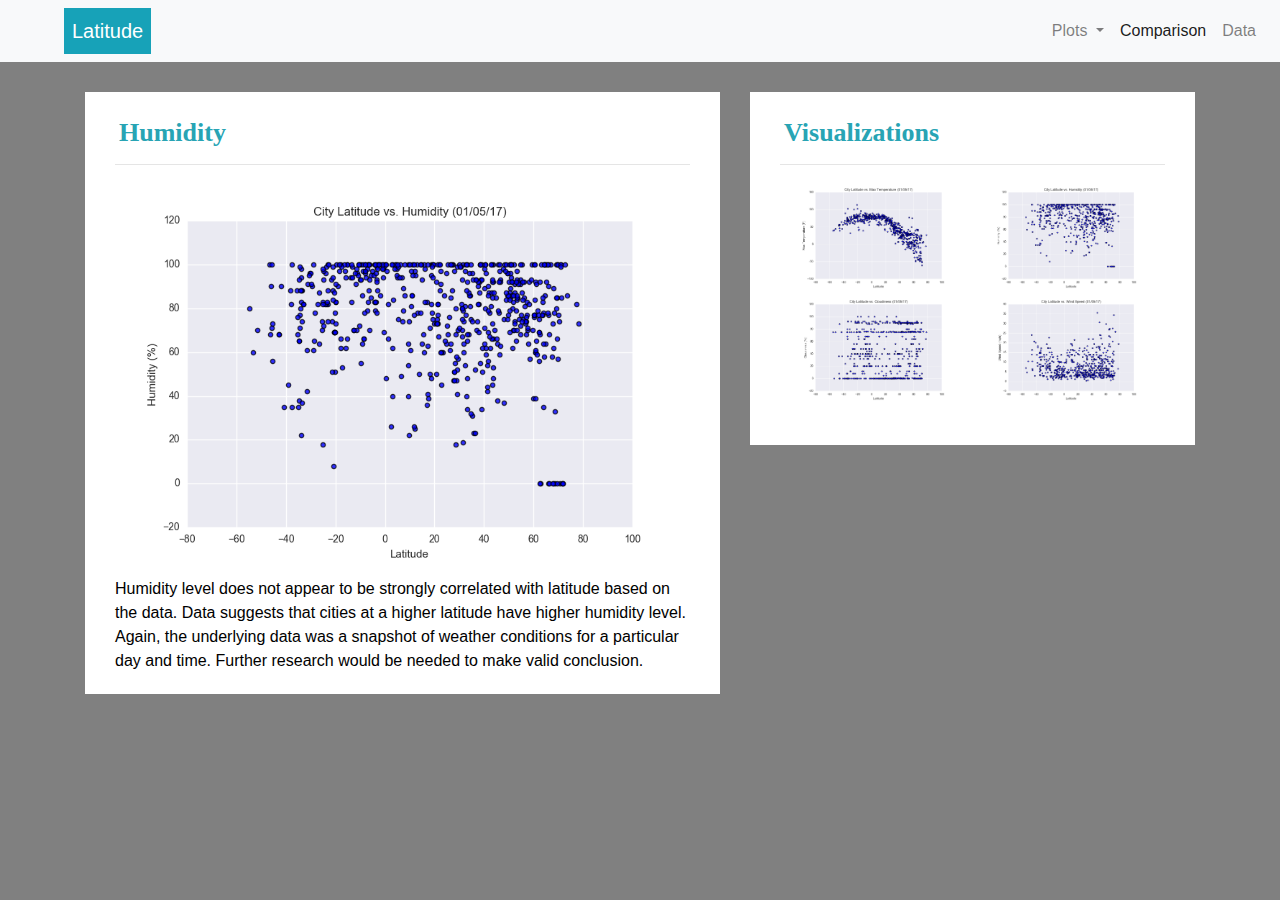
<file: WebVisualizations/humidity.html>
<!DOCTYPE html>


<html lang="en">
  <head>
    <meta charset="UTF-8" />
    <title>Bootstrap Visualization Dashboard</title>

    <!-- Bring in our bootstrap stylesheet -->
    <link rel="stylesheet" href="https://stackpath.bootstrapcdn.com/bootstrap/4.3.1/css/bootstrap.min.css"
    integrity="sha384-ggOyR0iXCbMQv3Xipma34MD+dH/1fQ784/j6cY/iJTQUOhcWr7x9JvoRxT2MZw1T" crossorigin="anonymous">

    <script src="https://code.jquery.com/jquery-3.3.1.slim.min.js" integrity="sha384-q8i/X+965DzO0rT7abK41JStQIAqVgRVzpbzo5smXKp4YfRvH+8abtTE1Pi6jizo" crossorigin="anonymous"></script>
    <script src="https://cdnjs.cloudflare.com/ajax/libs/popper.js/1.14.7/umd/popper.min.js" integrity="sha384-UO2eT0CpHqdSJQ6hJty5KVphtPhzWj9WO1clHTMGa3JDZwrnQq4sF86dIHNDz0W1" crossorigin="anonymous"></script>
    <script src="https://stackpath.bootstrapcdn.com/bootstrap/4.3.1/js/bootstrap.min.js" integrity="sha384-JjSmVgyd0p3pXB1rRibZUAYoIIy6OrQ6VrjIEaFf/nJGzIxFDsf4x0xIM+B07jRM" crossorigin="anonymous"></script>

    <link rel="stylesheet" href="style.css">
  </head>

  <body>

   <!-- Define the Navigation Bar --> 
     
    <nav class="navbar navbar-expand-lg navbar-light bg-light">
      <a class="navbar-brand d-inline p-2 ml-5 bg-info text-white mb-0" href="index.html">Latitude</a>

      <button class="navbar-toggler" type="button" data-toggle="collapse" data-target="#navbarSupportedContent" aria-controls="navbarSupportedContent" aria-expanded="false" aria-label="Toggle navigation">
        <span class="navbar-toggler-icon"></span>
      </button>
  
			        
      <div class="collapse navbar-collapse" id="navbarSupportedContent">
        <ul class=" nav navbar-nav ml-auto">  
        	<li class="nav-item dropdown">
            <a class="nav-link dropdown-toggle" href="#" id="navbarDropdown" role="button" data-toggle="dropdown" aria-haspopup="true" aria-expanded="false">
              Plots
            </a>
            <div class="dropdown-menu" aria-labelledby="navbarDropdown">
              <a class="dropdown-item" href="temp.html">Temperature</a>
              <a class="dropdown-item" href="humidity.html">Humidity</a>
              <a class="dropdown-item" href="clouds.html">Cloudiness</a>
              <a class="dropdown-item" href="wind.html">Windspeed</a>
             </div>
          </li>
					
					<li class="nav-item active">
            <a class="nav-link" href="comparison.html">Comparison <span class="sr-only">(current)</span></a>
					</li>
					
          <li class="nav-item">
            <a class="nav-link" href="data.html">Data</a>
          </li>

        </ul>
                    
      </div>
    </nav>

   
<!-- define the container to hold the humidity plot with description and the visualizations plots -->

  <div class="container">
    <section class="row">
      <div class="col-lg-7 col-md-12">
          <div class="plot-content">
            <h1 class="plot-header">Humidity</h1>
            <hr>
            <img src="./visualizations/Fig2.png" alt="Latitude vs. Humidity" id="other-image">
            <p>
              Humidity level does not appear to be strongly correlated with latitude based on the data.  
              Data suggests that cities at a higher latitude have higher humidity level.  
              Again, the underlying data was a snapshot of weather conditions for a particular day and time.  Further research would be needed
              to make valid conclusion.
            </p>            
          </div>
        </div>
      
<!-- this section creates the visualization plots on the right --> 

      <div class="col-lg-5 col-md-12">
        <div class="visplot-content">
          <h2 class="plot-header">Visualizations</h2>
          <hr>
          <div class="container">

            <div class="row">

              <div class="col-6">
                <a href="temp.html">
                <img src="./visualizations/Fig1.png"  alt="Latitude vs. Temperature" id="vis-image">
                </a>
              </div>
          
              <div class="col-6">
                <a href="humidity.html">
                <img src="./visualizations/Fig2.png" alt="Latitude vs. Humidity" id="vis-image">
                </a>
              </div>
          
              <div class="col-6">
                <a href="clouds.html">
                <img src="./visualizations/Fig3.png" alt="Latitude vs. Cloudiness" id="vis-image">
                </a>
              </div>

              <div class="col-6">
                <a href="wind.html">
                <img src="./visualizations/Fig4.png" alt="Latitude vs. Wind Speed" id="vis-image">
                </a>
              </div>
            </div>  
        </div>
        
        </div>
      </div>
    </div>  
  </body>
    

</html>
</file>
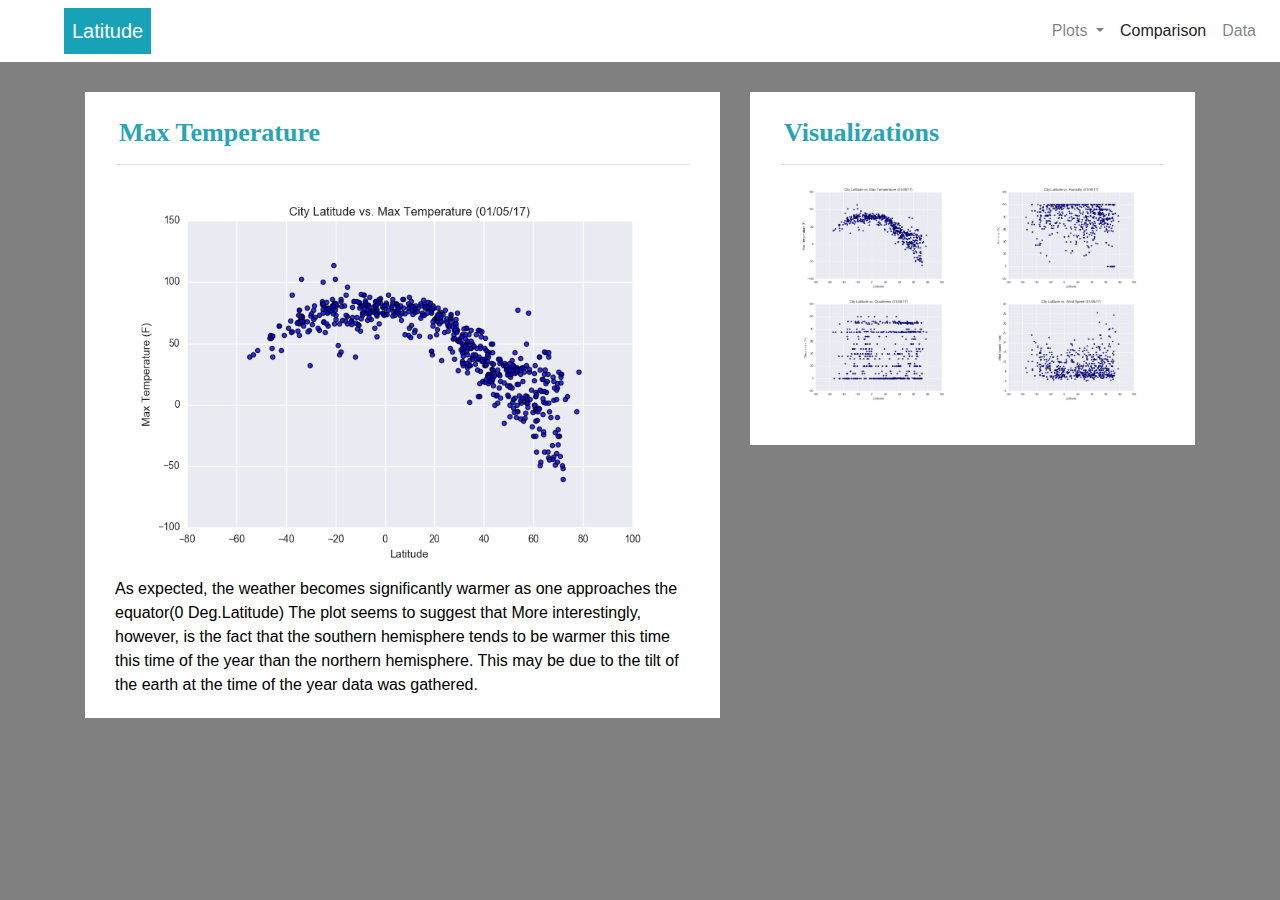
<file: WebVisualizations/temp.html>
<!DOCTYPE html>


<html lang="en">
  <head>
    <meta charset="UTF-8" />
    <title>Bootstrap Visualization Dashboard</title>

    <!-- Bring in our bootstrap stylesheet -->
    <link rel="stylesheet" href="https://stackpath.bootstrapcdn.com/bootstrap/4.3.1/css/bootstrap.min.css"
    integrity="sha384-ggOyR0iXCbMQv3Xipma34MD+dH/1fQ784/j6cY/iJTQUOhcWr7x9JvoRxT2MZw1T" crossorigin="anonymous">

    <script src="https://code.jquery.com/jquery-3.3.1.slim.min.js" integrity="sha384-q8i/X+965DzO0rT7abK41JStQIAqVgRVzpbzo5smXKp4YfRvH+8abtTE1Pi6jizo" crossorigin="anonymous"></script>
    <script src="https://cdnjs.cloudflare.com/ajax/libs/popper.js/1.14.7/umd/popper.min.js" integrity="sha384-UO2eT0CpHqdSJQ6hJty5KVphtPhzWj9WO1clHTMGa3JDZwrnQq4sF86dIHNDz0W1" crossorigin="anonymous"></script>
    <script src="https://stackpath.bootstrapcdn.com/bootstrap/4.3.1/js/bootstrap.min.js" integrity="sha384-JjSmVgyd0p3pXB1rRibZUAYoIIy6OrQ6VrjIEaFf/nJGzIxFDsf4x0xIM+B07jRM" crossorigin="anonymous"></script>

    <link rel="stylesheet" href="style.css">
  </head>

  <body>

   <!-- Define the Navigation Bar --> 
     
    <nav class="navbar navbar-expand-lg navbar-light bg-white">
      <a class="navbar-brand d-inline p-2 ml-5 bg-info text-white mb-0" href="index.html">Latitude</a>

      <button class="navbar-toggler" type="button" data-toggle="collapse" data-target="#navbarSupportedContent" aria-controls="navbarSupportedContent" aria-expanded="false" aria-label="Toggle navigation">
        <span class="navbar-toggler-icon"></span>
      </button>
  
			        
      <div class="collapse navbar-collapse" id="navbarSupportedContent">
        <ul class=" nav navbar-nav ml-auto">  
        	<li class="nav-item dropdown">
            <a class="nav-link dropdown-toggle" href="#" id="navbarDropdown" role="button" data-toggle="dropdown" aria-haspopup="true" aria-expanded="false">
              Plots
            </a>
            <div class="dropdown-menu" aria-labelledby="navbarDropdown">
              <a class="dropdown-item" href="temp.html">Temperature</a>
              <a class="dropdown-item" href="humidity.html">Humidity</a>
              <a class="dropdown-item" href="clouds.html">Cloudiness</a>
              <a class="dropdown-item" href="wind.html">Windspeed</a>
            </div>
          </li>
					
					<li class="nav-item active">
            <a class="nav-link" href="comparison.html">Comparison <span class="sr-only">(current)</span></a>
					</li>
					
          <li class="nav-item">
            <a class="nav-link" href="data.html">Data</a>
          </li>

        </ul>
                    
      </div>
    </nav>

   
<!-- define the container to hold the temperature plot with description and the visualisations plots -->


  <div class="container">
    <section class="row">
      <div class="col-lg-7 col-md-12">
          <div class="plot-content">
            <h1 class="plot-header">Max Temperature</h1>
            <hr>
            <img src="./visualizations/Fig1.png" alt="Latitude vs. Temperature" id="other-image">

            <p>
              As expected, the weather becomes significantly warmer as one approaches the equator(0 Deg.Latitude)  The plot seems to suggest that 
              More interestingly, however, is the fact that the southern hemisphere tends to be warmer this time
              this time of the year than the northern hemisphere. This may be due to the tilt of the earth
              at the time of the year data was gathered.
            </p>
            
          </div>
        </div>
      
<!-- this section creates the visualization plots on the right --> 

      <div class="col-lg-5 col-md-12">
        <div class="visplot-content">
          <h2 class="plot-header">Visualizations</h2>
          <hr>
          <div class="container">

            <div class="row">

              <div class="col-6">
                <a href="./temp.html">
                <img src="./visualizations/Fig1.png"  alt="Latitude vs. Temperature" id="vis-image">
                </a>
              </div>
          
              <div class="col-6">
                <a href="./humidity.html">
                <img src="./visualizations/Fig2.png" alt="Latitude vs. Humidity" id="vis-image">
                </a>
              </div>
          
              <div class="col-6">
                <a href="./clouds.html">
                <img src="./visualizations/Fig3.png" alt="Latitude vs. Cloudiness" id="vis-image">
                </a>
              </div>

              <div class="col-6">
                <a href="./wind.html">
                <img src="./visualizations/Fig4.png" alt="Latitude vs. Wind Speed" id="vis-image">
                </a>
              </div>
            </div>  
        </div>
        
        </div>
      </div>
  </div>  

  </body>
    

</html>
</file>
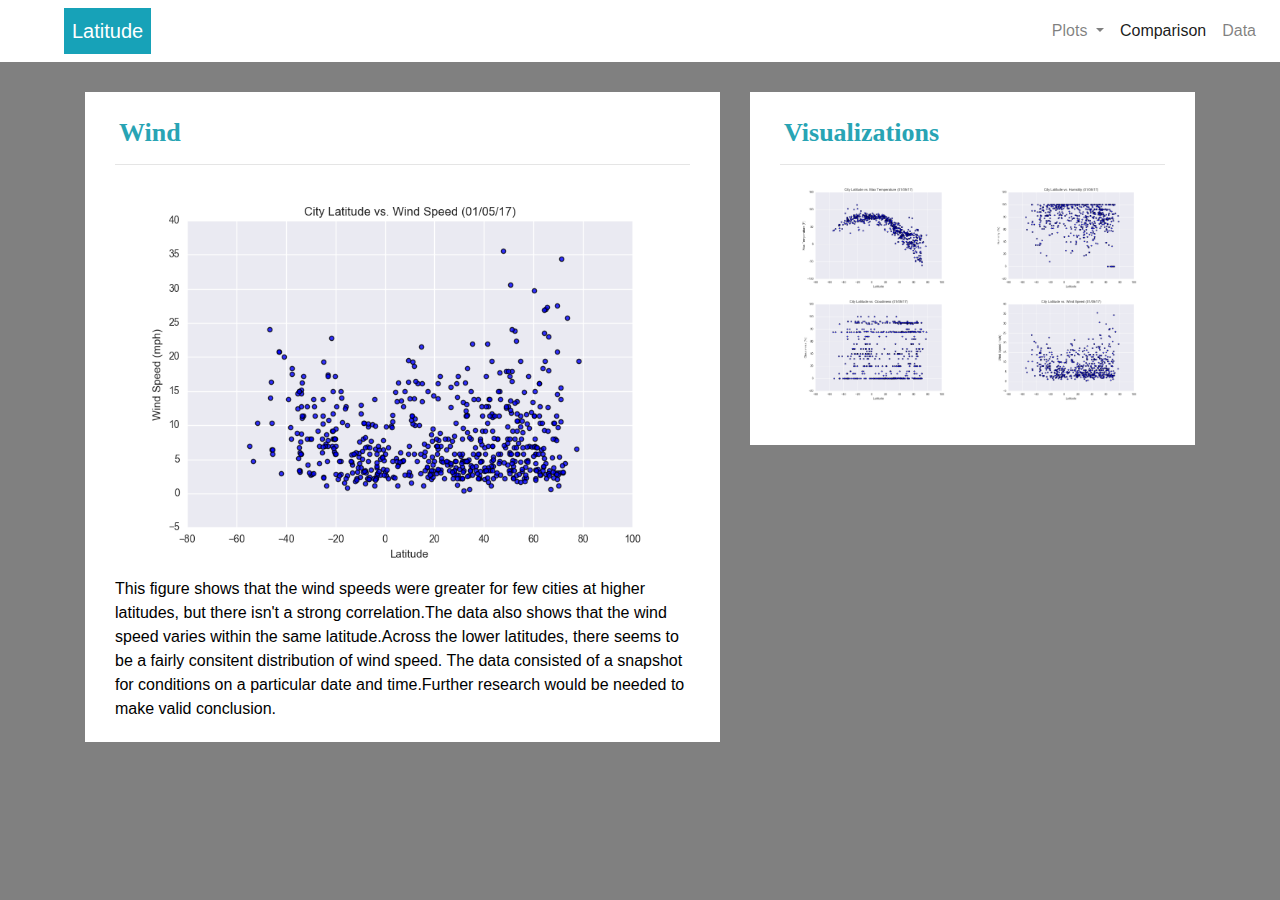
<file: WebVisualizations/wind.html>
<!DOCTYPE html>


<html lang="en">
  <head>
    <meta charset="UTF-8" />
    <title>Bootstrap Visualization Dashboard</title>

    <!-- Bring in our bootstrap stylesheet -->
    <link rel="stylesheet" href="https://stackpath.bootstrapcdn.com/bootstrap/4.3.1/css/bootstrap.min.css"
    integrity="sha384-ggOyR0iXCbMQv3Xipma34MD+dH/1fQ784/j6cY/iJTQUOhcWr7x9JvoRxT2MZw1T" crossorigin="anonymous">

    <script src="https://code.jquery.com/jquery-3.3.1.slim.min.js" integrity="sha384-q8i/X+965DzO0rT7abK41JStQIAqVgRVzpbzo5smXKp4YfRvH+8abtTE1Pi6jizo" crossorigin="anonymous"></script>
    <script src="https://cdnjs.cloudflare.com/ajax/libs/popper.js/1.14.7/umd/popper.min.js" integrity="sha384-UO2eT0CpHqdSJQ6hJty5KVphtPhzWj9WO1clHTMGa3JDZwrnQq4sF86dIHNDz0W1" crossorigin="anonymous"></script>
    <script src="https://stackpath.bootstrapcdn.com/bootstrap/4.3.1/js/bootstrap.min.js" integrity="sha384-JjSmVgyd0p3pXB1rRibZUAYoIIy6OrQ6VrjIEaFf/nJGzIxFDsf4x0xIM+B07jRM" crossorigin="anonymous"></script>

    <link rel="stylesheet" href="style.css">
  </head>

  <body>

   <!-- Define the Navigation Bar --> 
     
    <nav class="navbar navbar-expand-lg navbar-light bg-white">
      <a class="navbar-brand d-inline p-2 ml-5 bg-info text-white mb-0" href="index.html">Latitude</a>

      <button class="navbar-toggler" type="button" data-toggle="collapse" data-target="#navbarSupportedContent" aria-controls="navbarSupportedContent" aria-expanded="false" aria-label="Toggle navigation">
        <span class="navbar-toggler-icon"></span>
      </button>
  
			        
      <div class="collapse navbar-collapse" id="navbarSupportedContent">
        <ul class=" nav navbar-nav ml-auto">  
        	<li class="nav-item dropdown">
            <a class="nav-link dropdown-toggle" href="#" id="navbarDropdown" role="button" data-toggle="dropdown" aria-haspopup="true" aria-expanded="false">
              Plots
            </a>
            <div class="dropdown-menu" aria-labelledby="navbarDropdown">
              <a class="dropdown-item" href="temp.html">Temperature</a>
              <a class="dropdown-item" href="humidity.html">Humidity</a>
              <a class="dropdown-item" href="clouds.html">Cloudiness</a>
              <a class="dropdown-item" href="wind.html">Windspeed</a>
            </div>
          </li>
					
					<li class="nav-item active">
            <a class="nav-link" href="comparison.html">Comparison <span class="sr-only">(current)</span></a>
					</li>
					
          <li class="nav-item">
            <a class="nav-link" href="data.html">Data</a>
          </li>

        </ul>
                    
      </div>
    </nav>

   
<!-- define the container to hold the Wind plot with description and the visualisations plots -->
<!-- this first section creates the example plot and the description -->   

  <div class="container">
    <section class="row">
      <div class="col-lg-7 col-md-12">
          <div class="plot-content">
            <h1 class="plot-header">Wind</h1>
            <hr>
            <img src="./visualizations/Fig4.png" alt="Latitude vs. Wind Speed" id="other-image">

            <p>
                This figure shows that the wind speeds were greater for few cities at higher latitudes, but 
                there isn't a strong correlation.The data also shows that the wind speed varies within the same
                latitude.Across the lower latitudes, there seems to be a fairly consitent distribution of wind speed. 
                The data consisted of a snapshot for conditions on a particular date and time.Further research would be needed
              to make valid conclusion.   
            </p>
            
          </div>
        </div>
      
<!-- this section creates the visualization plots on the right --> 

      <div class="col-lg-5 col-md-12">
        <div class="visplot-content">
          <h2 class="plot-header">Visualizations</h2>
          <hr>
          <div class="container">

            <div class="row">

              <div class="col-6">
                <a href="temp.html">
                <img src="./visualizations/Fig1.png"  alt="Latitude vs. Temperature" id="vis-image">
                </a>
              </div>
          
              <div class="col-6">
                <a href="humidity.html">
                <img src="./visualizations/Fig2.png" alt="Latitude vs. Humidity" id="vis-image">
                </a>
              </div>
          
              <div class="col-6">
                <a href="clouds.html">
                <img src="./visualizations/Fig3.png" alt="Latitude vs. Cloudiness" id="vis-image">
                </a>
              </div>

              <div class="col-6">
                <a href="wind.html">
                <img src="./visualizations/Fig4.png" alt="Latitude vs. Wind Speed" id="vis-image">
                </a>
              </div>
            </div>  
        </div>
        
        </div>
      </div>
  </div>  

  </body>
    

</html>
</file>
<file: WebVisualizations/style.css>
body{
    background-color: gray;
  }
  
  .plot-content {
      margin-top: 30px;
      margin-bottom: 60px;
      padding: 10px 30px 5px;
      color: black;
      background-color: white;
  }
  
  
  
  .visplot-content {
      margin-top: 30px;
      margin-bottom: 60px;
      padding: 10px 30px 40px;
      color: black;
      background-color: white;
  }
  
  .compplot-content {
      margin-top: 30px;
      margin-bottom: 60px;
      margin-right: 40px;
      margin-left: 40px;
      padding: 10px 30px 40px;
      color: black;
      background-color: white;
  }
  .plot-header {
      padding-top: 15px; 
      padding-left: 4px;
      color: rgb(40, 164, 180);
      font-size: 26px;
      font-weight: bold;
      font-family: Georgia, Times, "Times New Roman", serif;
  }
  
    
  #landing-image {
      float: left;
      width: 50%;
      height: 50%;
    }
  
    #other-image {
      width: 100%;
      height: 100%;
    }
  
  #vis-image {
      float: left;
      width: 100%;
      height: 100%;
  }
  
  #comp-image {
      float: left;
      width: 90%;
      height: 90%;
  }
  .table1{
      text-align: center;
  }
  
  
  .tablehead {
      word-wrap: normal;
  }
  
  .table-content {
      margin: 30px 10px 10px 10px;
      border: 10px 10px 10px 10px;
      padding: 10px 10px 10px 10px;
      color: black;
      background-color: white;
  }
  
  tr:nth-child(odd) {
      background-color: #f2f2f2;
    }
  .comp-title {
      padding:  10px 0px 0px 0px;
      text-align: center;
      margin-bottom: 0px;
      color: rgb(40, 164, 180);
      font-size: 20px;
      font-weight: bold;
      font-family: Georgia, Times, "Times New Roman", serif;
  }
  
  @media screen and (max-width: 500px) {
      .topnav.responsive {position: relative;}
      .topnav.responsive a.icon {
        position: absolute;
        right: 0;
        top: 0;
      }
</file>
